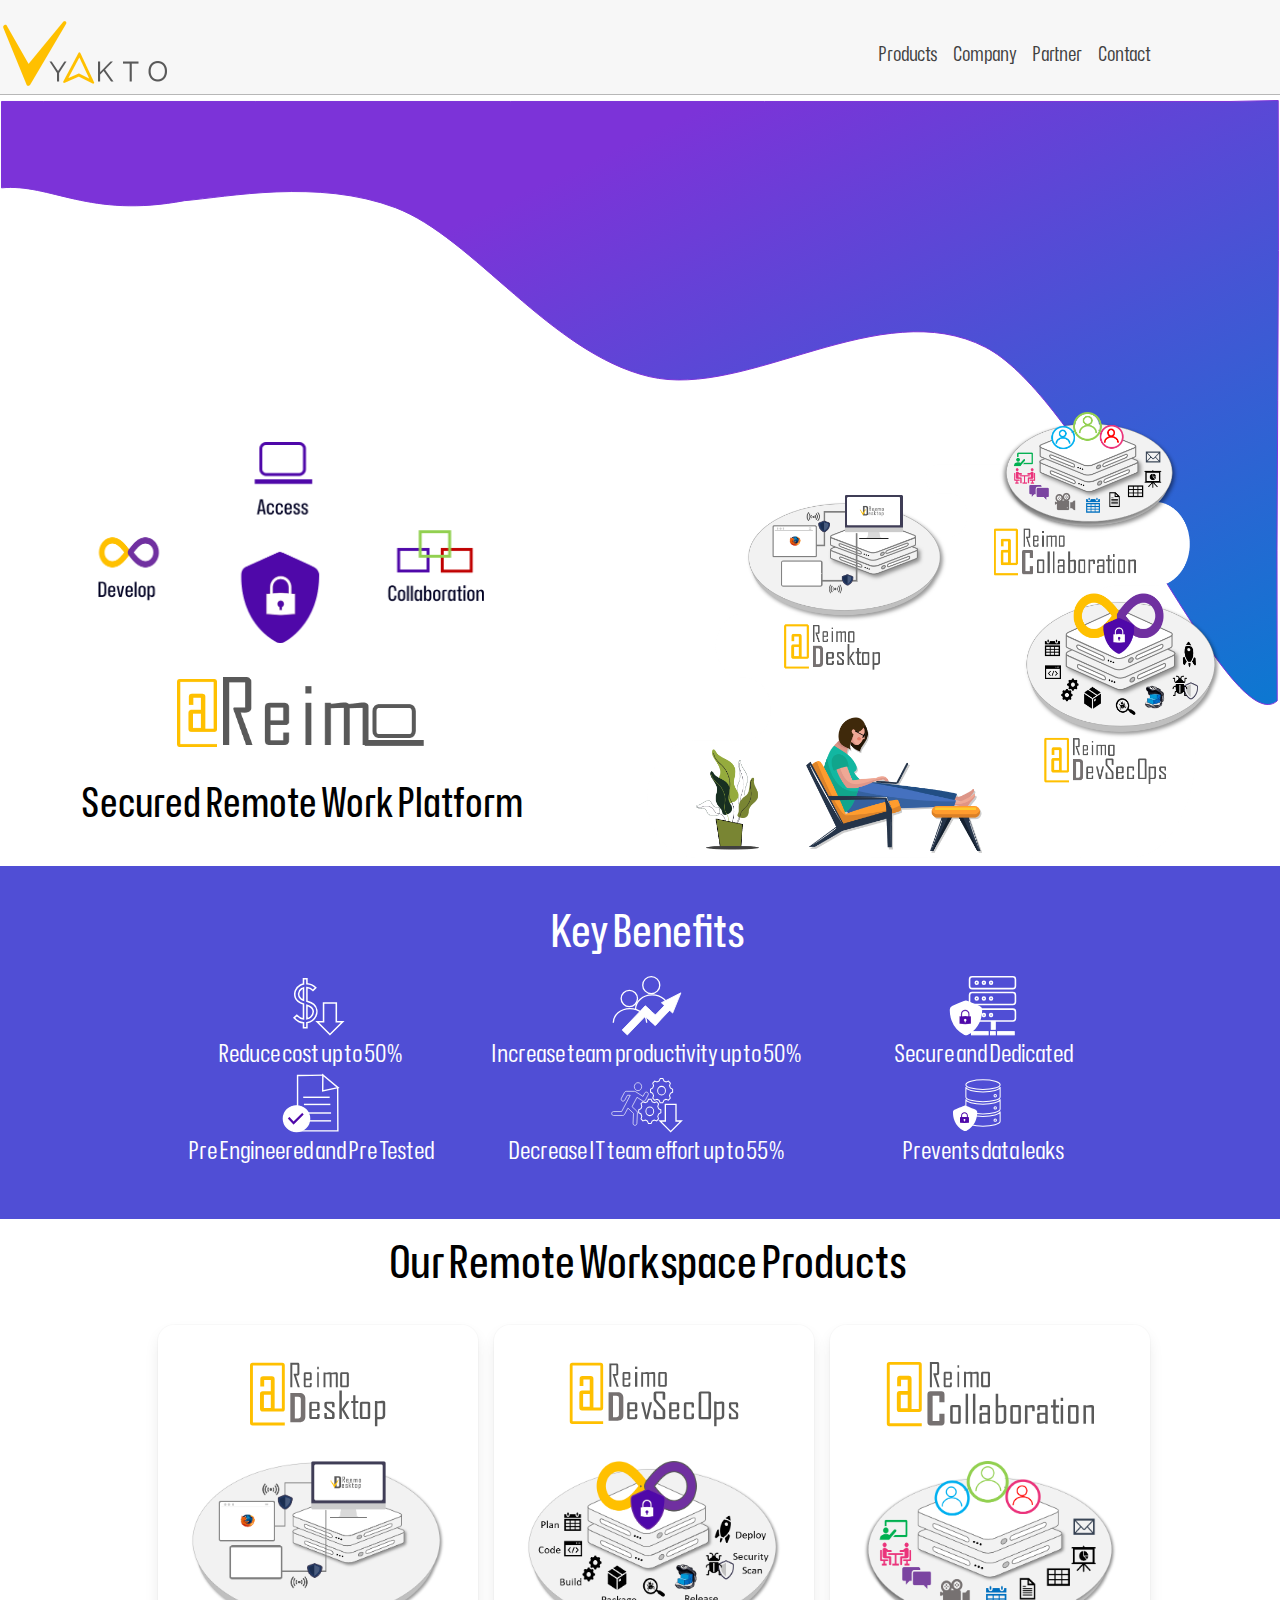
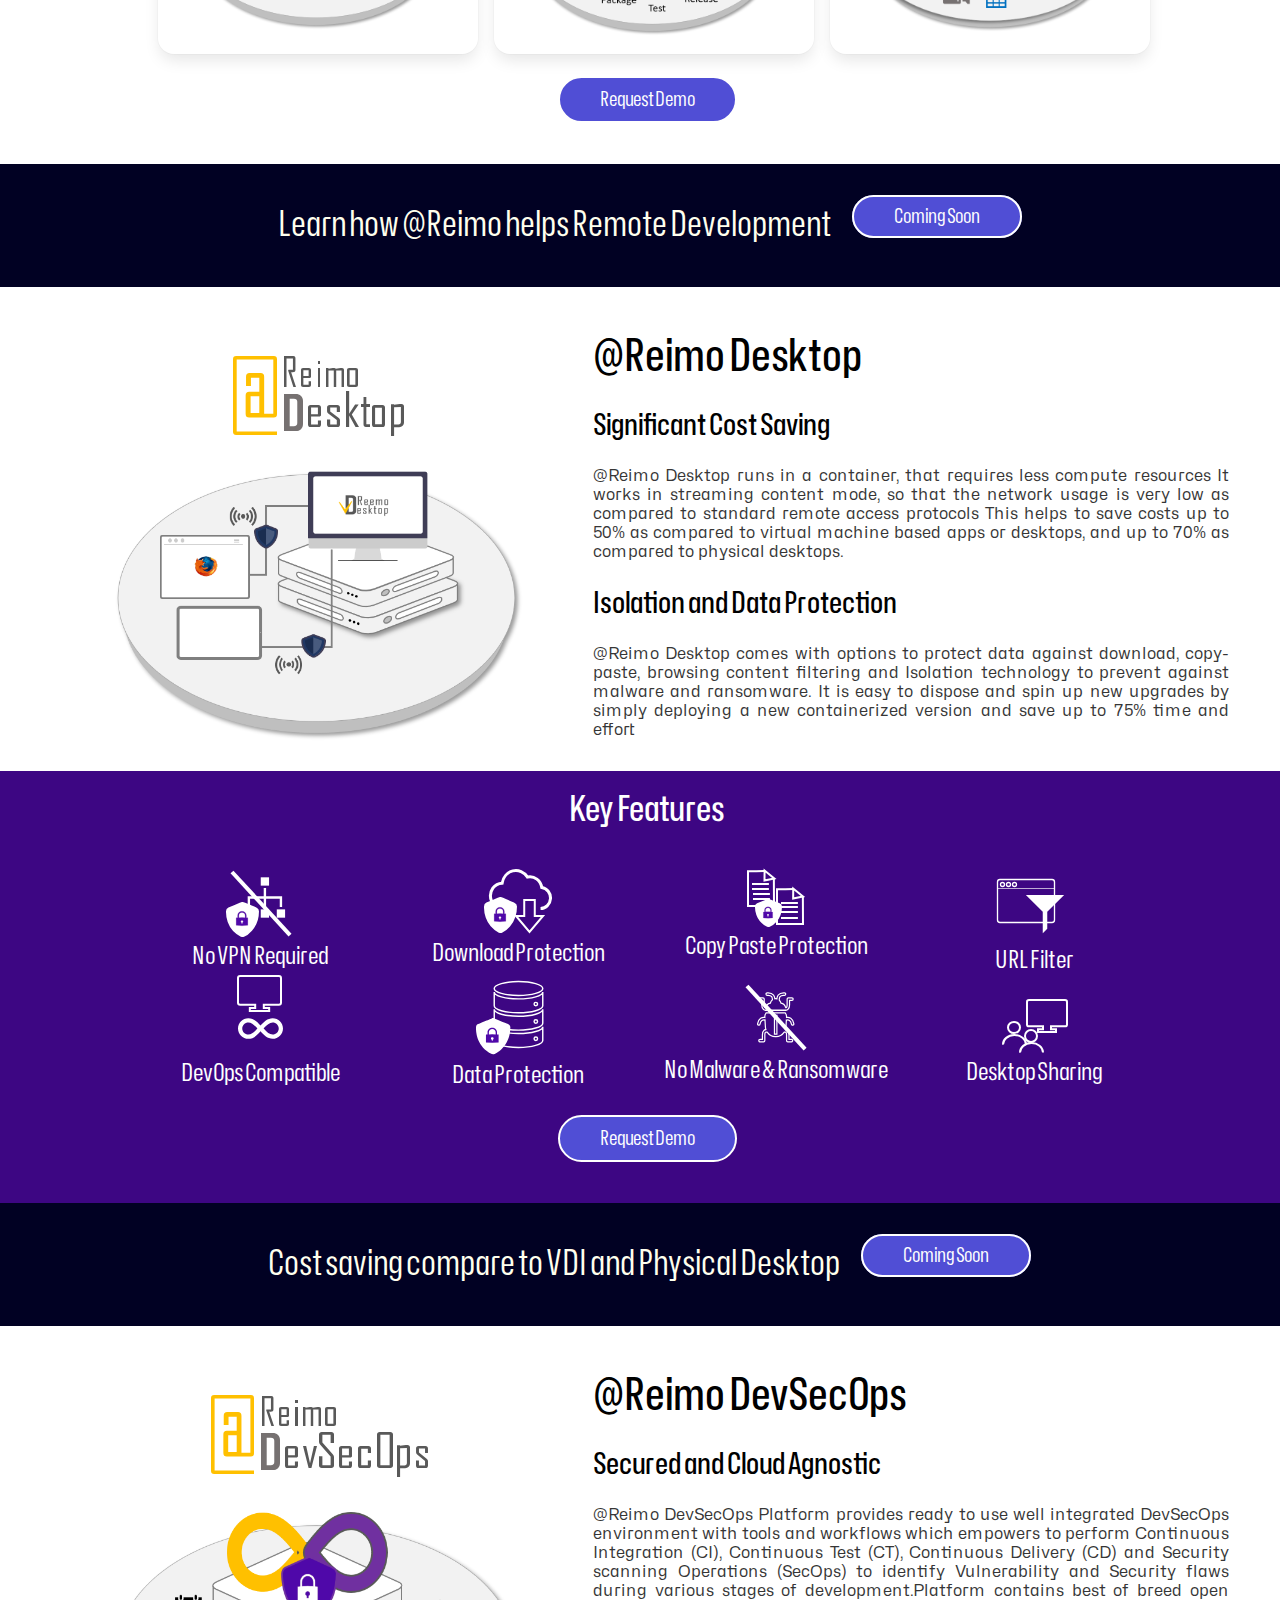
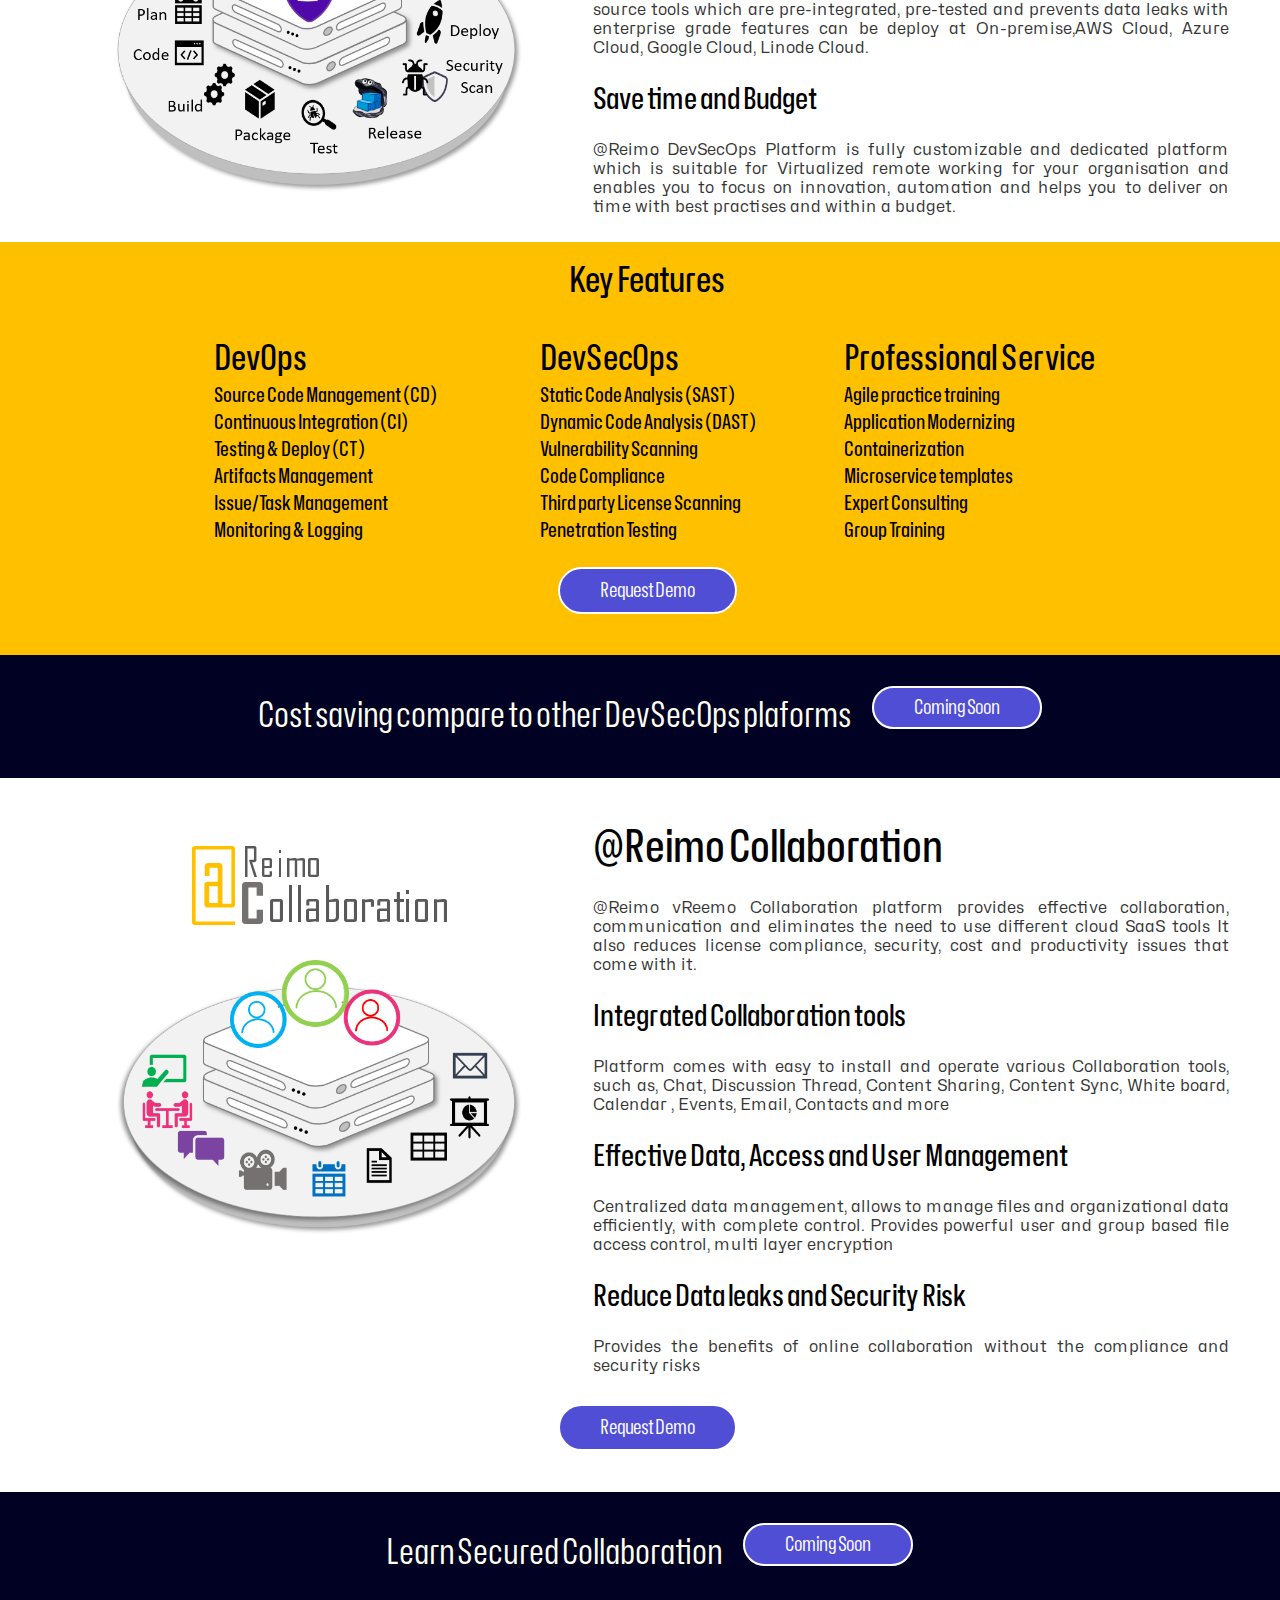
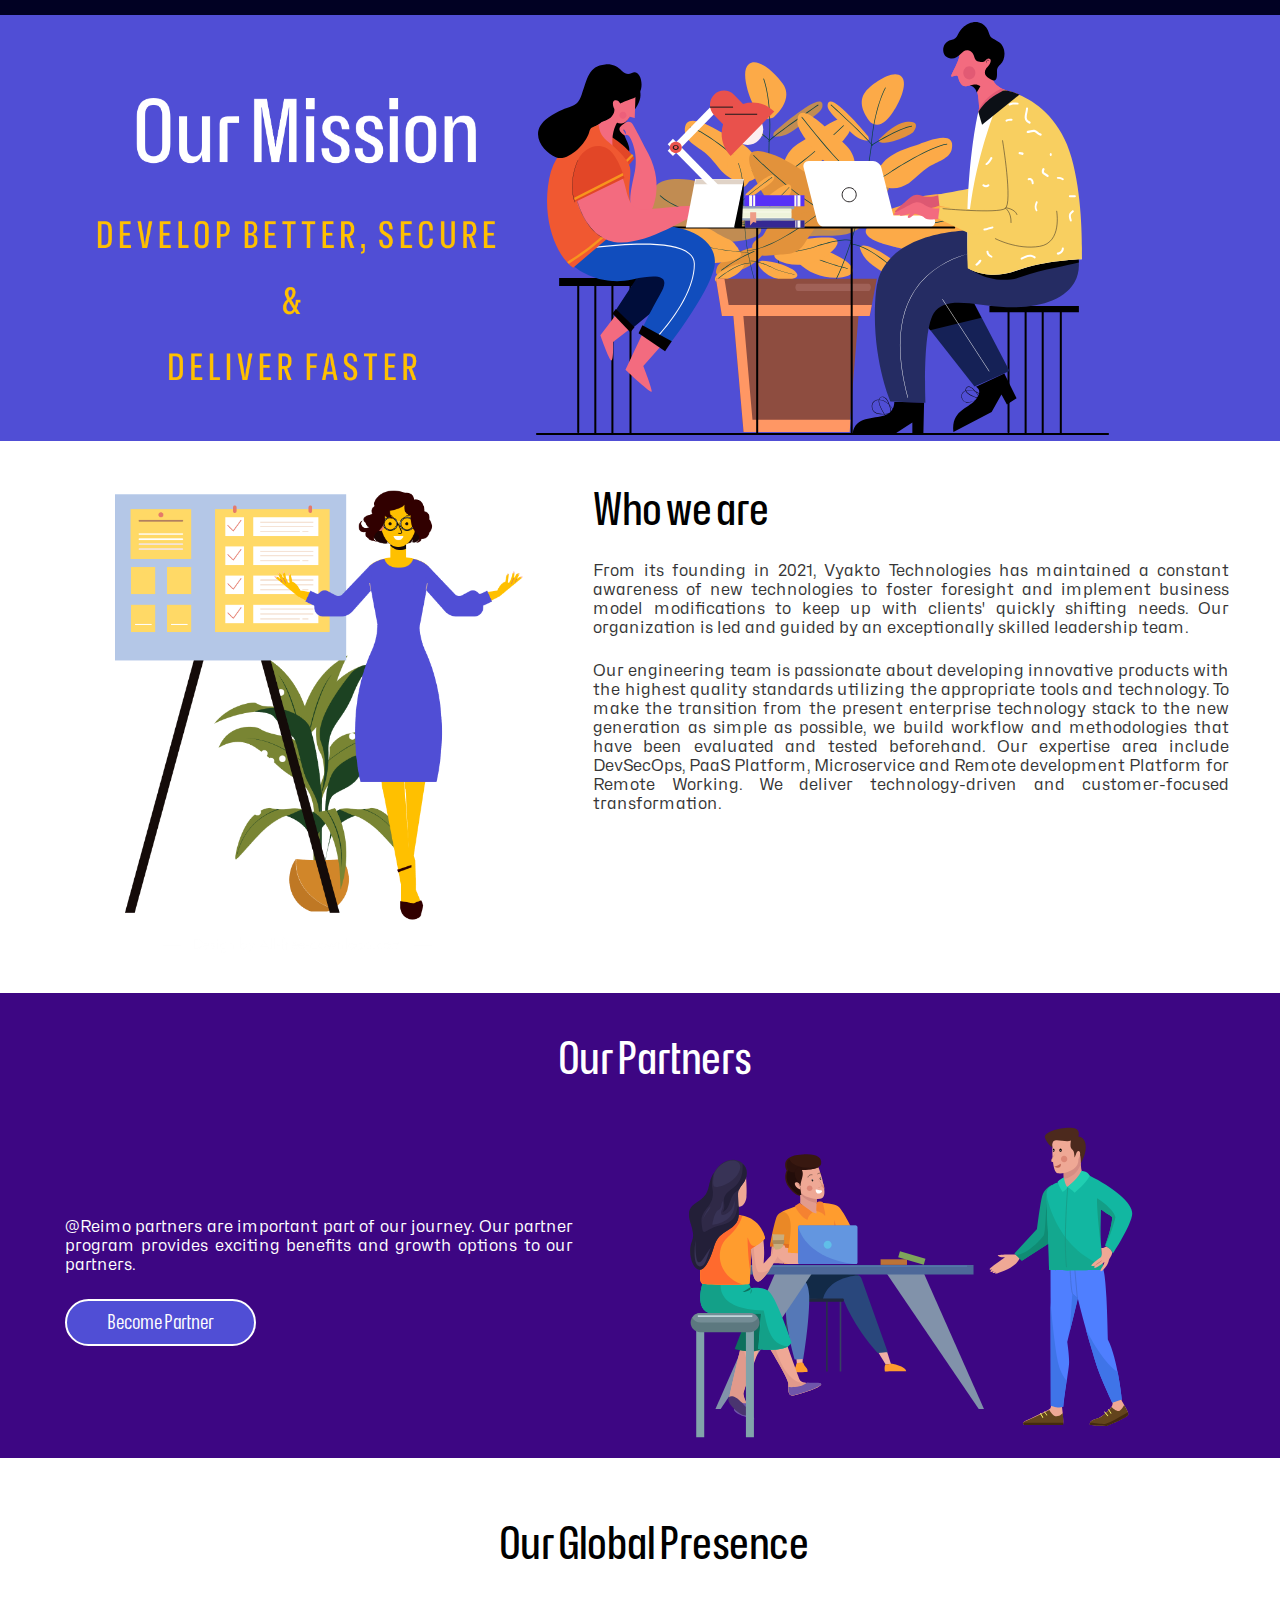
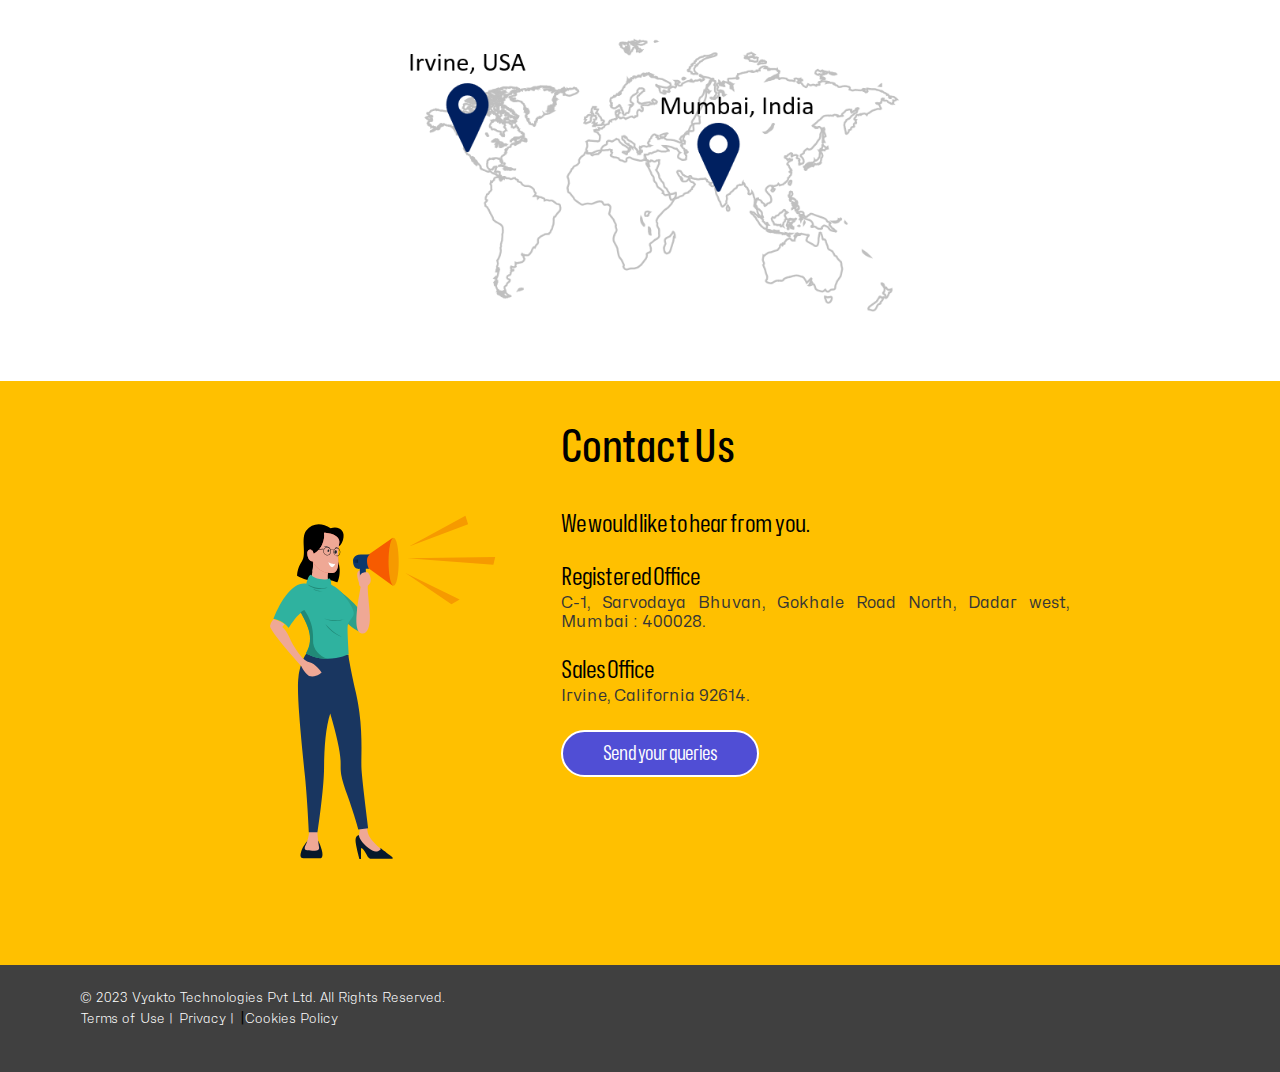
<file: index.html>
<!DOCTYPE html>
<html>
  <head>
    <meta http-equiv="content-type" content="text/html; charset=utf-8" />
    <!-- Standard Meta -->
    <meta http-equiv="X-UA-Compatible" content="IE=edge,chrome=1" />
    <!--<meta name="viewport" content="width=device-width, initial-scale=1.0, maximum-scale=1.0">-->
    <meta
      name="viewport"
      content="viewport-fit=cover, width=device-width, initial-scale=1.0, minimum-scale=1.0, maximum-scale=1.0, user-scalable=no"
    />
    <meta name="format-detection" content="telephone=no" />
    <meta name="msapplication-tap-highlight" content="no" />
    <!-- add to homescreen for ios -->
    <meta name="apple-mobile-web-app-capable" content="yes" />
    <meta name="apple-mobile-web-app-status-bar-style" content="black" />
    <!-- Site Properities -->
    <title>atReimo Remote working platform</title>
    <link rel="stylesheet" href="./svg/new-images/privacy-censent/cookieconsent.css" media="print" onload="this.media='all'">
    <link rel="stylesheet" type="text/css" href="./css/vyakto-final-style.css" />
    <script async src="https://www.googletagmanager.com/gtag/js?id=G-22JM61D8PK"></script>
    <script>
      window.dataLayer = window.dataLayer || [];
      function gtag(){dataLayer.push(arguments);}
      gtag('js', new Date());

      gtag('config', 'G-22JM61D8PK');
    </script>

  </head>

  <body class="bodybg bodymar">
    <!-- privacy consent-->

    <script src="./svg/new-images/privacy-censent/cookieconsent.js"></script>
    <script>
      window.addEventListener('load', function(){

          // obtain plugin
          var cc = initCookieConsent();

          // run plugin with your configuration
          cc.run({
              current_lang: 'en',
              autoclear_cookies: true,                   // default: false
              page_scripts: true,                        // default: false

              // mode: 'opt-in'                          // default: 'opt-in'; value: 'opt-in' or 'opt-out'
              // delay: 0,                               // default: 0
              // auto_language: '',                      // default: null; could also be 'browser' or 'document'
              // autorun: true,                          // default: true
              // force_consent: false,                   // default: false
              // hide_from_bots: false,                  // default: false
              // remove_cookie_tables: false             // default: false
              // cookie_name: 'cc_cookie',               // default: 'cc_cookie'
              // cookie_expiration: 182,                 // default: 182 (days)
              // cookie_necessary_only_expiration: 182   // default: disabled
              // cookie_domain: location.hostname,       // default: current domain
              // cookie_path: '/',                       // default: root
              // cookie_same_site: 'Lax',                // default: 'Lax'
              // use_rfc_cookie: false,                  // default: false
              // revision: 0,                            // default: 0

              onFirstAction: function(user_preferences, cookie){
                  // callback triggered only once on the first accept/reject action
              },

              onAccept: function (cookie) {
                  // callback triggered on the first accept/reject action, and after each page load
              },

              onChange: function (cookie, changed_categories) {
                  // callback triggered when user changes preferences after consent has already been given
              },

              languages: {
                  'en': {
                      consent_modal: {
                          title: 'We use cookies!',
                          description: 'Hi, this website uses essential cookies to ensure its proper operation and tracking cookies to understand how you interact with it. The latter will be set only after consent. <button type="button" data-cc="c-settings" class="cc-link">Let me choose</button>',
                          primary_btn: {
                              text: 'Accept all',
                              role: 'accept_all'              // 'accept_selected' or 'accept_all'
                          },
                          secondary_btn: {
                              text: 'Reject all',
                              role: 'accept_necessary'        // 'settings' or 'accept_necessary'
                          }
                      },
                      settings_modal: {
                          title: 'Cookie preferences',
                          save_settings_btn: 'Save settings',
                          accept_all_btn: 'Accept all',
                          reject_all_btn: 'Reject all',
                          close_btn_label: 'Close',
                          cookie_table_headers: [
                              {col1: 'Name'},
                              {col2: 'Domain'},
                              {col3: 'Expiration'},
                              {col4: 'Description'}
                          ],
                          blocks: [
                              {
                                  title: 'Cookie usage 📢',
                                  description: 'I use cookies to ensure the basic functionalities of the website and to enhance your online experience. You can choose for each category to opt-in/out whenever you want. For more details relative to cookies and other sensitive data, please read the full <a href="#" class="cc-link">privacy policy</a>.'
                              }, {
                                  title: 'Strictly necessary cookies',
                                  description: 'These cookies are essential for the proper functioning of my website. Without these cookies, the website would not work properly',
                                  toggle: {
                                      value: 'necessary',
                                      enabled: true,
                                      readonly: true          // cookie categories with readonly=true are all treated as "necessary cookies"
                                  }
                              }, {
                                  title: 'Performance and Analytics cookies',
                                  description: 'These cookies allow the website to remember the choices you have made in the past',
                                  toggle: {
                                      value: 'analytics',     // your cookie category
                                      enabled: true,
                                      readonly: false
                                  },
                                  cookie_table: [             // list of all expected cookies
                                      {
                                          col1: '^_ga',       // match all cookies starting with "_ga"
                                          col2: 'google.com',
                                          col3: '2 years',
                                          col4: 'description ...',
                                          is_regex: true
                                      },
                                      {
                                          col1: '_gid',
                                          col2: 'google.com',
                                          col3: '1 day',
                                          col4: 'description ...',
                                      }
                                  ]
                              }, {
                                  title: 'Advertisement and Targeting cookies',
                                  description: 'These cookies collect information about how you use the website, which pages you visited and which links you clicked on. All of the data is anonymized and cannot be used to identify you',
                                  toggle: {
                                      value: 'targeting',
                                      enabled: false,
                                      readonly: false
                                  }
                              }, {
                                  title: 'More information',
                                  description: 'For any queries in relation to our policy on cookies and your choices, please <a class="cc-link" href="#yourcontactpage">contact us</a>.',
                              }
                          ]
                      }
                  }
              }
          });
      });
  </script>

    <!-- privacy consent -->
    <!--- Top Menu -->
    <div class="hbox topfix topmenubg  grey">
      <div class="hbox wp90only">
        <div class="hbox tgap10">
          <!-- Logo -->
          <a href="#home"><img src="./svg/new-images/logo/vyakto-logo-only.png" height="65" width="164" /></a>
        </div>

        <div class="hbox rightonly">
          <!-- Nav Menu Desktop-->
          <nav>
            <ul class="hbox hgap15 tgap20">
              <li class="desktop-nav">
                <a class="txtlink">Products</a>
                <ul class="desktop-nav-content">
                  <li><a class="txtlink" href="#atreimodevsecops">@Reimo DevSecOps</a></li>
                  <li><a class="txtlink" href="#atreimodesktop">@Reimo Desktop</a></li>
                  <li><a class="txtlink" href="#atreimocollab">@Reimo Collaboration</a></li>
                </ul>
              </li>
              <li class="desktop-nav">
                <a class="txtlink">Company</a>
                <ul class="desktop-nav-content">
                    <li><a class="txtlink" href="#about">About</a></li>
                    <li><a class="txtlink" href="#about">Customers</a></li>
                </ul>
              </li>
              <li class="desktop-nav">
                <a class="txtlink" href="#becomepartner">Partner</a>
              </li>
              <li class="desktop-nav">
                <a class="txtlink" href="#contactus">Contact</a>
              </li>
              <li class="mobile-nav">
                <a href="#"
                  ><img
                    class="vreemo-icon-w25"
                    src="./svg/new-images/icons/burger-menu-icon.svg"
                /></a>
              </li>
            </ul>
          </nav>
          <nav class="mobile-nav-menu">
            <ul class="vbox vgap10">
              <li>
                <div class="hbox rightonly">
                  <a class="mobile-nav-close" href="#">
                    <img class="vreemo-icon-w25" src="./svg/x-menu-icon.svg" />
                  </a>
                </div>
              </li>
              <li>
                <a class="mobile-dropdown txtlink" >Products</a>
                <ul class="mobile-dropdown-content vbox vgap10">
                  <li><a class="txtlink" href="#atreimodevsecops">@Reimo DevSecOps</a></li>
                  <li><a class="txtlink" href="#atreimodesktop">@Reimo Desktop</a></li>
                  <li><a class="txtlink" href="#atreimocollab">@Reimo Collaboration</a></li>
                </ul>
              </li>

              <li>
                <a class="mobile-dropdown txtlink">Company</a>
                <ul class="mobile-dropdown-content vbox vgap10">
                    <li><a class="txtlink" href="#about">About</a></li>
                    <li><a class="txtlink" href="#about">Customers</a></li>
                </ul>
              </li>
              
              <li>
                <a class="mobile-dropdown txtlink" href="#becomepartner">Partner</a>
              </li>
              <li>
                <a class="mobile-dropdown txtlink" href="#contactus">Contact</a>
              </li>          
            </ul>
          </nav>
        </div>

        <!-- Nav Menu 
        <div class="hbox wp50">
          <nav class="mobile-nav-menu">
            <ul class="vbox vgap10">
              
              <li>
                <div class="hbox right">
                  <img class="vreemo-icon-w25" src="./svg/x-menu-icon.svg" />
                </div>
              </li>
              <li><a class="txtlink" href="#">Platform</a></li>
              <li><a class="txtlink" href="#">Pricing</a></li>
              <li><a class="txtlink" href="#">Resources</a></li>
              <li><a class="txtlink" href="#">Company</a></li>
              <li><a class="txtlink" href="#">Contact</a></li>
              <li><a class="txtlink" href="#">Login</a></li>
            </ul>
          </nav>
        </div> -->
      </div>

      <!--logo and navbar topmenu -->
    </div>

    <div class="vbox wp100" >
      <!--- Main Page Starts -->
      <!--- Hero Section -->
      <div class="hbox hcenter" id="home">
        <div class="hbox wp100">
          <img
            class="vreemo-orange-purple-bg-hero"
            src="./svg/new-images/icons/mainpg-blue-purple-new-bg.svg"
          />
        </div>
        <div class="hbox overlap-450 wp90 hgap15">
          <!-- page margin-->
          <div class="vbox wp100">
            <div class="hbox">
              <div class="hbox wp40">
                <div class="vbox vcenter vgap15">
                  <div class="hbox hcenter">
                    <!--<img class="vremoimg" src="vreemo-title-trans.PNG" />
                    -->
                    <img
                      class="vreemo-banner"
                      src="./svg/new-images/platform-dia/secure-work-platform-banner.png"
                    />
                  </div>
                  <div class="hbox hcenter">
                    <!--<img class="vremoimg" src="vreemo-title-trans.PNG" />
                    -->
                    <img
                      src="./svg/new-images/logo/atreemo-logo.png"
                      height="70"
                      width="250"
                    />
                  </div>
                  <div class="hbox hcenter">
                    <p class="medium-narrow">Secured Remote Work Platform</p>
                  </div>
                </div>
              </div>
              <div class="hbox wp50 right">
                <div class="vbox">
                  <div class="hbox">
                    <img
                      class="vreemo-dia"
                      src="./svg/new-images/platform-dia/atreemo-platform-dia-blue-white1.png"
                    />
                  </div>
                </div>
              </div>
            </div>
          </div>
        </div>
      </div>

      <div class="hbox hcenter vReemo-blue-new-banner">
        <div class="hbox hcenter wp90 hgap15 tgap20">
          <div class="header1 txt-col-white">Key Benefits</div>
        </div>

        <!-- Key benefits -->
        <div class="hbox hcenter wp100 hgap15 vReemo-blue-new-banner vgap10">
          <!-- page margin-->

          <div class="hbox wp25">
            <div class="vbox">
              <div class="hbox hcenter">
                <img
                  src="./svg/feature-icons/white/reduce-cost-white.svg"
                  class="keybenefitsimg85"
                />
              </div>
              <div class="hbox hcenter">
                <span class="header4 txt-col-white">Reduce cost up to 50%</span
                >
              </div>

              <div class="hbox hcenter">
                <img
                  src="./svg/feature-icons/white/pre-tested-white.svg"
                  class="keybenefitsimg85"
                />
              </div>
              <div class="hbox hcenter">
                <span class="header4 txt-col-white"
                  >Pre Engineered and Pre Tested
                </span>
              </div>
            </div>
          </div>

          <div class="hbox wp25 bgap20">
            <div class="vbox">
              <div class="hbox hcenter">
                <img
                  src="./svg/feature-icons/white/team-productivity-white.svg"
                  class="keybenefitsimg85"
                />
              </div>
              <div class="hbox hcenter">
                <span class="header4 txt-col-white"
                  >Increase team productivity up to 50%</span
                >
              </div>

              <div class="hbox hcenter">
                <img
                  src="./svg/feature-icons/white/team-effort-white.svg"
                  class="keybenefitsimg85"
                />
              </div>
              <div class="hbox hcenter">
                <span class="header4 txt-col-white"
                  >Decrease IT team effort up to 55%
                </span>
                
              </div>
            </div>
          </div>

          <div class="hbox wp25">
            <div class="vbox">
              <div class="hbox hcenter">
                <img
                  src="./svg/feature-icons/white/secure-dedicated-white.svg"
                  class="keybenefitsimg85"
                />
              </div>
              <div class="hbox hcenter">
                <span class="header4 txt-col-white">Secure and Dedicated </span>
              </div>

              <div class="hbox hcenter">
                <img
                  src="./svg/feature-icons/white/data-leak-icon-white.svg"
                  class="keybenefitsimg85"
                />
              </div>
              <div class="hbox hcenter">
                <span class="header4 txt-col-white">Prevents data leaks </span>
              </div>
            </div>
          </div>
        </div>
      </div>

      
      <!-- Feature Products -->
      
      <div class="hbox hcenter wp100 hgap15">
        <div class="vbox wp100 vgap15">
          <div class="hbox hcenter">
            <div class="header1">Our Remote Workspace Products</div>
          </div>
          <div class="hbox wp100 hcenter hgap15">
            <div class="hbox wp25 vremodevopscard">
              <!-- Column 1-->
              <div class="vbox vgap15">
                <div class="hbox hcenter tgap20">
                  <img src="./svg/new-images/logo/atReemodesktop-logo.svg" height="65" />
                </div>
                <div class="hbox hcenter">
                  <img
                    class="atReimoDiaImg"
                    src="./svg/new-images/platform-dia/vDesktop-digram.png"
                  />
                </div>
              </div>
            </div>
            <div class="hbox wp25 vremodevopscard">
              <!-- Column 2-->

              <div class="vbox vgap15">
                <div class="hbox hcenter tgap20">
                  <img src="./svg/new-images/logo/atReemodevsecops-logo.svg" height="65"/>
                </div>
                <div class="hbox hcenter">
                  <img
                    class="atReimoDiaImg"
                    src="./svg/new-images/platform-dia/vDevsecops-digram.png"
                  />
                </div>
              </div>
            </div>

            <div class="hbox wp25 vremodevopscard">
              <!-- Column 3-->

              <div class="vbox vgap15">
                <div class="hbox hcenter tgap20">
                  <img src="./svg/new-images/logo/atReemocollaborator-logo.svg" height="65" />
                </div>
                <div class="hbox hcenter">
                  <img
                    class="atReimoDiaImg"
                    src="./svg/new-images/platform-dia/vCollab-digram.png"
                  />
                </div>
              </div>
            </div>
          </div>
        </div>
      </div>

      <!--- Request Demo Buttons -->
      <div class="hbox hcenter vcenter">
        <div class="hbox hcenter wp90 hgap15 bgap20">
          <!--<a class="link-button" href="#">Visit @Reimo</a>-->
          <a class="link-button" href="./vyakto-requestdemo.html">Request Demo</a>
        
        </div>
      </div>

      <!--- Industry News Section -->
      <div class="hbox hcenter dark-black vcenter" id="atreimodesktop">
        <div class="hbox hcenter wp90 hgap20 tgap20 bgap20">
          <div class="news-banner-txt"> Learn how @Reimo helps Remote Development</div>
          <div><a class="link-button">Coming Soon</a></div>
        </div>
      </div>

      <!-- atReemo Desktop -->
      <div class="hbox hcenter wp100 hgap15 vgap10 tgap20" >
        <div class="hbox wp40 vcenter">
          <div class="vbox vgap15">
            <div class="hbox hcenter tgap20">
              <img src="./svg/new-images/logo/atReemodesktop-logo.svg" />
            </div>
            <div class="hbox hcenter">
              <img
                class="atReimoDiaImg"
                src="./svg/new-images/platform-dia/vDesktop-digram.png"
              />
            </div>
          </div>
        </div>
        <div class="hbox wp50">
          <div class="vbox vgap10">
            <div class="hbox left">
              <!-- Row 1-->
              <div class="header1">@Reimo Desktop</div>
            </div>
            <div class="hbox left">
              <div class="header3">Significant Cost Saving</div>
            </div>
            <div class="hbox">
              <div class="reemosmalltext">
                @Reimo Desktop runs in a container, that requires less compute
                resources It works in streaming content mode, so that the
                network usage is very low as compared to standard remote access
                protocols This helps to save costs up to 50% as compared to
                virtual machine based apps or desktops, and up to 70% as
                compared to physical desktops.
              </div>
            </div>
            <div class="hbox left">
              <div class="header3">Isolation and Data Protection</div>
            </div>
            <div class="hbox">
              <div class="reemosmalltext">
                @Reimo Desktop comes with options to protect data against
                download, copy-paste, browsing content filtering and Isolation
                technology to prevent against malware and ransomware. It is easy
                to dispose and spin up new upgrades by simply deploying a new
                containerized version and save up to 75% time and effort
              </div>
            </div>
          </div>
        </div>
      </div>

      <div class="hbox hcenter wp100 hgap15 dark-purple">
        <div class="vbox wp100 vgap15">
          <div class="hbox hcenter">
            <div class="header2 txt-col-white">Key Features</div>
          </div>
          <div class="hbox wp100 hcenter">
            <div class="hbox wp20">
              <!-- Column 1-->
              <div class="vbox">
                <div class="hbox hcenter">
                  <img src="./svg/feature-icons/white/no-vpn-white.svg" />
                </div>
                <div class="hbox hcenter">
                  <span class="header4 txt-col-white">No VPN Required </span>
                </div>

                <div class="hbox hcenter tagp5">
                  <img
                    src="./svg/feature-icons/white/devops-compatible-white.svg"
                  />
                </div>
                <div class="hbox hcenter">
                  <span class="header4 txt-col-white">DevOps Compatible </span>
                </div>
              </div>
            </div>
            <div class="hbox wp20">
              <!-- Column 2-->

              <div class="vbox">
                <div class="hbox hcenter">
                  <img
                    src="./svg/feature-icons/white/download-protection-white.svg"
                  />
                </div>
                <div class="hbox hcenter">
                  <span class="header4 txt-col-white">Download Protection</span>
                </div>

                <div class="hbox hcenter">
                  <img
                    src="./svg/feature-icons/white/data-leak-icon-white.svg"
                    height="85"
                  />
                </div>
                <div class="hbox hcenter">
                  <span class="header4 txt-col-white">Data Protection </span>
                </div>
              </div>
            </div>

            <div class="hbox wp20">
              <!-- Column 3-->

              <div class="vbox">
                <div class="hbox hcenter tagp5">
                  <img
                    src="./svg/feature-icons/white/copy-paste-protection-white.svg"
                  />
                </div>
                <div class="hbox hcenter">
                  <span class="header4 txt-col-white"
                    >Copy Paste Protection</span
                  >
                </div>

                <div class="hbox hcenter tgap10">
                  <img
                    src="./svg/feature-icons/white/malware-protection-white.svg"
                  />
                </div>
                <div class="hbox hcenter">
                  <span class="header4 txt-col-white"
                    >No Malware & Ransomware
                  </span>
                </div>
              </div>
            </div>

            <div class="hbox wp20">
              <!-- Column 4-->

              <div class="vbox">
                <div class="hbox hcenter tgap5">
                  <img
                    src="./svg/feature-icons/white/content-filter-white.svg"
                  />
                </div>
                <div class="hbox hcenter">
                  <span class="header4 txt-col-white">URL Filter</span>
                </div>

                <div class="hbox hcenter tgap10">
                  <img
                    src="./svg/feature-icons/white/desktop-sharing-white.svg"
                  />
                </div>
                <div class="hbox hcenter">
                  <span class="header4 txt-col-white">Desktop Sharing </span>
                </div>
              </div>
            </div>
          </div>
        </div>
      </div>

      <!--- Request atReemo Desktop Demo Buttons -->
      <div class="hbox hcenter vcenter  dark-purple">
        <div class="hbox hcenter wp90 hgap15 bgap20">
          <!--<a class="link-button" href="#">Explore @ReimoDesktop</a>-->
          <a class="link-button" href="./vyakto-requestdemo.html">Request Demo</a>
        
        </div>
      </div>

      <!--- Industry News Section -->
      <div class="hbox hcenter dark-black vcenter " id="atreimodevsecops">
        <div class="hbox hcenter wp90 hgap20 tgap20 bgap20">
          <div class="news-banner-txt"> Cost saving compare to VDI and Physical Desktop</div>
          <div><a class="link-button">Coming Soon</a></div>
        </div>
      </div>

      <!-- atReimo DevSecOps -->
      <div class="hbox hcenter wp100 hgap15 vgap10 tgap20">
        <div class="hbox wp40 vcenter">
          <div class="vbox vgap15">
            <div class="hbox hcenter tgap20">
              <img src="./svg/new-images/logo/atReemodevsecops-logo.svg" />
            </div>
            <div class="hbox hcenter">
              <img
                class="atReimoDiaImg"
                src="./svg/new-images/platform-dia/vDevsecops-digram.png"
              />
            </div>
          </div>
        </div>
        <div class="hbox wp50">
          <div class="vbox vgap10">
            <div class="hbox left">
              <!-- Row 1-->
              <div class="header1">@Reimo DevSecOps</div>
            </div>
            <div class="hbox left">
              <div class="header3">Secured and Cloud Agnostic</div>
            </div>
            <div class="hbox">
              <div class="reemosmalltext">
                @Reimo DevSecOps Platform provides ready to use well integrated DevSecOps environment with tools and workflows which empowers to perform Continuous Integration (CI), Continuous Test (CT), Continuous Delivery (CD) and Security scanning Operations (SecOps) to identify Vulnerability and Security flaws during various stages of development.Platform contains best of breed open source tools which are pre-integrated, pre-tested and prevents data leaks with enterprise
                grade features can be deploy at On-premise,AWS Cloud, Azure Cloud, Google Cloud, Linode Cloud.
              </div>
            </div>
            <div class="hbox left">
              <div class="header3">Save time and Budget</div>
            </div>
            <div class="hbox">
              <div class="reemosmalltext">
                @Reimo DevSecOps Platform is fully customizable and dedicated platform which is suitable for Virtualized remote working for
                your organisation and enables you to focus on innovation, automation and helps you to deliver on time with best practises and
                within a budget.
              </div>
            </div>
          </div>
        </div>
      </div>

      <!-- atReimo DevSecOps Key features -->
      <div class="hbox hcenter wp100 hgap15 orangebg1">
        <div class="vbox wp100 vgap15">
          <div class="hbox hcenter">
            <div class="header2">Key Features</div>
          </div>
          <div class="hbox wp100 hcenter">
             <!-- Column 1-->
            <div class="hbox wp25">
             
              <div class="vbox">
                <div class="hbox left">
                    <span class="header2">DevOps
  
                  </span>
                </div>
                
                <div class="hbox left">
                  <span class="header5">Source Code Management (CD)
                </span>
                </div>
                <div class="hbox left">
                  <span class="header5">Continuous Integration (CI)
                 </span>
                </div>
                <div class="hbox left">
                    <span class="header5">Testing & Deploy
                        (CT)
                   </span>
                </div>
                <div class="hbox left">
                    <span class="header5">Artifacts Management
                    </span>
                </div>
                <div class="hbox left">
                    <span class="header5">Issue/Task Management
                    </span>
                </div>
                <div class="hbox left">
                    <span class="header5">Monitoring & Logging
                    </span>
                </div>
              </div>
            </div>
            <!-- Column 2-->
            <div class="hbox wp25">
              

              <div class="vbox">
                <div class="hbox left">
                    <span class="header2">DevSecOps
  
                  </span>
                </div>
                
                <div class="hbox left">
                  <span class="header5">Static Code Analysis (SAST)

                </span>
                </div>
                <div class="hbox left">
                  <span class="header5">Dynamic Code Analysis (DAST)
                 </span>
                </div>
                <div class="hbox left">
                    <span class="header5">Vulnerability Scanning
                   </span>
                </div>
                <div class="hbox left">
                    <span class="header5">Code Compliance
                    </span>
                </div>
                <div class="hbox left">
                    <span class="header5">Third party License Scanning
                    </span>
                </div>
                <div class="hbox left">
                    <span class="header5">Penetration Testing
                    </span>
                </div>
              </div>
            </div>
            <!-- Column 3-->
            <div class="hbox wp25">
              

                <div class="vbox">
                    <div class="hbox left">
                        <span class="header2">Professional Service
      
                      </span>
                    </div>
                  
                  
                  <div class="hbox left">
                    <span class="header5">Agile practice training
  
                  </span>
                  </div>
                  <div class="hbox left">
                    <span class="header5">Application Modernizing
                   </span>
                  </div>
                  <div class="hbox left">
                      <span class="header5 ">Containerization
                     </span>
                  </div>
                  <div class="hbox left">
                      <span class="header5">Microservice templates
                      </span>
                  </div>
                  <div class="hbox left">
                      <span class="header5">Expert Consulting
                      </span>
                  </div>
                  <div class="hbox left">
                      <span class="header5">Group Training
                      </span>
                  </div>
                </div>
              </div>
            
          </div>
        </div>
      </div>

      <!--- Request atReemo DevSecOps Demo Buttons -->
      <div class="hbox hcenter vcenter orangebg1">
        <div class="hbox hcenter wp90 hgap15 bgap20">
          <!--<a class="link-button" href="#">Explore @ReimoDevSecOps</a>-->
          <a class="link-button" href="./vyakto-requestdemo.html">Request Demo</a>
        
        </div>
      </div>

      <!--- Industry News Section -->
      <div class="hbox hcenter dark-black vcenter" id="atreimocollab"   >
        <div class="hbox hcenter wp90 hgap20 tgap20 bgap20">
          <div class="news-banner-txt"> Cost saving compare to other DevSecOps plaforms</div>
          <div><a class="link-button">Coming Soon</a></div>
        </div>
      </div>


      <!-- atReimo Collaboration -->
      <div class="hbox hcenter wp100 hgap15 vgap10 tgap20" >
        <div class="hbox wp40 vcenter">
          <div class="vbox vgap15">
            <div class="hbox hcenter tgap20">
              <img src="./svg/new-images/logo/atReemocollaborator-logo.svg" />
            </div>
            <div class="hbox hcenter">
              <img
                class="atReimoDiaImg"
                src="./svg/new-images/platform-dia/vCollab-digram.png"
              />
            </div>
          </div>
        </div>
        <div class="hbox wp50">
          <div class="vbox vgap10">
            <div class="hbox left">
              <!-- Row 1-->
              <div class="header1">@Reimo Collaboration</div>
            </div>
            <div class="hbox">
                <div class="reemosmalltext">
                  @Reimo vReemo Collaboration platform provides effective collaboration, communication and eliminates the need to use different cloud SaaS tools It also reduces license compliance, security, cost and productivity issues that come with it. 
                </div>
              </div>
            <div class="hbox left">
              <div class="header3">Integrated Collaboration tools</div>
            </div>
            <div class="hbox">
              <div class="reemosmalltext">
                Platform comes with easy to install and operate various Collaboration tools, such as, Chat, Discussion Thread, Content Sharing, Content Sync, White board, Calendar , Events, Email, Contacts and more
              </div>
            </div>
            <div class="hbox">
                <div class="header3">Effective Data, Access and User Management</div>
              </div>
              <div class="hbox">
                <div class="reemosmalltext">
                    Centralized data management, allows to manage files and organizational data efficiently, with complete control.
                    Provides powerful user and group based file access control, multi layer encryption
                </div>
              </div>
            <div class="hbox">
              <div class="header3">Reduce Data leaks and Security Risk</div>
            </div>
            <div class="hbox">
              <div class="reemosmalltext">
                Provides the benefits of online collaboration without the compliance and security risks
              </div>
            </div>
            
          </div>
        </div>
      </div>

      

      <!--- Request atReemo Collaboration Demo Buttons -->
      <div class="hbox hcenter vcenter">
        <div class="hbox hcenter wp90 hgap15 bgap20">
          <!--<a class="link-button" href="#">Explore @ReimoCollaboration</a>-->
          <a class="link-button" href="./vyakto-requestdemo.html">Request Demo</a>
        </div>
      </div>

      <!--- Industry News Section -->
      <div class="hbox hcenter dark-black vcenter" id="about">
        <div class="hbox hcenter wp90 hgap20 tgap20 bgap20">
          <div class="news-banner-txt"> Learn Secured Collaboration</div>
          <div><a class="link-button">Coming Soon</a></div>
        </div>
      </div>



      <!--- About Section -->
      <div class="hbox hcenter vReemo-blue-new-banner" >
        
        <div class="hbox wp90 hgap15">
          <!-- page margin-->
          <div class="vbox wp100">
            <div class="hbox">
              <div class="hbox wp40">
                <div class="vbox vcenter vgap15">
                  <div class="hbox hcenter">
                    <!--<img class="vremoimg" src="vreemo-title-trans.PNG" />
                    -->
                    <img class="vimg" src="./svg/new-images/platform-dia/our-mission-text.png" />
                    
                  </div>
                </div>
              </div>
              <div class="hbox wp50 hcenter vcenter">
                <img
                class="vreemo-banner"
                src="./svg/new-images/platform-dia/office-work.svg"
              />
              </div>
            </div>
          </div>
        </div>
      </div>

      
      
      <!-- Who we are -->
      
      <div class="hbox hcenter wp100 hgap15 vgap10 tgap20">
        <div class="hbox wp40 vcenter">
          <div class="vbox vgap15">
            <div class="hbox hcenter">
              <img
                class="atReimoDiaImg"
                src="./svg/new-images/platform-dia/who-we-are-dia.png"
              />
            </div>
          </div>
        </div>
        <div class="hbox wp50">
          <div class="vbox vgap10">
            <div class="hbox left">
                <!-- Row 1-->
                <div class="header1">Who we are</div>
              </div>
            <div class="hbox">
              <div class="reemosmalltext">
                From its founding in 2021, Vyakto Technologies has maintained a constant awareness of new technologies to foster foresight and implement business model modifications to keep up with clients' quickly shifting needs. Our organization is led and guided by an exceptionally skilled leadership team.
              </div>
            </div>
            
            <div class="hbox">
              <div class="reemosmalltext">
                Our engineering team is passionate about developing innovative products with the highest quality standards utilizing the appropriate tools and technology. To make the transition from the present enterprise technology stack to the new generation as simple as possible, we build workflow and methodologies that have been evaluated and tested beforehand. Our expertise area include DevSecOps, PaaS Platform, Microservice and Remote development Platform for Remote Working. We deliver technology-driven and customer-focused transformation.
              </div>
              <div id="becomepartner">&nbsp;</div>
            </div>
          </div>
        </div>
      </div>

      <!-- Our Partners -->
      <div class="hbox hcenter wp100 hgap15 vgap10 tgap20 dark-purple" >
        <div class="hbox hcenter wp90 hgap15 tgap20">
            <div class="header1 txt-col-white">Our Partners</div>
        </div>
        <div class="hbox wp40 hcenter">
          <div class="vbox vgap10 ">
            <div class="hbox hcenter">
                <div class="reemosmalltext txt-col-white">
                    @Reimo partners are important part of our journey. Our partner program provides exciting benefits and growth options to our partners. 
                  </div>
            </div>
            
            <div class="hbox left">
              <a class="link-button" href="./vyakto-partner.html">Become Partner</a>
            </div>
          </div>
        </div>
        <div class="hbox wp50 vcenter">
          <div class="vbox vgap15">
            <div class="hbox hcenter">
              <img
                class="atReimoDiaImg"
                src="./svg/new-images/platform-dia/our-partners.svg" width="200"
              />
            </div>
            
          </div>
        </div>
        
      </div>

      

      <!-- Our Global Presence -->
      <div class="hbox hcenter wp100 hgap15 vgap10 tgap20 ">
        <div class="hbox hcenter wp90 hgap15 tgap20">
            <div class="header1">Our Global Presence</div>
        </div>
        
        <div class="hbox wp50">
          <div class="vbox vgap15">
            <div class="hbox hcenter">
              <img
                class="atReimoDiaImg"
                src="./svg/new-images/platform-dia/our-location.png" width="200"
              />
            </div>
            
          </div>
        </div>
        
      </div>

       <!-- Contact Us -->
      <div class="hbox hcenter wp100 hgap15 tgap20 orangebg1 " id="contactus" >
        <div class="hbox hcenter wp90 tgap20">
            <div class="header1">Contact Us</div>
        </div>
        <div class="hbox wp25 vcenter">
            <div class="vbox vgap15">
              <div class="hbox hcenter">
                <img
                  class="contactusImg"
                  src="./svg/new-images/platform-dia/contactus.svg"
                />
              </div>
              
            </div>
          </div>
        <div class="hbox wp40">
          <div class="vbox vgap10 ">
            <div class="hbox left">
              <div class="header4">
                We would like to hear from you.
              </div>
            </div>
            <div class="hbox">
              <div class="hbox header4 left">
                Registered Office
              </div>
              <div class="reemosmalltext">
                C-1, Sarvodaya Bhuvan, Gokhale Road North,
                Dadar west, Mumbai : 400028.
              </div>
            </div>
            <div class="hbox left">
                <div class="hbox wp100 header4">
                  Sales Office
                  <br>
                </div>
                <div class="reemosmalltext">
                  Irvine, California 92614.
                </div>
              </div>
            <div class="hbox left bgap10">
              <a class="link-button" href="./vyakto-contactus.html" >Send your queries</a>
            </div>
          </div>
        </div>
        
        
      </div>
      
      

      <!--- Contact Us Section -->
      <div class="hbox hcenter wp100  greybottombg">
       

        <div class="hbox wp90 hgap15 left">
          <!-- page margin-->
          <div class="vbox vgap5">
            <div class="hbox wp90 hgap15 vgap5">&nbsp;</div>
            <div class="hbox wp100">
              <div class="hbox wp90 text08rem">
                © 2023 Vyakto Technologies Pvt Ltd. All Rights Reserved.
              </div>
              <div class="hbox bgap20">
                <div>
                  <a class="text08rem" href="./vyakto-terms-conditions.html">Terms&nbsp;of&nbsp;Use&nbsp;|</a>
              </div>
              <div>
                  <a class="text08rem" href="./vyakto-privacy-policy.html">&nbsp;Privacy&nbsp;|</a>|
              </div>
              <div>
                  <a class="text08rem" href="./vyakto-privacy-policy.html">&nbsp;Cookies&nbsp;Policy</a>
              </div>    
              </div>
            </div>
          </div>
        </div>
      </div>
    </div>
    <!-- page vbox-->
    <script>
      function openNav(event) {
        event.preventDefault();
        this.openSideMenu();
      }

      function closeNav(event) {
        event.preventDefault();
        this.closeSideMenu();
      }

      function openSideMenu() {
        var sidemenuEl = document.querySelector(".mobile-nav-menu");
        sidemenuEl.style.display = "block";
      }

      function closeSideMenu() {
        var sidemenuEl = document.querySelector(".mobile-nav-menu");
        sidemenuEl.style.display = "none";
      }

      function resizeWin(event) {
        event.preventDefault();
        var docWidth = document.body.clientWidth;
        if (Number(docWidth) > 900) {
          this.closeSideMenu();
        }
      }

      function init() {
        var sidemenuOpenEl = document.querySelector(".mobile-nav");
        sidemenuOpenEl.addEventListener("click", (e) => {
          this.openNav(e);
        });
        var sidemenuOpenEl = document.querySelector(".mobile-nav-close");
        sidemenuOpenEl.addEventListener("click", (e) => {
          this.closeNav(e);
        });
        window.addEventListener("resize", (e) => {
          this.resizeWin(e);
        });

        var dropdown = document.getElementsByClassName("mobile-dropdown");
        var i;

        for (i = 0; i < dropdown.length; i++) {
          dropdown[i].addEventListener("click", function () {
            this.classList.toggle("active");
            var dropdownContent = this.nextElementSibling;
            if (dropdownContent.style.display === "block") {
              dropdownContent.style.display = "none";
            } else {
              dropdownContent.style.display = "block";
            }
          });
        }
      }
      init();
    </script>
  </body>
</html>
</file>
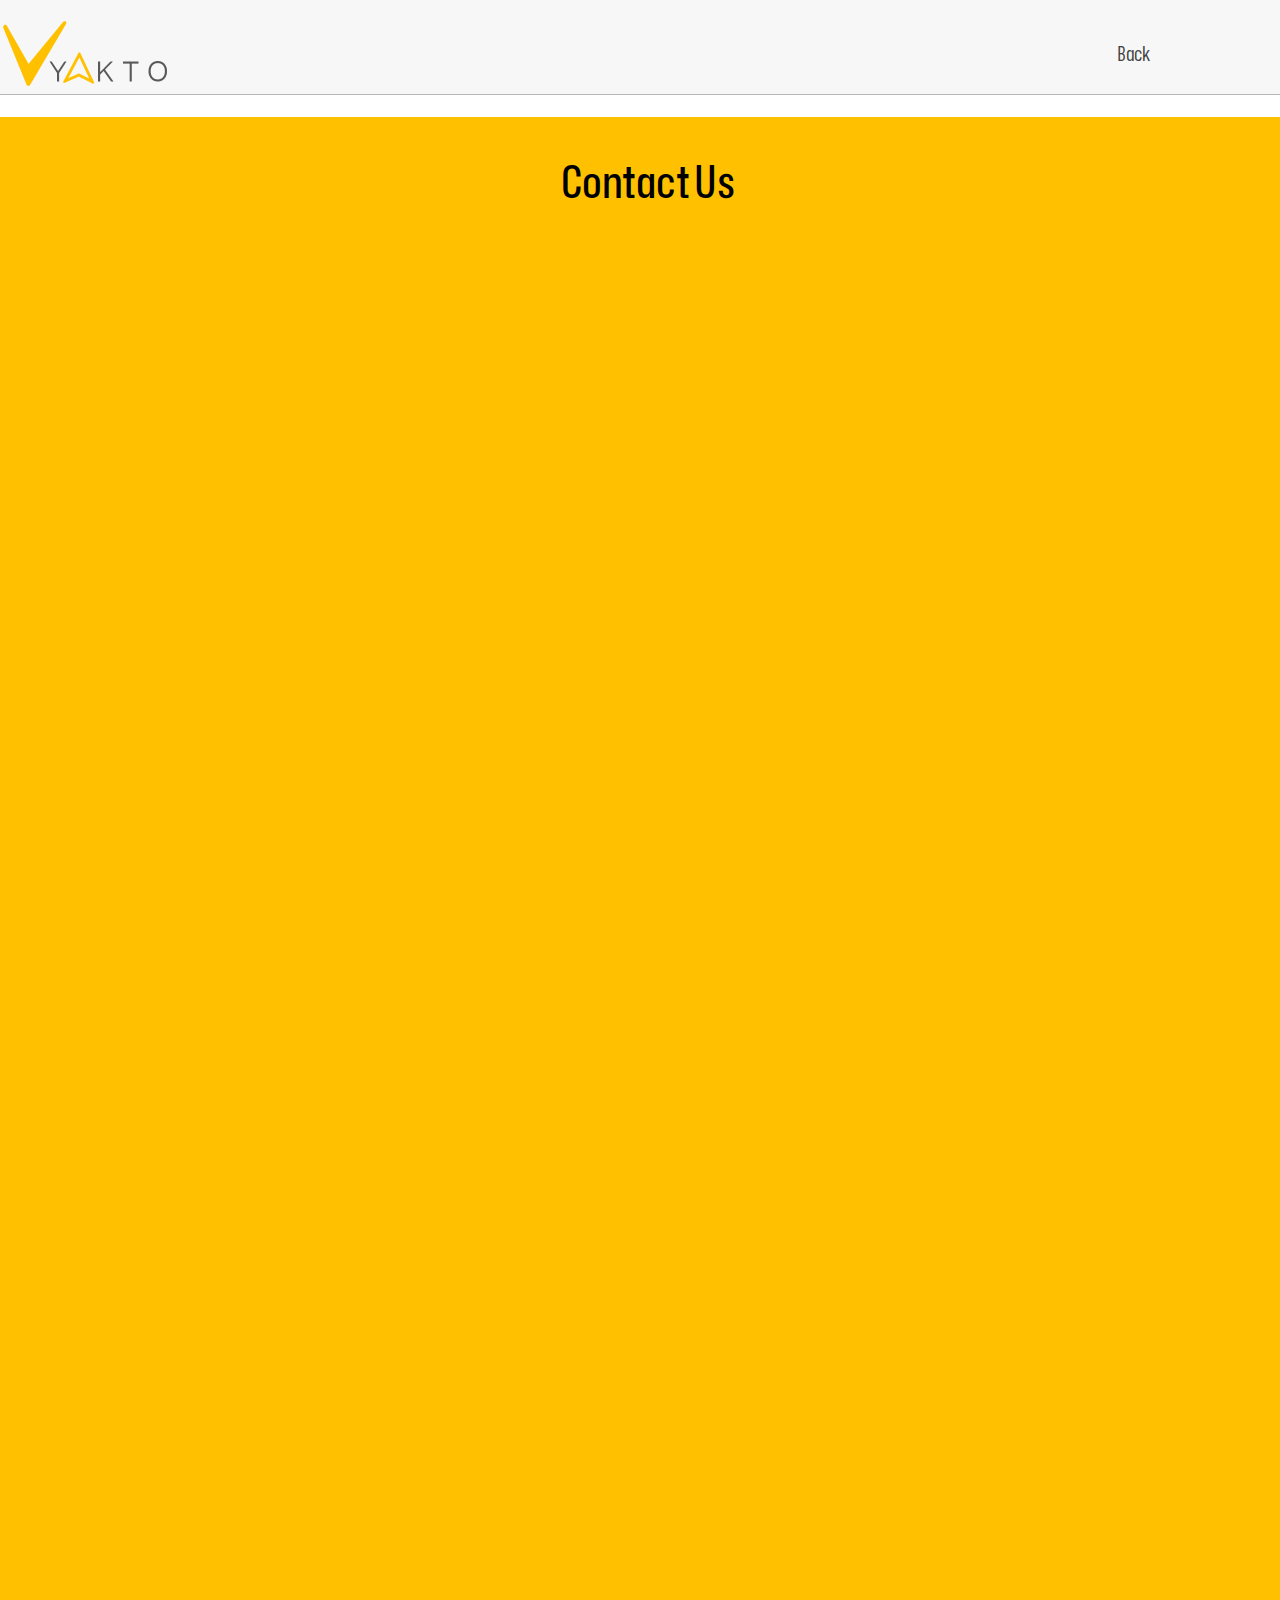
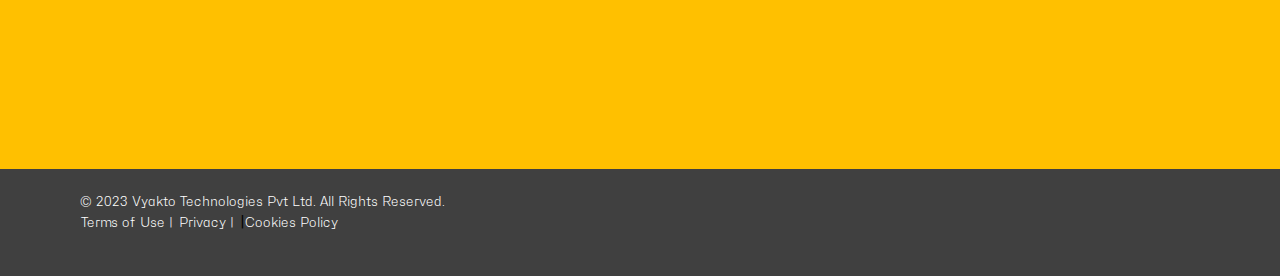
<file: vyakto-contactus.html>
<!DOCTYPE html>
<html>
  <head>
    <meta http-equiv="content-type" content="text/html; charset=utf-8" />
    <!-- Standard Meta -->
    <meta http-equiv="X-UA-Compatible" content="IE=edge,chrome=1" />
    <!--<meta name="viewport" content="width=device-width, initial-scale=1.0, maximum-scale=1.0">-->
    <meta
      name="viewport"
      content="viewport-fit=cover, width=device-width, initial-scale=1.0, minimum-scale=1.0, maximum-scale=1.0, user-scalable=no"
    />
    <meta name="format-detection" content="telephone=no" />
    <meta name="msapplication-tap-highlight" content="no" />
    <!-- add to homescreen for ios -->
    <meta name="apple-mobile-web-app-capable" content="yes" />
    <meta name="apple-mobile-web-app-status-bar-style" content="black" />
    <!-- Site Properities -->
    <title>atReimo Remote working platform</title>
    <link rel="stylesheet" type="text/css" href="./css/vyakto-final-style.css" />
    <!--<link rel="stylesheet" type="text/css" href="./css/vyakto-vhbox.css" />
    <link rel="stylesheet" type="text/css" href="./css/vyakto-web-img.css" />
    <link rel="stylesheet" type="text/css" href="./css/vyakto-web-style.css" />-->
  </head>

  <body class="bodybg bodymar">
    <!--- Top Menu -->
    <div class="hbox topfix topmenubg  grey">
      <div class="hbox wp90only">
        <div class="hbox tgap10">
          <!-- Logo -->
          <a href="./index.html"><img src="./svg/new-images/logo/vyakto-logo-only.png" height="65" width="164" /></a>
        </div>

        <div class="hbox rightonly">
          <!-- Nav Menu Desktop-->
          <nav>
            <ul class="hbox hgap15 tgap20">
              
              <li class="desktop-nav">
                <a class="txtlink" href="./index.html">Back</a>
              </li>
              <li class="mobile-nav">
                <a href="#"
                  ><img
                    class="vreemo-icon-w25"
                    src="./svg/new-images/icons/burger-menu-icon.svg"
                /></a>
              </li>
            </ul>
          </nav>
          <nav class="mobile-nav-menu">
            <ul class="vbox vgap10">
              <li>
                <div class="hbox rightonly">
                  <a class="mobile-nav-close" href="#">
                    <img class="vreemo-icon-w25" src="./svg/x-menu-icon.svg" />
                  </a>
                </div>
              </li>
              
              
              
              <li>
                <a class="mobile-dropdown txtlink" href="./index.html">Back</a>
              </li>          
            </ul>
          </nav>
        </div>

        
      </div>

      <!--logo and navbar topmenu -->
    </div>

    <div class="vbox wp100" >
      <!--- Main Page Starts -->
      <!--- Hero Section -->
      <div class="hbox hcenter" id="home">
       
        <div class="hbox overlap-450 wp90 hgap15">
          <!-- page margin-->
          <div class="vbox wp100">
            
          </div>
        </div>
      </div>

      
      
      
  


     

      

     

     




      
      
    

      
      

     

       <!-- Contact Us -->
      <div class="hbox hcenter wp100 hgap15 tgap20 orangebg1 " id="contactus" >
        <div class="hbox hcenter wp90 tgap20">
            <div class="header1">Contact Us</div>
        </div>
        <div class="hbox wp90 vcenter">
            <div class="vbox vgap15">
                <iframe width="600px" height="1500px" scrolling="no" style="overflow:hidden" src="https://forms.office.com/Pages/ResponsePage.aspx?id=LKL10RUrH0yX-kRGyBgzkSxwwyr-VW5Prujm-0jRN1xUMElLME5CTDdFSVNVTTRKUTgwNlU5T1UxOS4u&embed=true" frameborder="0" marginwidth="0" marginheight="0" style="border: none; max-width:100%; max-height:100vh" allowfullscreen webkitallowfullscreen mozallowfullscreen msallowfullscreen> </iframe>
              
            </div>
          </div>
    
        
        
      </div>
      
      

      <!--- Contact Us Section -->
      <div class="hbox hcenter wp100  greybottombg">
       

        <div class="hbox wp90 hgap15 left">
          <!-- page margin-->
          <div class="vbox vgap5">
            <div class="hbox wp90 hgap15 vgap5">&nbsp;</div>
            <div class="hbox wp100">
              <div class="hbox wp90 text08rem">
                © 2023 Vyakto Technologies Pvt Ltd. All Rights Reserved.
              </div>
              <div class="hbox bgap20">
                <div>
                  <a class="text08rem" href="./vyakto-terms-conditions.html">Terms&nbsp;of&nbsp;Use&nbsp;|</a>
              </div>
              <div>
                  <a class="text08rem" href="./vyakto-privacy-policy.html">&nbsp;Privacy&nbsp;|</a>|
              </div>
              <div>
                  <a class="text08rem" href="./vyakto-privacy-policy.html">&nbsp;Cookies&nbsp;Policy</a>
              </div>     
              </div>
            </div>
          </div>
        </div>
      </div>
    </div>
    <!-- page vbox-->
    <script>
      function openNav(event) {
        event.preventDefault();
        this.openSideMenu();
      }

      function closeNav(event) {
        event.preventDefault();
        this.closeSideMenu();
      }

      function openSideMenu() {
        var sidemenuEl = document.querySelector(".mobile-nav-menu");
        sidemenuEl.style.display = "block";
      }

      function closeSideMenu() {
        var sidemenuEl = document.querySelector(".mobile-nav-menu");
        sidemenuEl.style.display = "none";
      }

      function resizeWin(event) {
        event.preventDefault();
        var docWidth = document.body.clientWidth;
        if (Number(docWidth) > 900) {
          this.closeSideMenu();
        }
      }

      function init() {
        var sidemenuOpenEl = document.querySelector(".mobile-nav");
        sidemenuOpenEl.addEventListener("click", (e) => {
          this.openNav(e);
        });
        var sidemenuOpenEl = document.querySelector(".mobile-nav-close");
        sidemenuOpenEl.addEventListener("click", (e) => {
          this.closeNav(e);
        });
        window.addEventListener("resize", (e) => {
          this.resizeWin(e);
        });

        var dropdown = document.getElementsByClassName("mobile-dropdown");
        var i;

        for (i = 0; i < dropdown.length; i++) {
          dropdown[i].addEventListener("click", function () {
            this.classList.toggle("active");
            var dropdownContent = this.nextElementSibling;
            if (dropdownContent.style.display === "block") {
              dropdownContent.style.display = "none";
            } else {
              dropdownContent.style.display = "block";
            }
          });
        }
      }
      init();
    </script>
  </body>
</html>
</file>
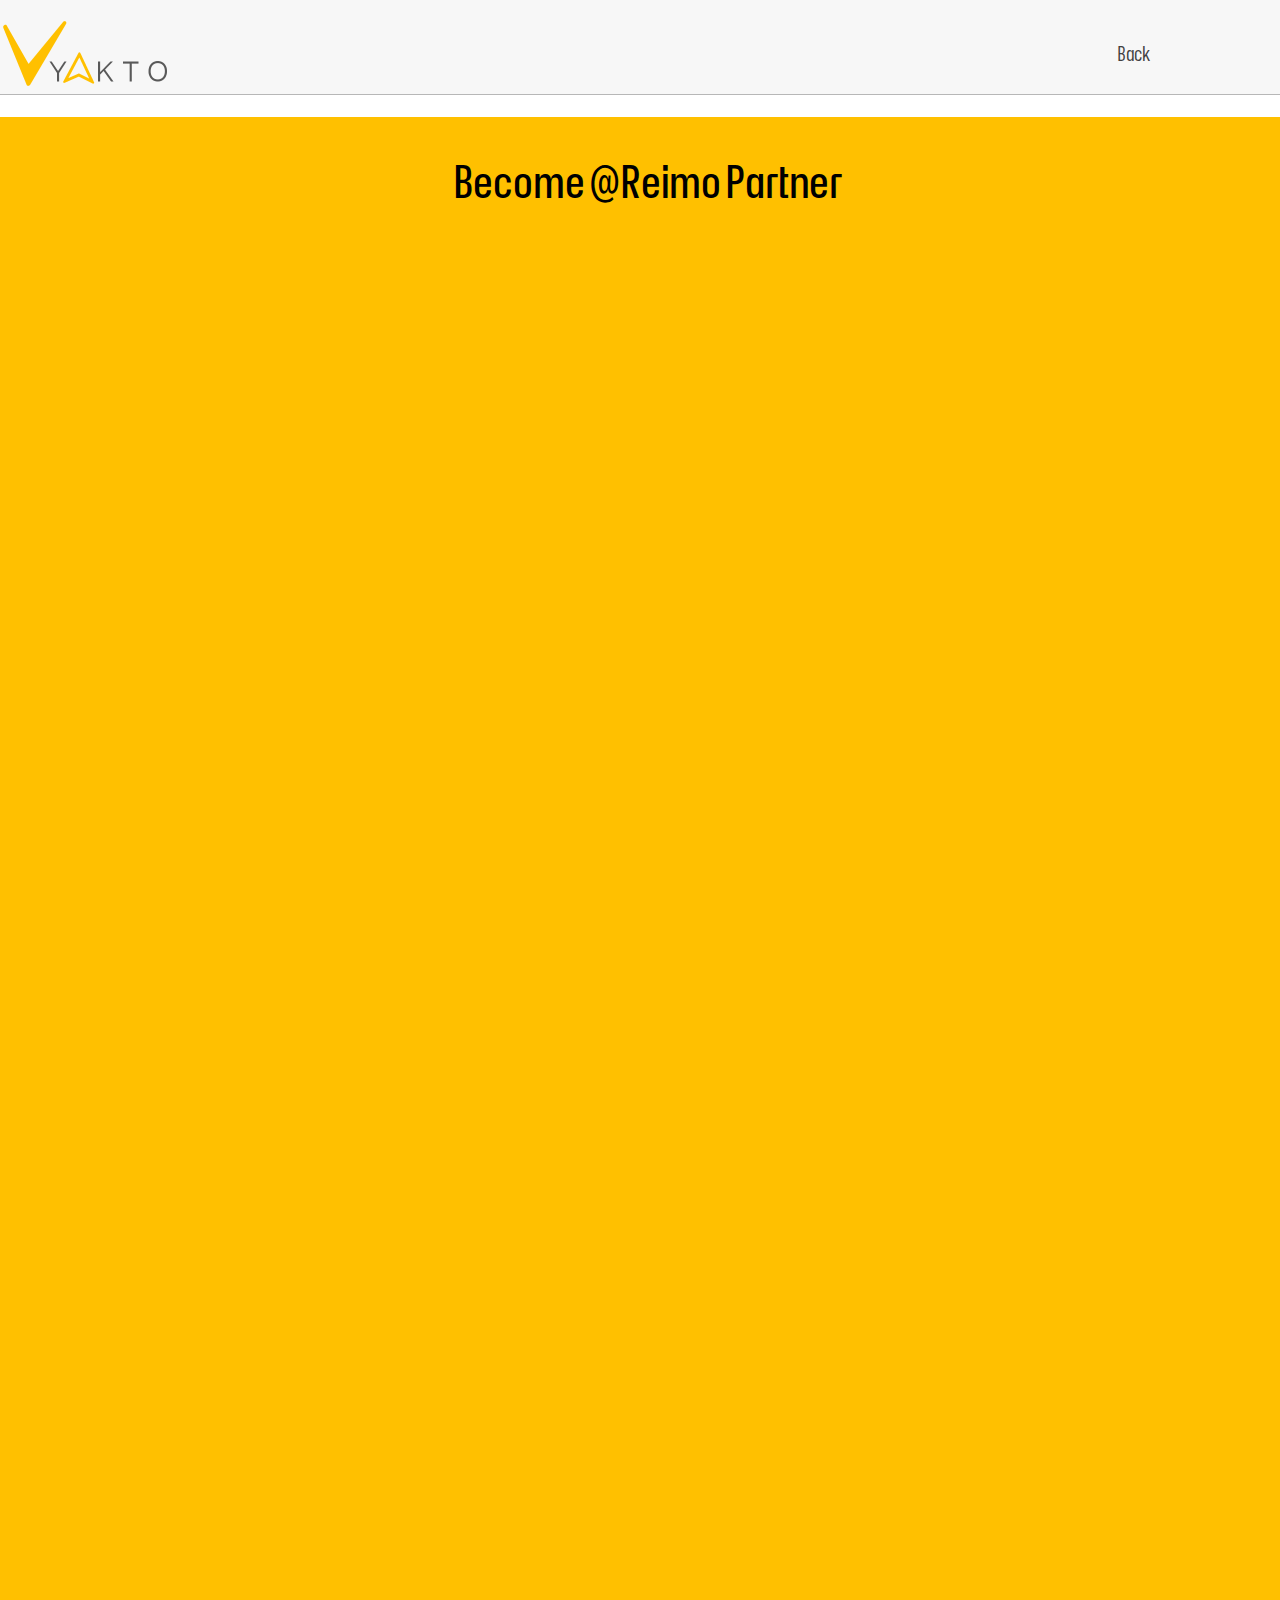
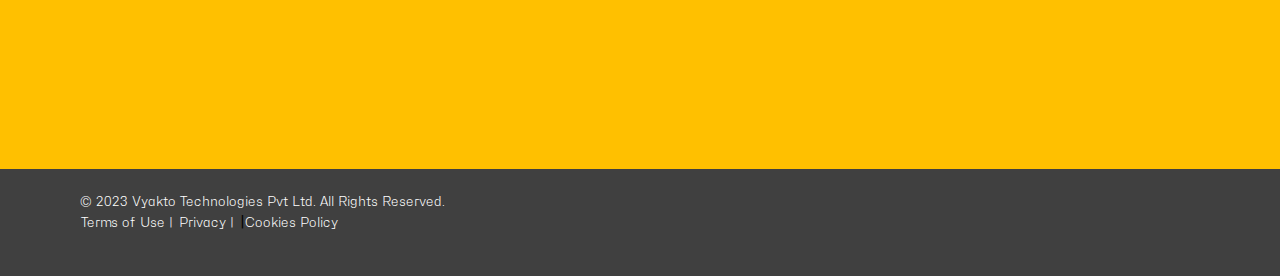
<file: vyakto-partner.html>
<!DOCTYPE html>
<html>
  <head>
    <meta http-equiv="content-type" content="text/html; charset=utf-8" />
    <!-- Standard Meta -->
    <meta http-equiv="X-UA-Compatible" content="IE=edge,chrome=1" />
    <!--<meta name="viewport" content="width=device-width, initial-scale=1.0, maximum-scale=1.0">-->
    <meta
      name="viewport"
      content="viewport-fit=cover, width=device-width, initial-scale=1.0, minimum-scale=1.0, maximum-scale=1.0, user-scalable=no"
    />
    <meta name="format-detection" content="telephone=no" />
    <meta name="msapplication-tap-highlight" content="no" />
    <!-- add to homescreen for ios -->
    <meta name="apple-mobile-web-app-capable" content="yes" />
    <meta name="apple-mobile-web-app-status-bar-style" content="black" />
    <!-- Site Properities -->
    <title>atReimo Remote working platform</title>
    <link rel="stylesheet" type="text/css" href="./css/vyakto-final-style.css" />
    <!--<link rel="stylesheet" type="text/css" href="./css/vyakto-vhbox.css" />
    <link rel="stylesheet" type="text/css" href="./css/vyakto-web-img.css" />
    <link rel="stylesheet" type="text/css" href="./css/vyakto-web-style.css" />-->
  </head>

  <body class="bodybg bodymar">
    <!--- Top Menu -->
    <div class="hbox topfix topmenubg  grey">
      <div class="hbox wp90only">
        <div class="hbox tgap10">
          <!-- Logo -->
          <a href="./index.html"><img src="./svg/new-images/logo/vyakto-logo-only.png" height="65" width="164" /></a>
        </div>

        <div class="hbox rightonly">
          <!-- Nav Menu Desktop-->
          <nav>
            <ul class="hbox hgap15 tgap20">
              
              <li class="desktop-nav">
                <a class="txtlink" href="./index.html">Back</a>
              </li>
              <li class="mobile-nav">
                <a href="#"
                  ><img
                    class="vreemo-icon-w25"
                    src="./svg/new-images/icons/burger-menu-icon.svg"
                /></a>
              </li>
            </ul>
          </nav>
          <nav class="mobile-nav-menu">
            <ul class="vbox vgap10">
              <li>
                <div class="hbox rightonly">
                  <a class="mobile-nav-close" href="#">
                    <img class="vreemo-icon-w25" src="./svg/x-menu-icon.svg" />
                  </a>
                </div>
              </li>
              
              
              
              <li>
                <a class="mobile-dropdown txtlink" href="./index.html">Back</a>
              </li>          
            </ul>
          </nav>
        </div>

        
      </div>

      <!--logo and navbar topmenu -->
    </div>

    <div class="vbox wp100" >
      <!--- Main Page Starts -->
      <!--- Hero Section -->
      <div class="hbox hcenter" id="home">
       
        <div class="hbox overlap-450 wp90 hgap15">
          <!-- page margin-->
          <div class="vbox wp100">
            
          </div>
        </div>
      </div>

      
      
      
  


     

      

     

     




      
      
    

      
      

     

       <!-- Contact Us -->
      <div class="hbox hcenter wp100 hgap15 tgap20 orangebg1 " id="contactus" >
        <div class="hbox hcenter wp90 tgap20">
            <div class="header1">Become @Reimo Partner</div>
        </div>
        <div class="hbox wp90 vcenter">
            <div class="vbox vgap15">
                <iframe width="600px" height="1500px" scrolling="no" style="overflow:hidden" src="https://forms.office.com/Pages/ResponsePage.aspx?id=LKL10RUrH0yX-kRGyBgzkSxwwyr-VW5Prujm-0jRN1xUMjIxVjk2UUdINk9UVVM3RElKT1NSVDJLSi4u&embed=true" frameborder="0" marginwidth="0" marginheight="0" style="border: none; max-width:100%; max-height:100vh" allowfullscreen webkitallowfullscreen mozallowfullscreen msallowfullscreen> </iframe>
              
            </div>
          </div>
    
        
        
      </div>
      
      

      <!--- Contact Us Section -->
      <div class="hbox hcenter wp100  greybottombg">
       

        <div class="hbox wp90 hgap15 left">
          <!-- page margin-->
          <div class="vbox vgap5">
            <div class="hbox wp90 hgap15 vgap5">&nbsp;</div>
            <div class="hbox wp100">
              <div class="hbox wp90 text08rem">
                © 2023 Vyakto Technologies Pvt Ltd. All Rights Reserved.
              </div>
              <div class="hbox bgap20">
                <div>
                  <a class="text08rem" href="./vyakto-terms-conditions.html">Terms&nbsp;of&nbsp;Use&nbsp;|</a>
              </div>
              <div>
                  <a class="text08rem" href="./vyakto-privacy-policy.html">&nbsp;Privacy&nbsp;|</a>|
              </div>
              <div>
                  <a class="text08rem" href="./vyakto-privacy-policy.html">&nbsp;Cookies&nbsp;Policy</a>
              </div> 
              </div>
            </div>
          </div>
        </div>
      </div>
    </div>
    <!-- page vbox-->
    <script>
      function openNav(event) {
        event.preventDefault();
        this.openSideMenu();
      }

      function closeNav(event) {
        event.preventDefault();
        this.closeSideMenu();
      }

      function openSideMenu() {
        var sidemenuEl = document.querySelector(".mobile-nav-menu");
        sidemenuEl.style.display = "block";
      }

      function closeSideMenu() {
        var sidemenuEl = document.querySelector(".mobile-nav-menu");
        sidemenuEl.style.display = "none";
      }

      function resizeWin(event) {
        event.preventDefault();
        var docWidth = document.body.clientWidth;
        if (Number(docWidth) > 900) {
          this.closeSideMenu();
        }
      }

      function init() {
        var sidemenuOpenEl = document.querySelector(".mobile-nav");
        sidemenuOpenEl.addEventListener("click", (e) => {
          this.openNav(e);
        });
        var sidemenuOpenEl = document.querySelector(".mobile-nav-close");
        sidemenuOpenEl.addEventListener("click", (e) => {
          this.closeNav(e);
        });
        window.addEventListener("resize", (e) => {
          this.resizeWin(e);
        });

        var dropdown = document.getElementsByClassName("mobile-dropdown");
        var i;

        for (i = 0; i < dropdown.length; i++) {
          dropdown[i].addEventListener("click", function () {
            this.classList.toggle("active");
            var dropdownContent = this.nextElementSibling;
            if (dropdownContent.style.display === "block") {
              dropdownContent.style.display = "none";
            } else {
              dropdownContent.style.display = "block";
            }
          });
        }
      }
      init();
    </script>
  </body>
</html>
</file>
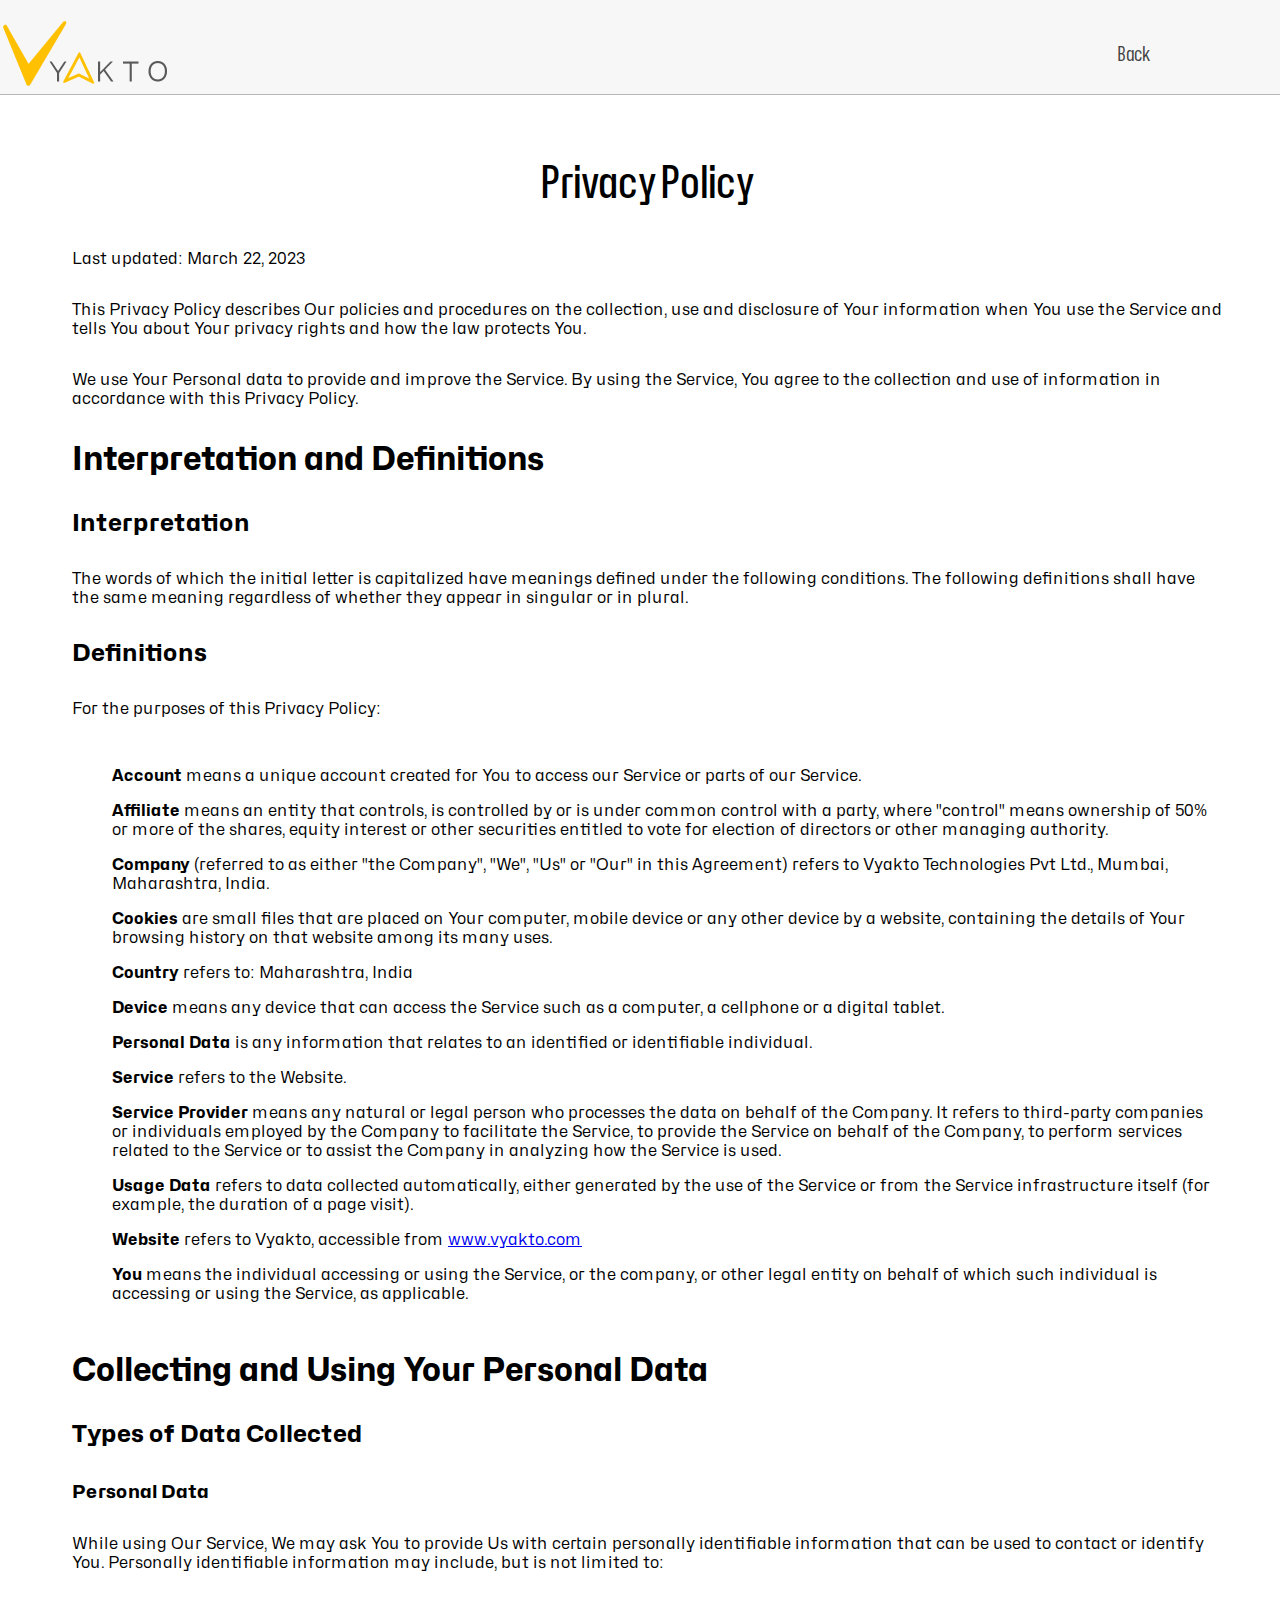
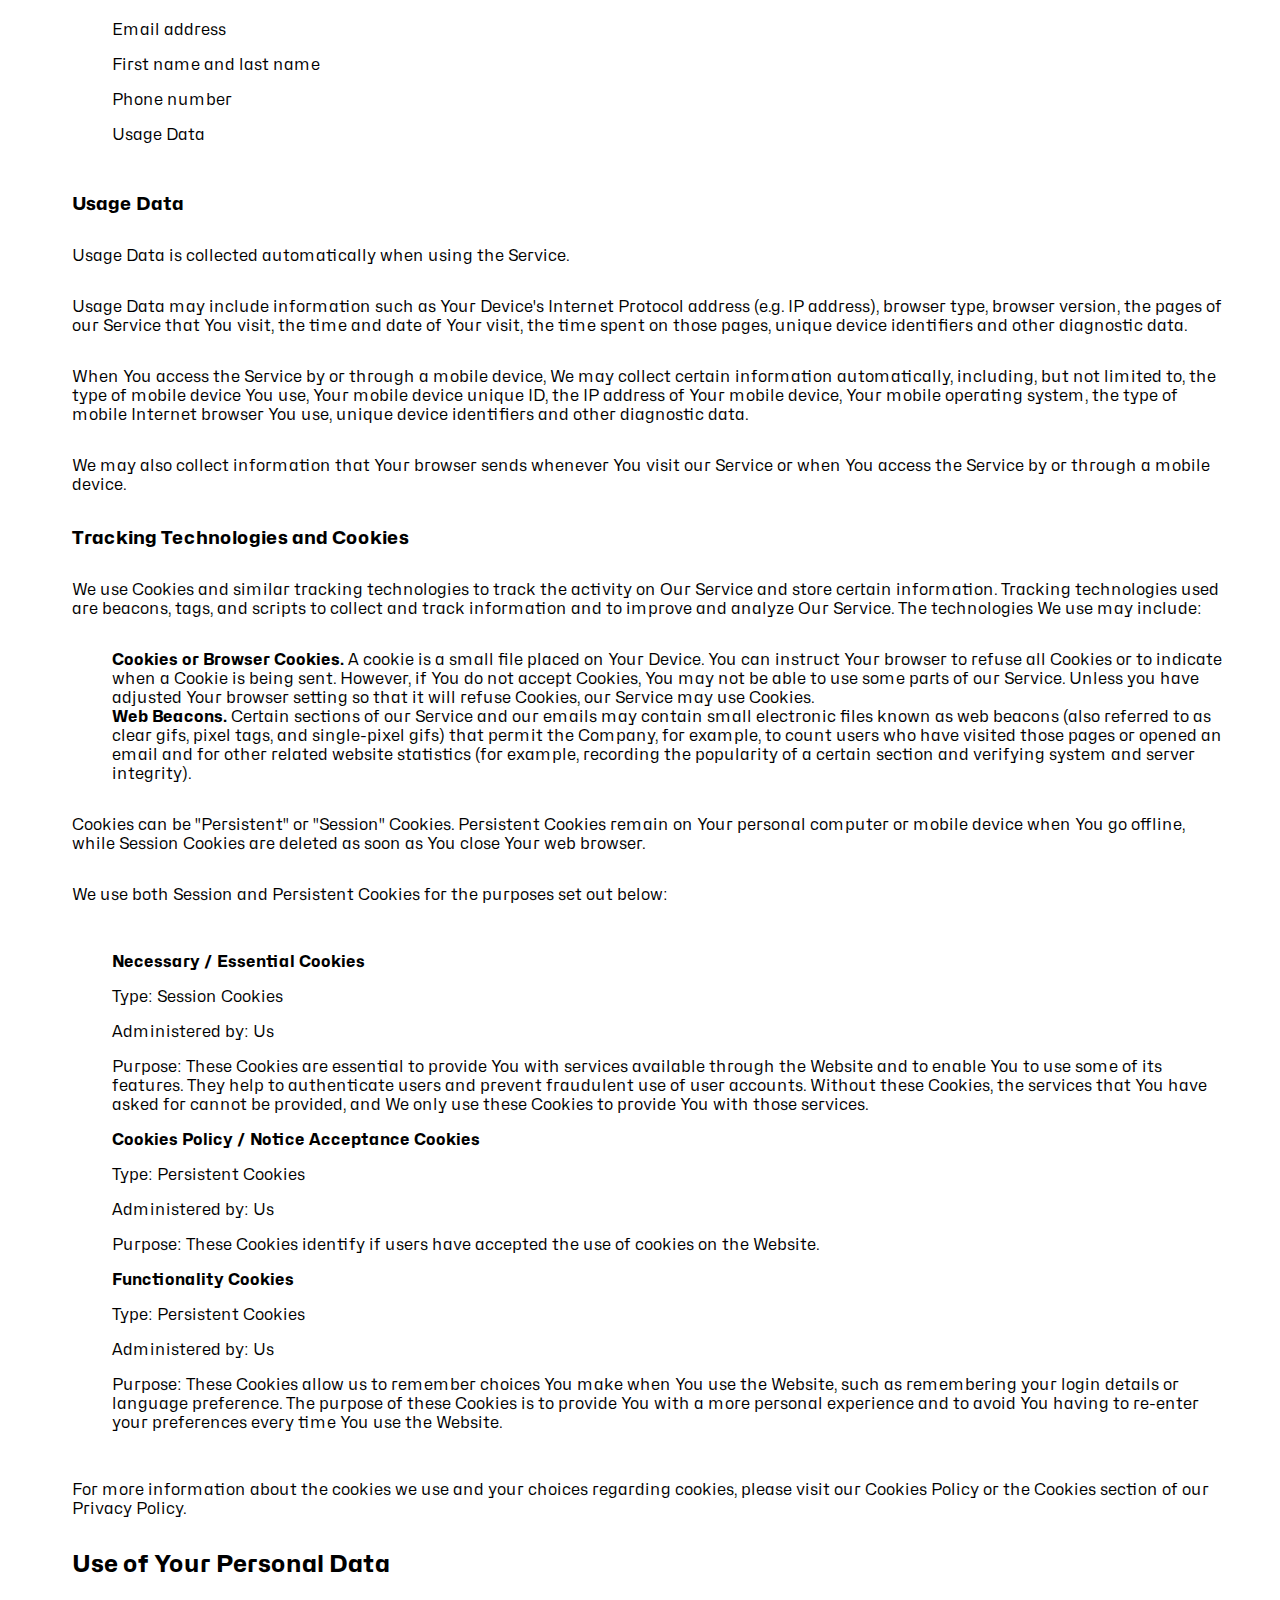
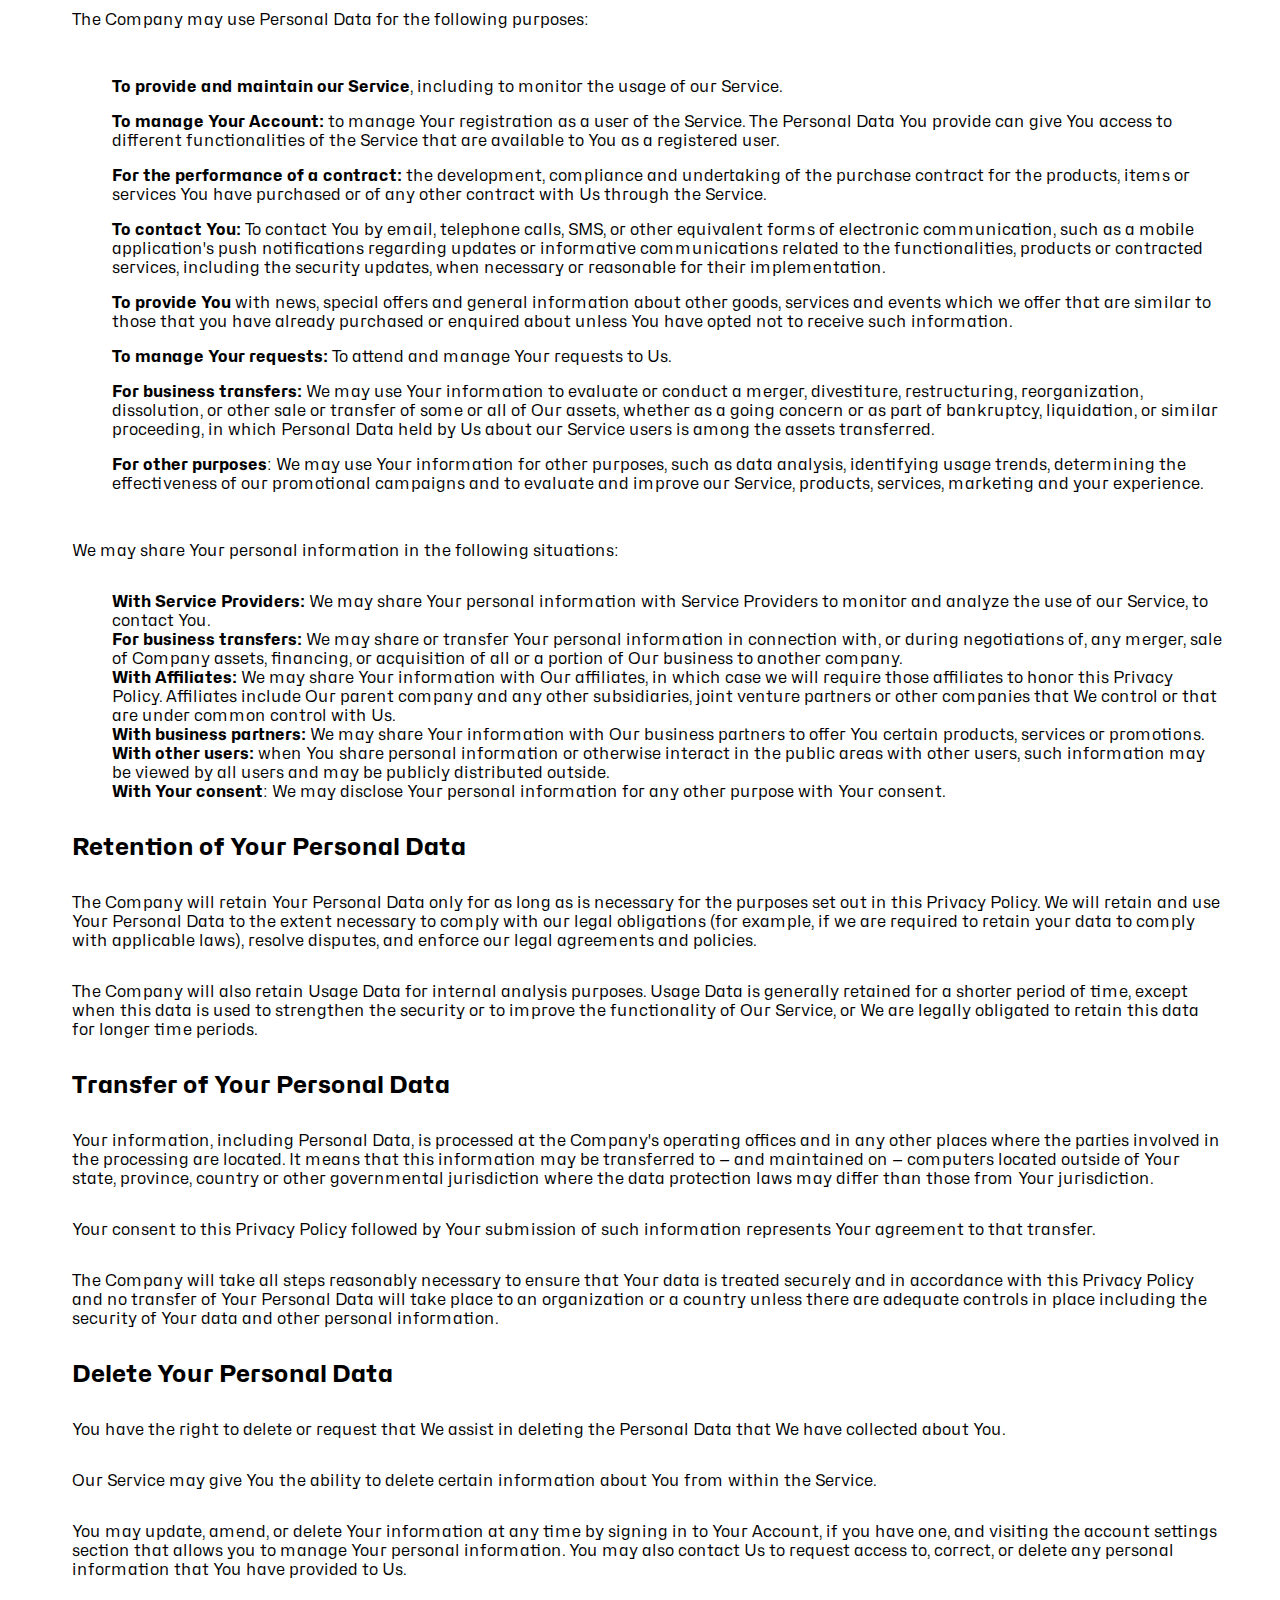
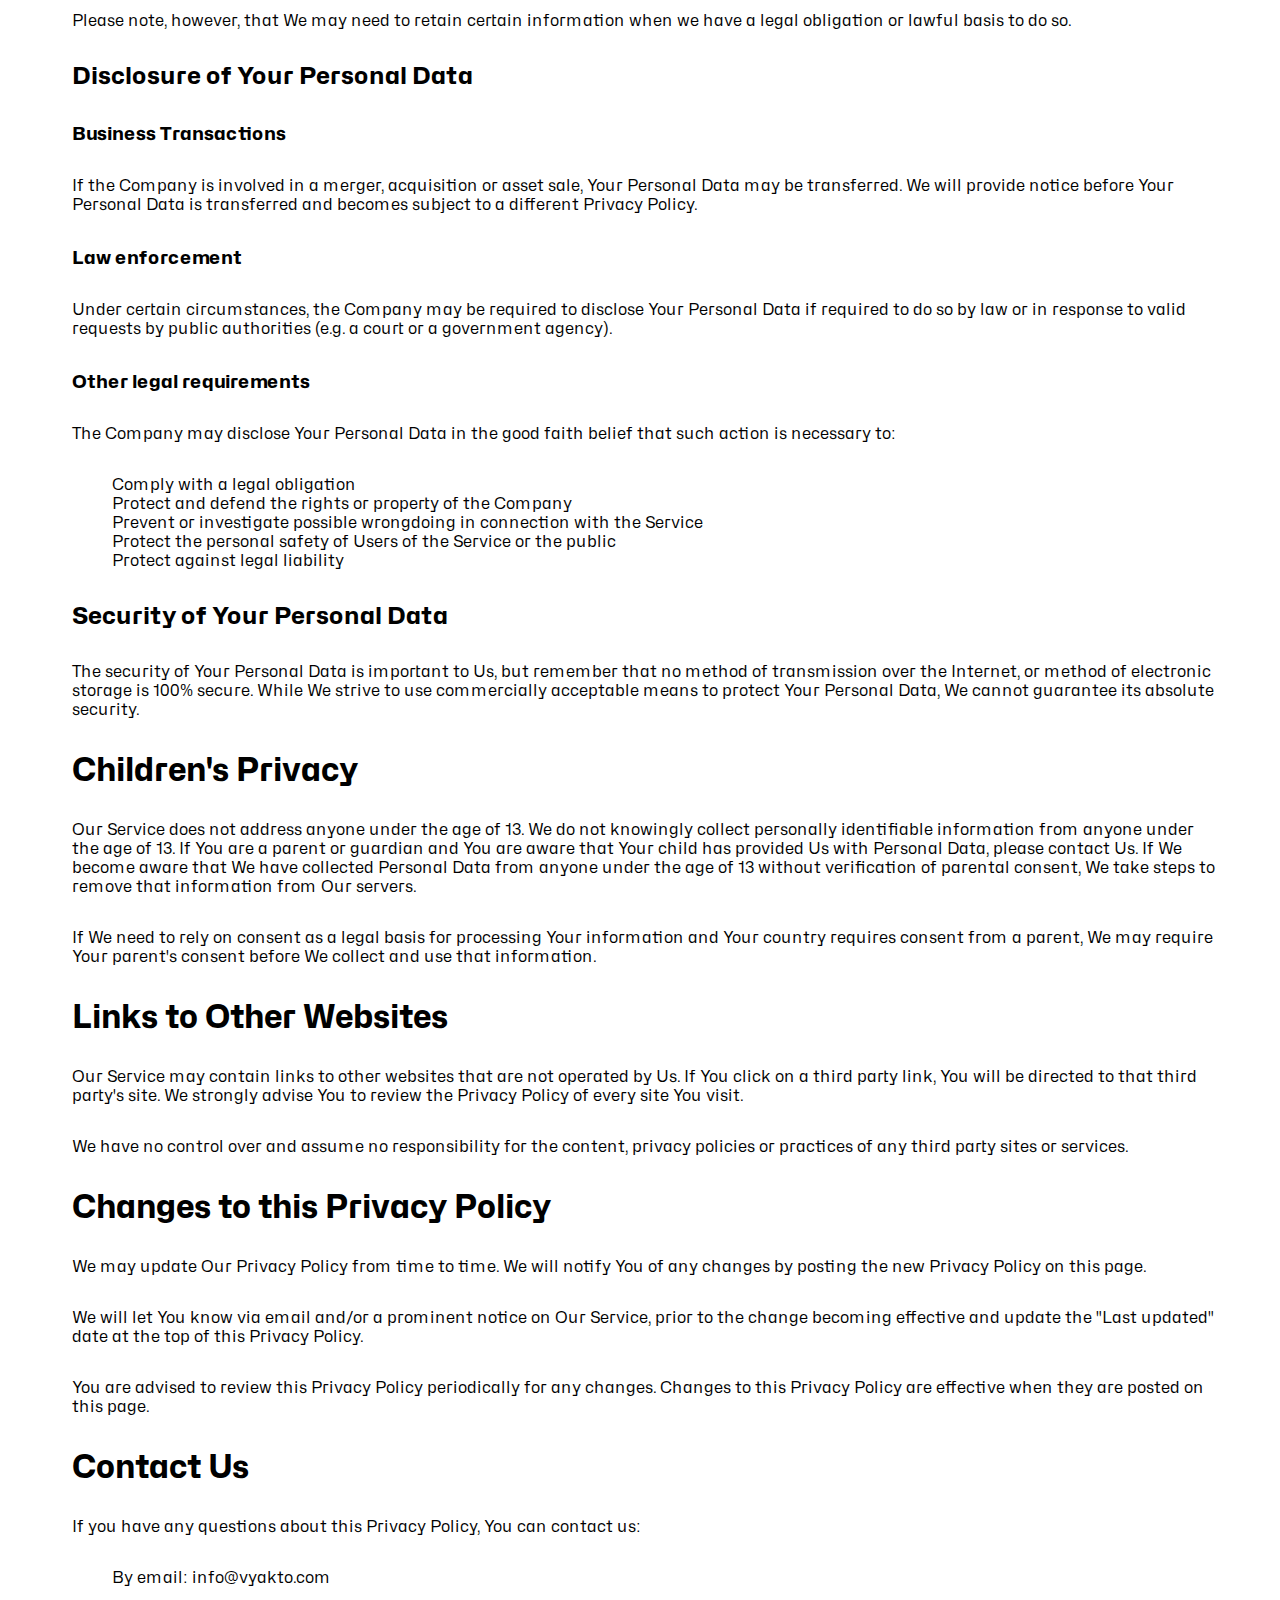
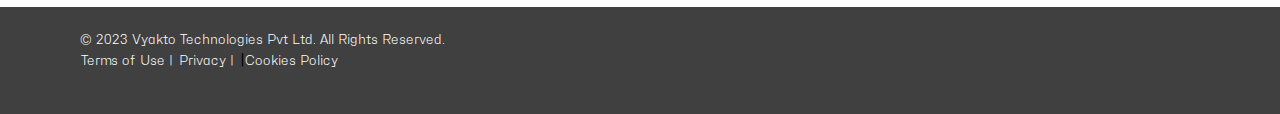
<file: vyakto-privacy-policy.html>
<!DOCTYPE html>
<html>
  <head>
    <meta http-equiv="content-type" content="text/html; charset=utf-8" />
    <!-- Standard Meta -->
    <meta http-equiv="X-UA-Compatible" content="IE=edge,chrome=1" />
    <!--<meta name="viewport" content="width=device-width, initial-scale=1.0, maximum-scale=1.0">-->
    <meta
      name="viewport"
      content="viewport-fit=cover, width=device-width, initial-scale=1.0, minimum-scale=1.0, maximum-scale=1.0, user-scalable=no"
    />
    <meta name="format-detection" content="telephone=no" />
    <meta name="msapplication-tap-highlight" content="no" />
    <!-- add to homescreen for ios -->
    <meta name="apple-mobile-web-app-capable" content="yes" />
    <meta name="apple-mobile-web-app-status-bar-style" content="black" />
    <!-- Site Properities -->
    <title>atReimo Remote working platform</title>
    <link rel="stylesheet" type="text/css" href="./css/vyakto-final-style.css" />
    <!--<link rel="stylesheet" type="text/css" href="./css/vyakto-vhbox.css" />
    <link rel="stylesheet" type="text/css" href="./css/vyakto-web-img.css" />
    <link rel="stylesheet" type="text/css" href="./css/vyakto-web-style.css" />-->
  </head>

  <body class="bodybg bodymar">
    <!--- Top Menu -->
    <div class="hbox topfix topmenubg  grey">
      <div class="hbox wp90only">
        <div class="hbox tgap10">
          <!-- Logo -->
          <a href="./index.html"><img src="./svg/new-images/logo/vyakto-logo-only.png" height="65" width="164" /></a>
        </div>

        <div class="hbox rightonly">
          <!-- Nav Menu Desktop-->
          <nav>
            <ul class="hbox hgap15 tgap20">
              
              <li class="desktop-nav">
                <a class="txtlink" href="./index.html">Back</a>
              </li>
              <li class="mobile-nav">
                <a href="#"
                  ><img
                    class="vreemo-icon-w25"
                    src="./svg/new-images/icons/burger-menu-icon.svg"
                /></a>
              </li>
            </ul>
          </nav>
          <nav class="mobile-nav-menu">
            <ul class="vbox vgap10">
              <li>
                <div class="hbox rightonly">
                  <a class="mobile-nav-close" href="#">
                    <img class="vreemo-icon-w25" src="./svg/x-menu-icon.svg" />
                  </a>
                </div>
              </li>
              
              
              
              <li>
                <a class="mobile-dropdown txtlink" href="./index.html">Back</a>
              </li>          
            </ul>
          </nav>
        </div>

        
      </div>

      <!--logo and navbar topmenu -->
    </div>

    <div class="vbox wp100" >
      <!--- Main Page Starts -->
      <!--- Hero Section -->
      <div class="hbox hcenter" id="home">
       
        <div class="hbox overlap-450 wp90 hgap15">
          <!-- page margin-->
          <div class="vbox wp100">
            
          </div>
        </div>
      </div>

      
      
      
  


     

      

     

     




      
      
    

      
      

     

       <!-- Contact Us -->
      <div class="hbox hcenter wp100 hgap15 tgap20 " id="contactus" >
        <div class="hbox hcenter wp90 tgap20">
            <div class="header1">Privacy Policy</div>
        </div>
        <div class="hbox wp90 vcenter">
            <div class="vbox vgap15">
              <p>Last updated: March 22, 2023</p>
              <p>This Privacy Policy describes Our policies and procedures on the collection, use and disclosure of Your information when You use the Service and tells You about Your privacy rights and how the law protects You.</p>
              <p>We use Your Personal data to provide and improve the Service. By using the Service, You agree to the collection and use of information in accordance with this Privacy Policy.</p>
              <h1>Interpretation and Definitions</h1>
              <h2>Interpretation</h2>
              <p>The words of which the initial letter is capitalized have meanings defined under the following conditions. The following definitions shall have the same meaning regardless of whether they appear in singular or in plural.</p>
              <h2>Definitions</h2>
              <p>For the purposes of this Privacy Policy:</p>
              <ul>
              <li>
              <p><strong>Account</strong> means a unique account created for You to access our Service or parts of our Service.</p>
              </li>
              <li>
              <p><strong>Affiliate</strong> means an entity that controls, is controlled by or is under common control with a party, where &quot;control&quot; means ownership of 50% or more of the shares, equity interest or other securities entitled to vote for election of directors or other managing authority.</p>
              </li>
              <li>
              <p><strong>Company</strong> (referred to as either &quot;the Company&quot;, &quot;We&quot;, &quot;Us&quot; or &quot;Our&quot; in this Agreement) refers to Vyakto Technologies Pvt Ltd., Mumbai, Maharashtra, India.</p>
              </li>
              <li>
              <p><strong>Cookies</strong> are small files that are placed on Your computer, mobile device or any other device by a website, containing the details of Your browsing history on that website among its many uses.</p>
              </li>
              <li>
              <p><strong>Country</strong> refers to: Maharashtra,  India</p>
              </li>
              <li>
              <p><strong>Device</strong> means any device that can access the Service such as a computer, a cellphone or a digital tablet.</p>
              </li>
              <li>
              <p><strong>Personal Data</strong> is any information that relates to an identified or identifiable individual.</p>
              </li>
              <li>
              <p><strong>Service</strong> refers to the Website.</p>
              </li>
              <li>
              <p><strong>Service Provider</strong> means any natural or legal person who processes the data on behalf of the Company. It refers to third-party companies or individuals employed by the Company to facilitate the Service, to provide the Service on behalf of the Company, to perform services related to the Service or to assist the Company in analyzing how the Service is used.</p>
              </li>
              <li>
              <p><strong>Usage Data</strong> refers to data collected automatically, either generated by the use of the Service or from the Service infrastructure itself (for example, the duration of a page visit).</p>
              </li>
              <li>
              <p><strong>Website</strong> refers to Vyakto, accessible from <a href="www.vyakto.com" rel="external nofollow noopener" target="_blank">www.vyakto.com</a></p>
              </li>
              <li>
              <p><strong>You</strong> means the individual accessing or using the Service, or the company, or other legal entity on behalf of which such individual is accessing or using the Service, as applicable.</p>
              </li>
              </ul>
              <h1>Collecting and Using Your Personal Data</h1>
              <h2>Types of Data Collected</h2>
              <h3>Personal Data</h3>
              <p>While using Our Service, We may ask You to provide Us with certain personally identifiable information that can be used to contact or identify You. Personally identifiable information may include, but is not limited to:</p>
              <ul>
              <li>
              <p>Email address</p>
              </li>
              <li>
              <p>First name and last name</p>
              </li>
              <li>
              <p>Phone number</p>
              </li>
              <li>
              <p>Usage Data</p>
              </li>
              </ul>
              <h3>Usage Data</h3>
              <p>Usage Data is collected automatically when using the Service.</p>
              <p>Usage Data may include information such as Your Device's Internet Protocol address (e.g. IP address), browser type, browser version, the pages of our Service that You visit, the time and date of Your visit, the time spent on those pages, unique device identifiers and other diagnostic data.</p>
              <p>When You access the Service by or through a mobile device, We may collect certain information automatically, including, but not limited to, the type of mobile device You use, Your mobile device unique ID, the IP address of Your mobile device, Your mobile operating system, the type of mobile Internet browser You use, unique device identifiers and other diagnostic data.</p>
              <p>We may also collect information that Your browser sends whenever You visit our Service or when You access the Service by or through a mobile device.</p>
              <h3>Tracking Technologies and Cookies</h3>
              <p>We use Cookies and similar tracking technologies to track the activity on Our Service and store certain information. Tracking technologies used are beacons, tags, and scripts to collect and track information and to improve and analyze Our Service. The technologies We use may include:</p>
              <ul>
              <li><strong>Cookies or Browser Cookies.</strong> A cookie is a small file placed on Your Device. You can instruct Your browser to refuse all Cookies or to indicate when a Cookie is being sent. However, if You do not accept Cookies, You may not be able to use some parts of our Service. Unless you have adjusted Your browser setting so that it will refuse Cookies, our Service may use Cookies.</li>
              <li><strong>Web Beacons.</strong> Certain sections of our Service and our emails may contain small electronic files known as web beacons (also referred to as clear gifs, pixel tags, and single-pixel gifs) that permit the Company, for example, to count users who have visited those pages or opened an email and for other related website statistics (for example, recording the popularity of a certain section and verifying system and server integrity).</li>
              </ul>
              <p>Cookies can be &quot;Persistent&quot; or &quot;Session&quot; Cookies. Persistent Cookies remain on Your personal computer or mobile device when You go offline, while Session Cookies are deleted as soon as You close Your web browser. </p>
              <p>We use both Session and Persistent Cookies for the purposes set out below:</p>
              <ul>
              <li>
              <p><strong>Necessary / Essential Cookies</strong></p>
              <p>Type: Session Cookies</p>
              <p>Administered by: Us</p>
              <p>Purpose: These Cookies are essential to provide You with services available through the Website and to enable You to use some of its features. They help to authenticate users and prevent fraudulent use of user accounts. Without these Cookies, the services that You have asked for cannot be provided, and We only use these Cookies to provide You with those services.</p>
              </li>
              <li>
              <p><strong>Cookies Policy / Notice Acceptance Cookies</strong></p>
              <p>Type: Persistent Cookies</p>
              <p>Administered by: Us</p>
              <p>Purpose: These Cookies identify if users have accepted the use of cookies on the Website.</p>
              </li>
              <li>
              <p><strong>Functionality Cookies</strong></p>
              <p>Type: Persistent Cookies</p>
              <p>Administered by: Us</p>
              <p>Purpose: These Cookies allow us to remember choices You make when You use the Website, such as remembering your login details or language preference. The purpose of these Cookies is to provide You with a more personal experience and to avoid You having to re-enter your preferences every time You use the Website.</p>
              </li>
              </ul>
              <p>For more information about the cookies we use and your choices regarding cookies, please visit our Cookies Policy or the Cookies section of our Privacy Policy.</p>
              <h2>Use of Your Personal Data</h2>
              <p>The Company may use Personal Data for the following purposes:</p>
              <ul>
              <li>
              <p><strong>To provide and maintain our Service</strong>, including to monitor the usage of our Service.</p>
              </li>
              <li>
              <p><strong>To manage Your Account:</strong> to manage Your registration as a user of the Service. The Personal Data You provide can give You access to different functionalities of the Service that are available to You as a registered user.</p>
              </li>
              <li>
              <p><strong>For the performance of a contract:</strong> the development, compliance and undertaking of the purchase contract for the products, items or services You have purchased or of any other contract with Us through the Service.</p>
              </li>
              <li>
              <p><strong>To contact You:</strong> To contact You by email, telephone calls, SMS, or other equivalent forms of electronic communication, such as a mobile application's push notifications regarding updates or informative communications related to the functionalities, products or contracted services, including the security updates, when necessary or reasonable for their implementation.</p>
              </li>
              <li>
              <p><strong>To provide You</strong> with news, special offers and general information about other goods, services and events which we offer that are similar to those that you have already purchased or enquired about unless You have opted not to receive such information.</p>
              </li>
              <li>
              <p><strong>To manage Your requests:</strong> To attend and manage Your requests to Us.</p>
              </li>
              <li>
              <p><strong>For business transfers:</strong> We may use Your information to evaluate or conduct a merger, divestiture, restructuring, reorganization, dissolution, or other sale or transfer of some or all of Our assets, whether as a going concern or as part of bankruptcy, liquidation, or similar proceeding, in which Personal Data held by Us about our Service users is among the assets transferred.</p>
              </li>
              <li>
              <p><strong>For other purposes</strong>: We may use Your information for other purposes, such as data analysis, identifying usage trends, determining the effectiveness of our promotional campaigns and to evaluate and improve our Service, products, services, marketing and your experience.</p>
              </li>
              </ul>
              <p>We may share Your personal information in the following situations:</p>
              <ul>
              <li><strong>With Service Providers:</strong> We may share Your personal information with Service Providers to monitor and analyze the use of our Service,  to contact You.</li>
              <li><strong>For business transfers:</strong> We may share or transfer Your personal information in connection with, or during negotiations of, any merger, sale of Company assets, financing, or acquisition of all or a portion of Our business to another company.</li>
              <li><strong>With Affiliates:</strong> We may share Your information with Our affiliates, in which case we will require those affiliates to honor this Privacy Policy. Affiliates include Our parent company and any other subsidiaries, joint venture partners or other companies that We control or that are under common control with Us.</li>
              <li><strong>With business partners:</strong> We may share Your information with Our business partners to offer You certain products, services or promotions.</li>
              <li><strong>With other users:</strong> when You share personal information or otherwise interact in the public areas with other users, such information may be viewed by all users and may be publicly distributed outside.</li>
              <li><strong>With Your consent</strong>: We may disclose Your personal information for any other purpose with Your consent.</li>
              </ul>
              <h2>Retention of Your Personal Data</h2>
              <p>The Company will retain Your Personal Data only for as long as is necessary for the purposes set out in this Privacy Policy. We will retain and use Your Personal Data to the extent necessary to comply with our legal obligations (for example, if we are required to retain your data to comply with applicable laws), resolve disputes, and enforce our legal agreements and policies.</p>
              <p>The Company will also retain Usage Data for internal analysis purposes. Usage Data is generally retained for a shorter period of time, except when this data is used to strengthen the security or to improve the functionality of Our Service, or We are legally obligated to retain this data for longer time periods.</p>
              <h2>Transfer of Your Personal Data</h2>
              <p>Your information, including Personal Data, is processed at the Company's operating offices and in any other places where the parties involved in the processing are located. It means that this information may be transferred to — and maintained on — computers located outside of Your state, province, country or other governmental jurisdiction where the data protection laws may differ than those from Your jurisdiction.</p>
              <p>Your consent to this Privacy Policy followed by Your submission of such information represents Your agreement to that transfer.</p>
              <p>The Company will take all steps reasonably necessary to ensure that Your data is treated securely and in accordance with this Privacy Policy and no transfer of Your Personal Data will take place to an organization or a country unless there are adequate controls in place including the security of Your data and other personal information.</p>
              <h2>Delete Your Personal Data</h2>
              <p>You have the right to delete or request that We assist in deleting the Personal Data that We have collected about You.</p>
              <p>Our Service may give You the ability to delete certain information about You from within the Service.</p>
              <p>You may update, amend, or delete Your information at any time by signing in to Your Account, if you have one, and visiting the account settings section that allows you to manage Your personal information. You may also contact Us to request access to, correct, or delete any personal information that You have provided to Us.</p>
              <p>Please note, however, that We may need to retain certain information when we have a legal obligation or lawful basis to do so.</p>
              <h2>Disclosure of Your Personal Data</h2>
              <h3>Business Transactions</h3>
              <p>If the Company is involved in a merger, acquisition or asset sale, Your Personal Data may be transferred. We will provide notice before Your Personal Data is transferred and becomes subject to a different Privacy Policy.</p>
              <h3>Law enforcement</h3>
              <p>Under certain circumstances, the Company may be required to disclose Your Personal Data if required to do so by law or in response to valid requests by public authorities (e.g. a court or a government agency).</p>
              <h3>Other legal requirements</h3>
              <p>The Company may disclose Your Personal Data in the good faith belief that such action is necessary to:</p>
              <ul>
              <li>Comply with a legal obligation</li>
              <li>Protect and defend the rights or property of the Company</li>
              <li>Prevent or investigate possible wrongdoing in connection with the Service</li>
              <li>Protect the personal safety of Users of the Service or the public</li>
              <li>Protect against legal liability</li>
              </ul>
              <h2>Security of Your Personal Data</h2>
              <p>The security of Your Personal Data is important to Us, but remember that no method of transmission over the Internet, or method of electronic storage is 100% secure. While We strive to use commercially acceptable means to protect Your Personal Data, We cannot guarantee its absolute security.</p>
              <h1>Children's Privacy</h1>
              <p>Our Service does not address anyone under the age of 13. We do not knowingly collect personally identifiable information from anyone under the age of 13. If You are a parent or guardian and You are aware that Your child has provided Us with Personal Data, please contact Us. If We become aware that We have collected Personal Data from anyone under the age of 13 without verification of parental consent, We take steps to remove that information from Our servers.</p>
              <p>If We need to rely on consent as a legal basis for processing Your information and Your country requires consent from a parent, We may require Your parent's consent before We collect and use that information.</p>
              <h1>Links to Other Websites</h1>
              <p>Our Service may contain links to other websites that are not operated by Us. If You click on a third party link, You will be directed to that third party's site. We strongly advise You to review the Privacy Policy of every site You visit.</p>
              <p>We have no control over and assume no responsibility for the content, privacy policies or practices of any third party sites or services.</p>
              <h1>Changes to this Privacy Policy</h1>
              <p>We may update Our Privacy Policy from time to time. We will notify You of any changes by posting the new Privacy Policy on this page.</p>
              <p>We will let You know via email and/or a prominent notice on Our Service, prior to the change becoming effective and update the &quot;Last updated&quot; date at the top of this Privacy Policy.</p>
              <p>You are advised to review this Privacy Policy periodically for any changes. Changes to this Privacy Policy are effective when they are posted on this page.</p>
              <h1>Contact Us</h1>
              <p>If you have any questions about this Privacy Policy, You can contact us:</p>
              <ul>
              <li>By email: info@vyakto.com</li>
              </ul>
              
            </div>
          </div>
    
        
        
      </div>
      
      

      <!--- Contact Us Section -->
      <div class="hbox hcenter wp100  greybottombg">
       

        <div class="hbox wp90 hgap15 left">
          <!-- page margin-->
          <div class="vbox vgap5">
            <div class="hbox wp90 hgap15 vgap5">&nbsp;</div>
            <div class="hbox wp100">
              <div class="hbox wp90 text08rem">
                © 2023 Vyakto Technologies Pvt Ltd. All Rights Reserved.
              </div>
              <div class="hbox bgap20">
                <div>
                    <a class="text08rem" href="#">Terms&nbsp;of&nbsp;Use&nbsp;|</a>
                </div>
                <div>
                    <a class="text08rem" href="#">&nbsp;Privacy&nbsp;|</a>|
                </div>
                <div>
                    <a class="text08rem" href="#">&nbsp;Cookies&nbsp;Policy</a>
                </div>        
              </div>
            </div>
          </div>
        </div>
      </div>
    </div>
    <!-- page vbox-->
    <script>
      function openNav(event) {
        event.preventDefault();
        this.openSideMenu();
      }

      function closeNav(event) {
        event.preventDefault();
        this.closeSideMenu();
      }

      function openSideMenu() {
        var sidemenuEl = document.querySelector(".mobile-nav-menu");
        sidemenuEl.style.display = "block";
      }

      function closeSideMenu() {
        var sidemenuEl = document.querySelector(".mobile-nav-menu");
        sidemenuEl.style.display = "none";
      }

      function resizeWin(event) {
        event.preventDefault();
        var docWidth = document.body.clientWidth;
        if (Number(docWidth) > 900) {
          this.closeSideMenu();
        }
      }

      function init() {
        var sidemenuOpenEl = document.querySelector(".mobile-nav");
        sidemenuOpenEl.addEventListener("click", (e) => {
          this.openNav(e);
        });
        var sidemenuOpenEl = document.querySelector(".mobile-nav-close");
        sidemenuOpenEl.addEventListener("click", (e) => {
          this.closeNav(e);
        });
        window.addEventListener("resize", (e) => {
          this.resizeWin(e);
        });

        var dropdown = document.getElementsByClassName("mobile-dropdown");
        var i;

        for (i = 0; i < dropdown.length; i++) {
          dropdown[i].addEventListener("click", function () {
            this.classList.toggle("active");
            var dropdownContent = this.nextElementSibling;
            if (dropdownContent.style.display === "block") {
              dropdownContent.style.display = "none";
            } else {
              dropdownContent.style.display = "block";
            }
          });
        }
      }
      init();
    </script>
  </body>
</html>
</file>
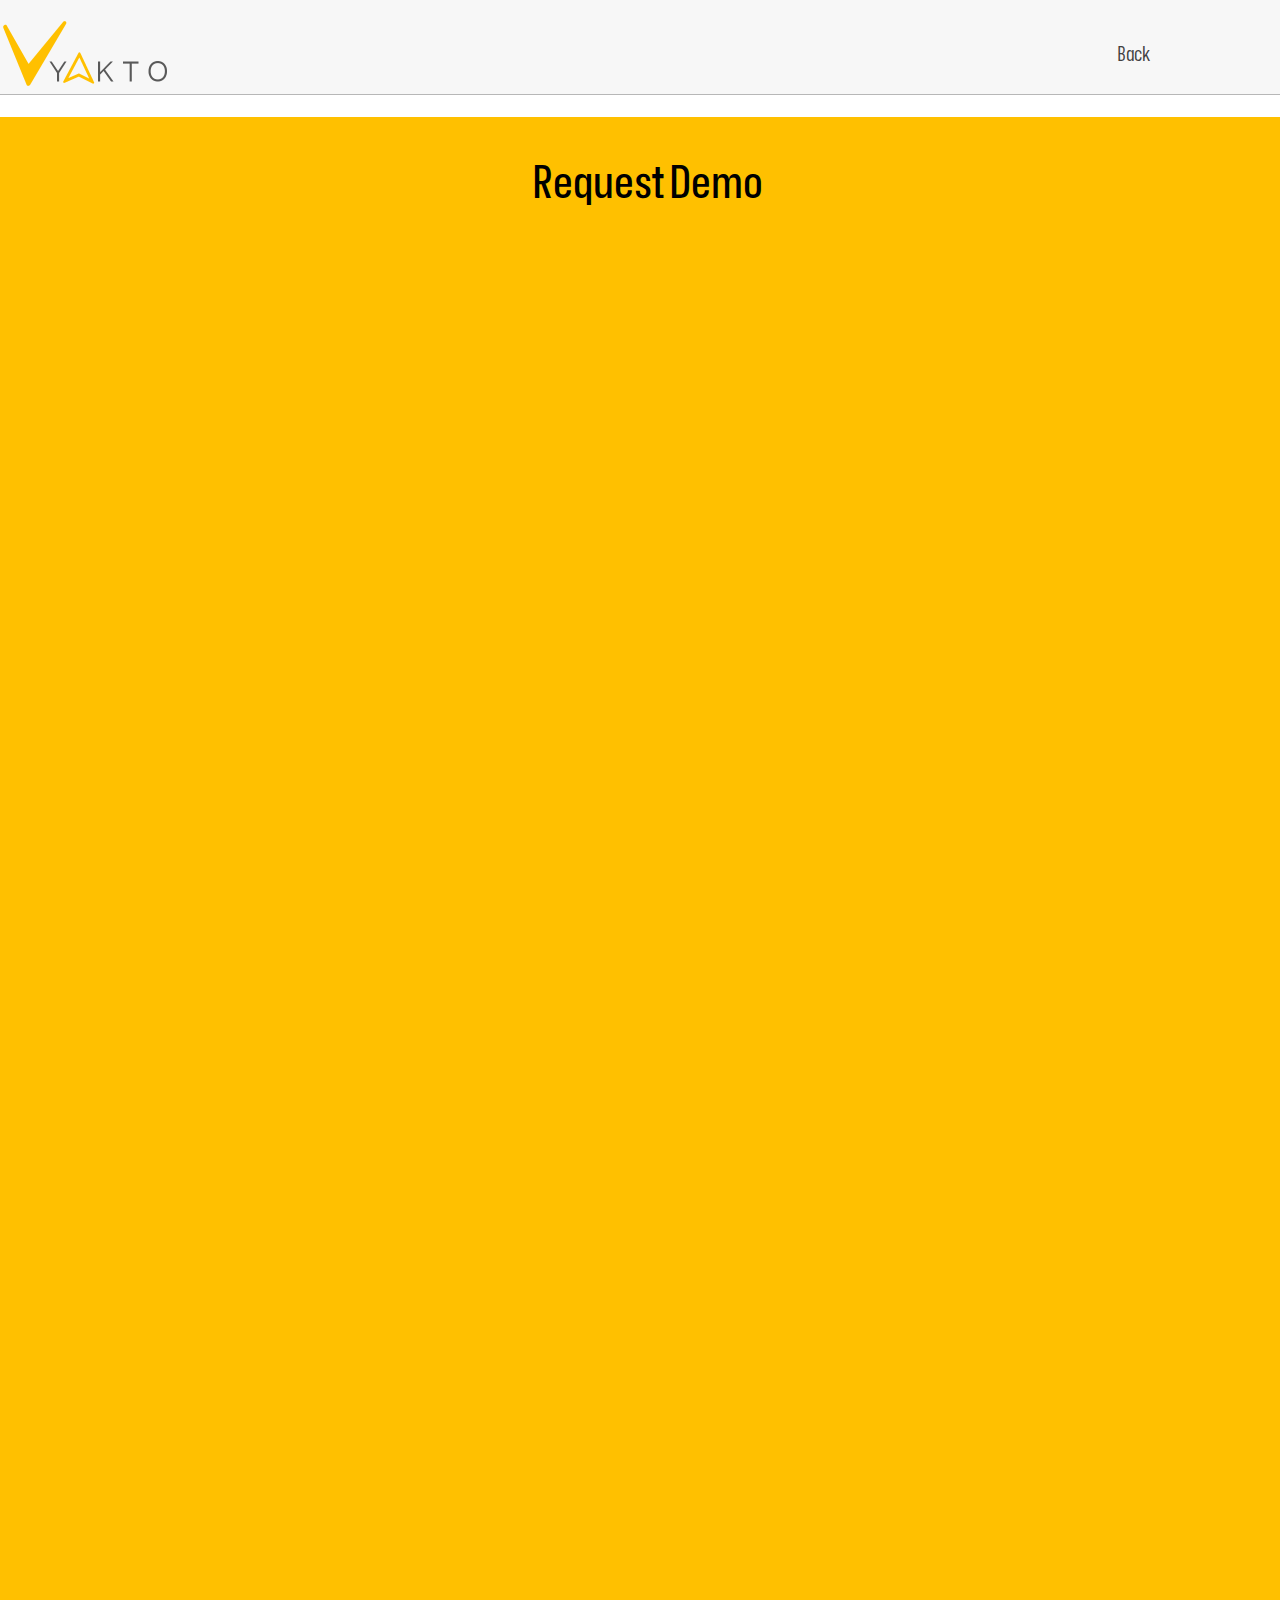
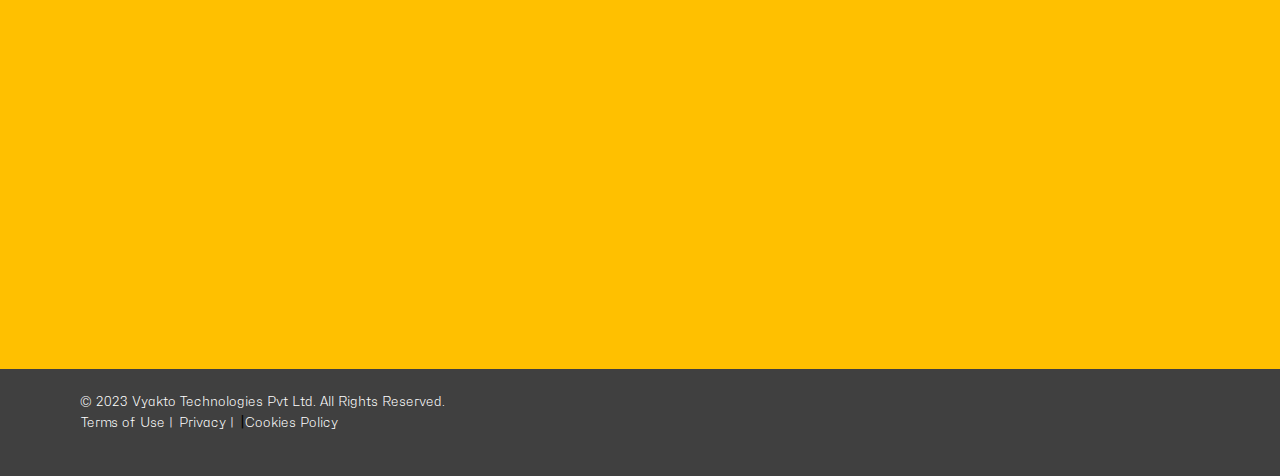
<file: vyakto-requestdemo.html>
<!DOCTYPE html>
<html>
  <head>
    <meta http-equiv="content-type" content="text/html; charset=utf-8" />
    <!-- Standard Meta -->
    <meta http-equiv="X-UA-Compatible" content="IE=edge,chrome=1" />
    <!--<meta name="viewport" content="width=device-width, initial-scale=1.0, maximum-scale=1.0">-->
    <meta
      name="viewport"
      content="viewport-fit=cover, width=device-width, initial-scale=1.0, minimum-scale=1.0, maximum-scale=1.0, user-scalable=no"
    />
    <meta name="format-detection" content="telephone=no" />
    <meta name="msapplication-tap-highlight" content="no" />
    <!-- add to homescreen for ios -->
    <meta name="apple-mobile-web-app-capable" content="yes" />
    <meta name="apple-mobile-web-app-status-bar-style" content="black" />
    <!-- Site Properities -->
    <title>atReimo Remote working platform</title>
    <link rel="stylesheet" type="text/css" href="./css/vyakto-final-style.css" />
    <!--<link rel="stylesheet" type="text/css" href="./css/vyakto-vhbox.css" />
    <link rel="stylesheet" type="text/css" href="./css/vyakto-web-img.css" />
    <link rel="stylesheet" type="text/css" href="./css/vyakto-web-style.css" />-->
  </head>

  <body class="bodybg bodymar">
    <!--- Top Menu -->
    <div class="hbox topfix topmenubg  grey">
      <div class="hbox wp90only">
        <div class="hbox tgap10">
          <!-- Logo -->
          <a href="./index.html"><img src="./svg/new-images/logo/vyakto-logo-only.png" height="65" width="164" /></a>
        </div>

        <div class="hbox rightonly">
          <!-- Nav Menu Desktop-->
          <nav>
            <ul class="hbox hgap15 tgap20">
              
              <li class="desktop-nav">
                <a class="txtlink" href="./index.html">Back</a>
              </li>
              <li class="mobile-nav">
                <a href="#"
                  ><img
                    class="vreemo-icon-w25"
                    src="./svg/new-images/icons/burger-menu-icon.svg"
                /></a>
              </li>
            </ul>
          </nav>
          <nav class="mobile-nav-menu">
            <ul class="vbox vgap10">
              <li>
                <div class="hbox rightonly">
                  <a class="mobile-nav-close" href="#">
                    <img class="vreemo-icon-w25" src="./svg/x-menu-icon.svg" />
                  </a>
                </div>
              </li>
              
              
              
              <li>
                <a class="mobile-dropdown txtlink" href="./index.html">Back</a>
              </li>          
            </ul>
          </nav>
        </div>

        <!-- Nav Menu 
        <div class="hbox wp50">
          <nav class="mobile-nav-menu">
            <ul class="vbox vgap10">
              
              <li>
                <div class="hbox right">
                  <img class="vreemo-icon-w25" src="./svg/x-menu-icon.svg" />
                </div>
              </li>
              <li><a class="txtlink" href="#">Platform</a></li>
              <li><a class="txtlink" href="#">Pricing</a></li>
              <li><a class="txtlink" href="#">Resources</a></li>
              <li><a class="txtlink" href="#">Company</a></li>
              <li><a class="txtlink" href="#">Contact</a></li>
              <li><a class="txtlink" href="#">Login</a></li>
            </ul>
          </nav>
        </div> -->
      </div>

      <!--logo and navbar topmenu -->
    </div>

    <div class="vbox wp100" >
      <!--- Main Page Starts -->
      <!--- Hero Section -->
      <div class="hbox hcenter" id="home">
       
        <div class="hbox overlap-450 wp90 hgap15">
          <!-- page margin-->
          <div class="vbox wp100">
            
          </div>
        </div>
      </div>

      
      
      
  


     

      

     

     




      
      
    

      
      

     

       <!-- Contact Us -->
      <div class="hbox hcenter wp100 hgap15 tgap20 orangebg1 " id="contactus" >
        <div class="hbox hcenter wp90 tgap20">
            <div class="header1">Request Demo</div>
        </div>
        <div class="hbox wp90 vcenter">
            <div class="vbox vgap15">
                <iframe width="600px" height="1700px" scrolling="no" style="overflow:hidden" src="https://forms.office.com/Pages/ResponsePage.aspx?id=LKL10RUrH0yX-kRGyBgzkSxwwyr-VW5Prujm-0jRN1xUQzRWUk01OExFU1BKSVlVMUVGVFJTRFQ3Uy4u&embed=true" frameborder="0" marginwidth="0" marginheight="0" style="border: none; max-width:100%; max-height:100vh" allowfullscreen webkitallowfullscreen mozallowfullscreen msallowfullscreen> </iframe>
              
            </div>
          </div>
    
        
        
      </div>
      
      

      <!--- Contact Us Section -->
      <div class="hbox hcenter wp100  greybottombg">
       

        <div class="hbox wp90 hgap15 left">
          <!-- page margin-->
          <div class="vbox vgap5">
            <div class="hbox wp90 hgap15 vgap5">&nbsp;</div>
            <div class="hbox wp100">
              <div class="hbox wp90 text08rem">
                © 2023 Vyakto Technologies Pvt Ltd. All Rights Reserved.
              </div>
              <div class="hbox bgap20">
                <div>
                  <a class="text08rem" href="./vyakto-terms-conditions.html">Terms&nbsp;of&nbsp;Use&nbsp;|</a>
              </div>
              <div>
                  <a class="text08rem" href="./vyakto-privacy-policy.html">&nbsp;Privacy&nbsp;|</a>|
              </div>
              <div>
                  <a class="text08rem" href="./vyakto-privacy-policy.html">&nbsp;Cookies&nbsp;Policy</a>
              </div>   
              </div>
            </div>
          </div>
        </div>
      </div>
    </div>
    <!-- page vbox-->
    <script>
      function openNav(event) {
        event.preventDefault();
        this.openSideMenu();
      }

      function closeNav(event) {
        event.preventDefault();
        this.closeSideMenu();
      }

      function openSideMenu() {
        var sidemenuEl = document.querySelector(".mobile-nav-menu");
        sidemenuEl.style.display = "block";
      }

      function closeSideMenu() {
        var sidemenuEl = document.querySelector(".mobile-nav-menu");
        sidemenuEl.style.display = "none";
      }

      function resizeWin(event) {
        event.preventDefault();
        var docWidth = document.body.clientWidth;
        if (Number(docWidth) > 900) {
          this.closeSideMenu();
        }
      }

      function init() {
        var sidemenuOpenEl = document.querySelector(".mobile-nav");
        sidemenuOpenEl.addEventListener("click", (e) => {
          this.openNav(e);
        });
        var sidemenuOpenEl = document.querySelector(".mobile-nav-close");
        sidemenuOpenEl.addEventListener("click", (e) => {
          this.closeNav(e);
        });
        window.addEventListener("resize", (e) => {
          this.resizeWin(e);
        });

        var dropdown = document.getElementsByClassName("mobile-dropdown");
        var i;

        for (i = 0; i < dropdown.length; i++) {
          dropdown[i].addEventListener("click", function () {
            this.classList.toggle("active");
            var dropdownContent = this.nextElementSibling;
            if (dropdownContent.style.display === "block") {
              dropdownContent.style.display = "none";
            } else {
              dropdownContent.style.display = "block";
            }
          });
        }
      }
      init();
    </script>
  </body>
</html>
</file>
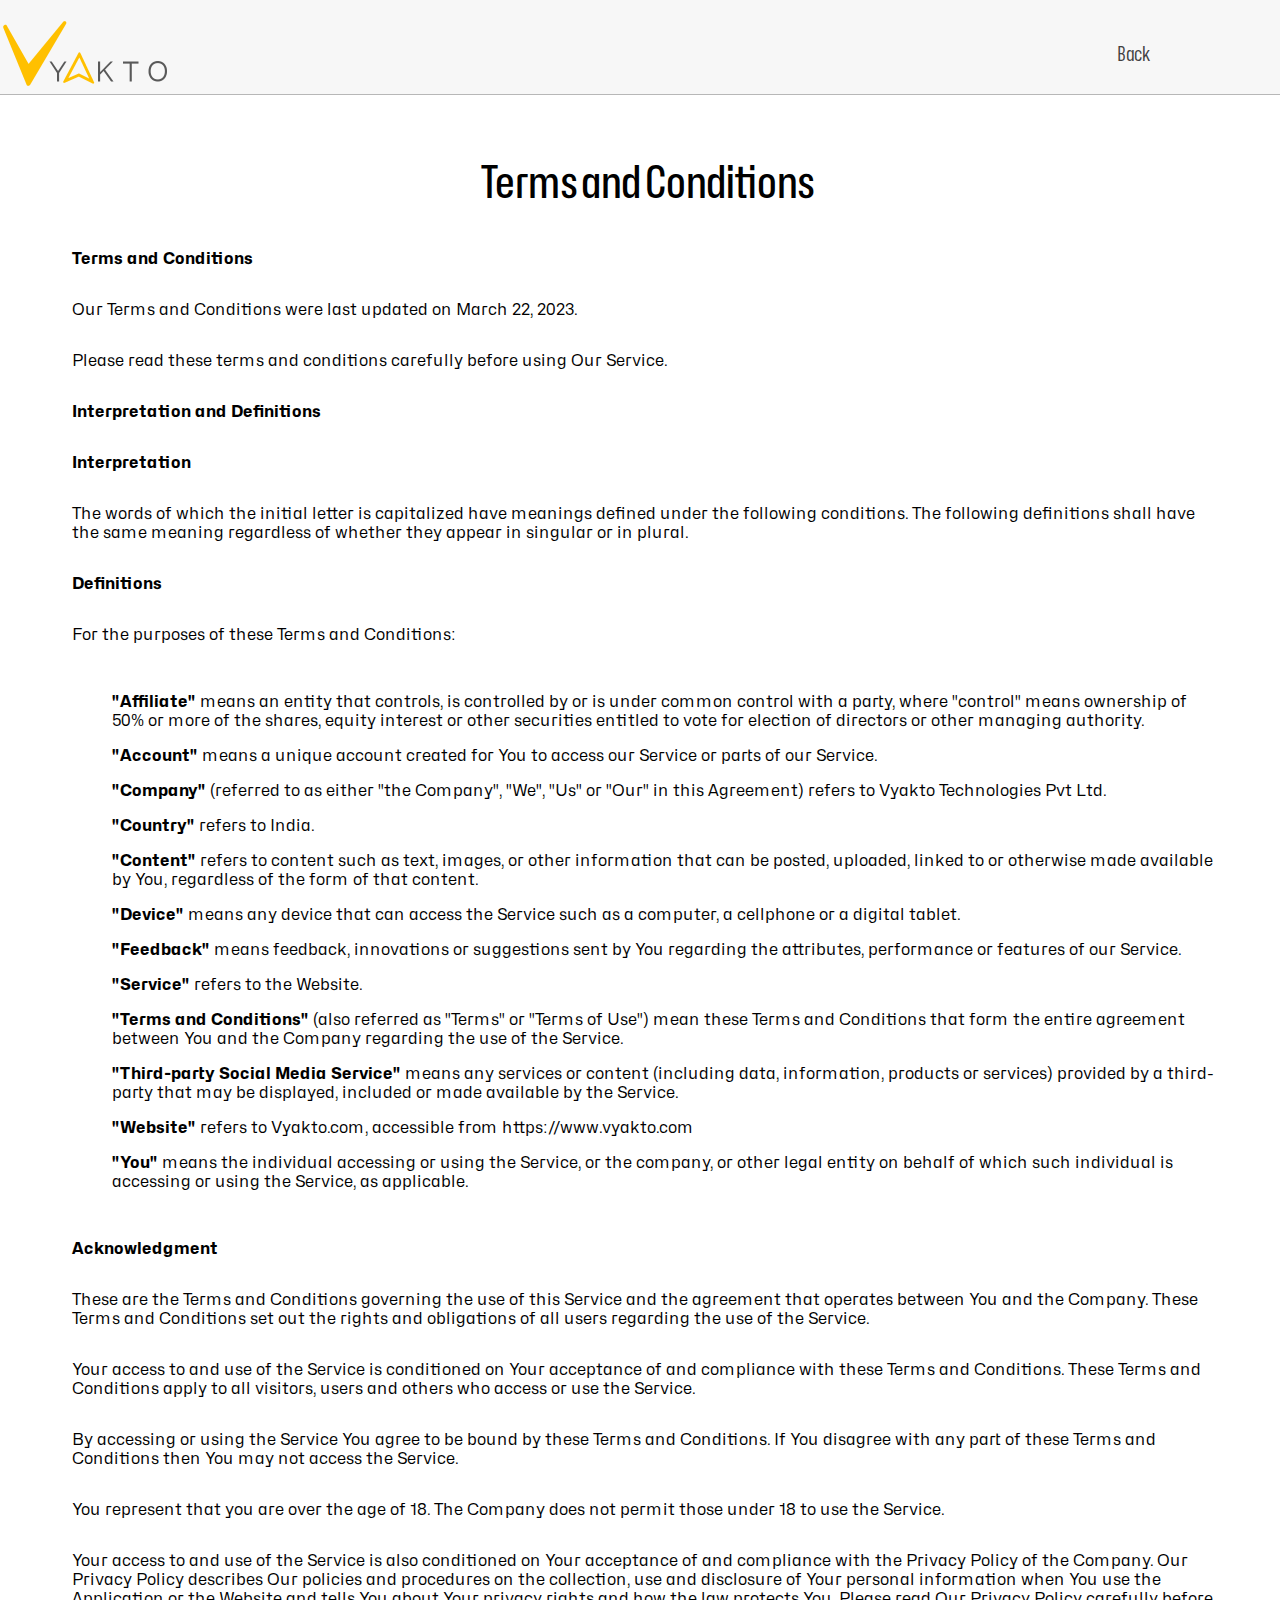
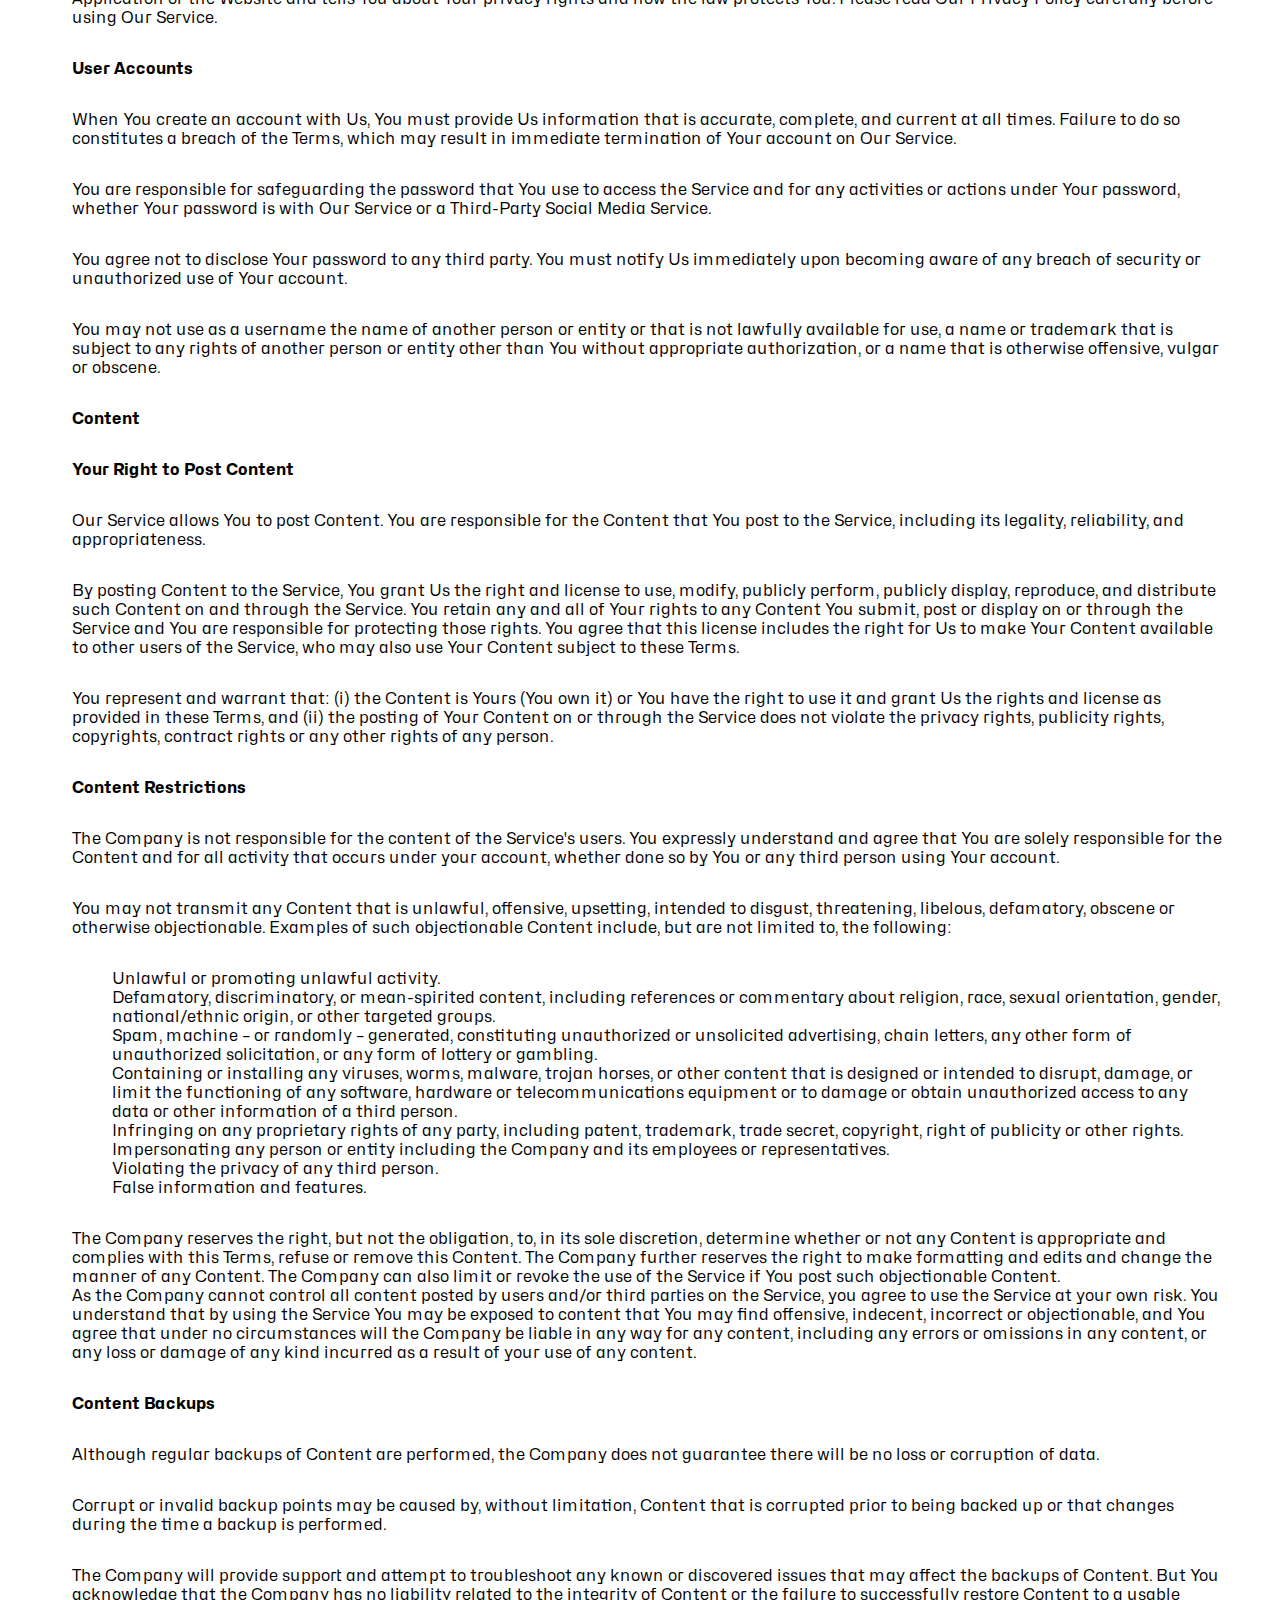
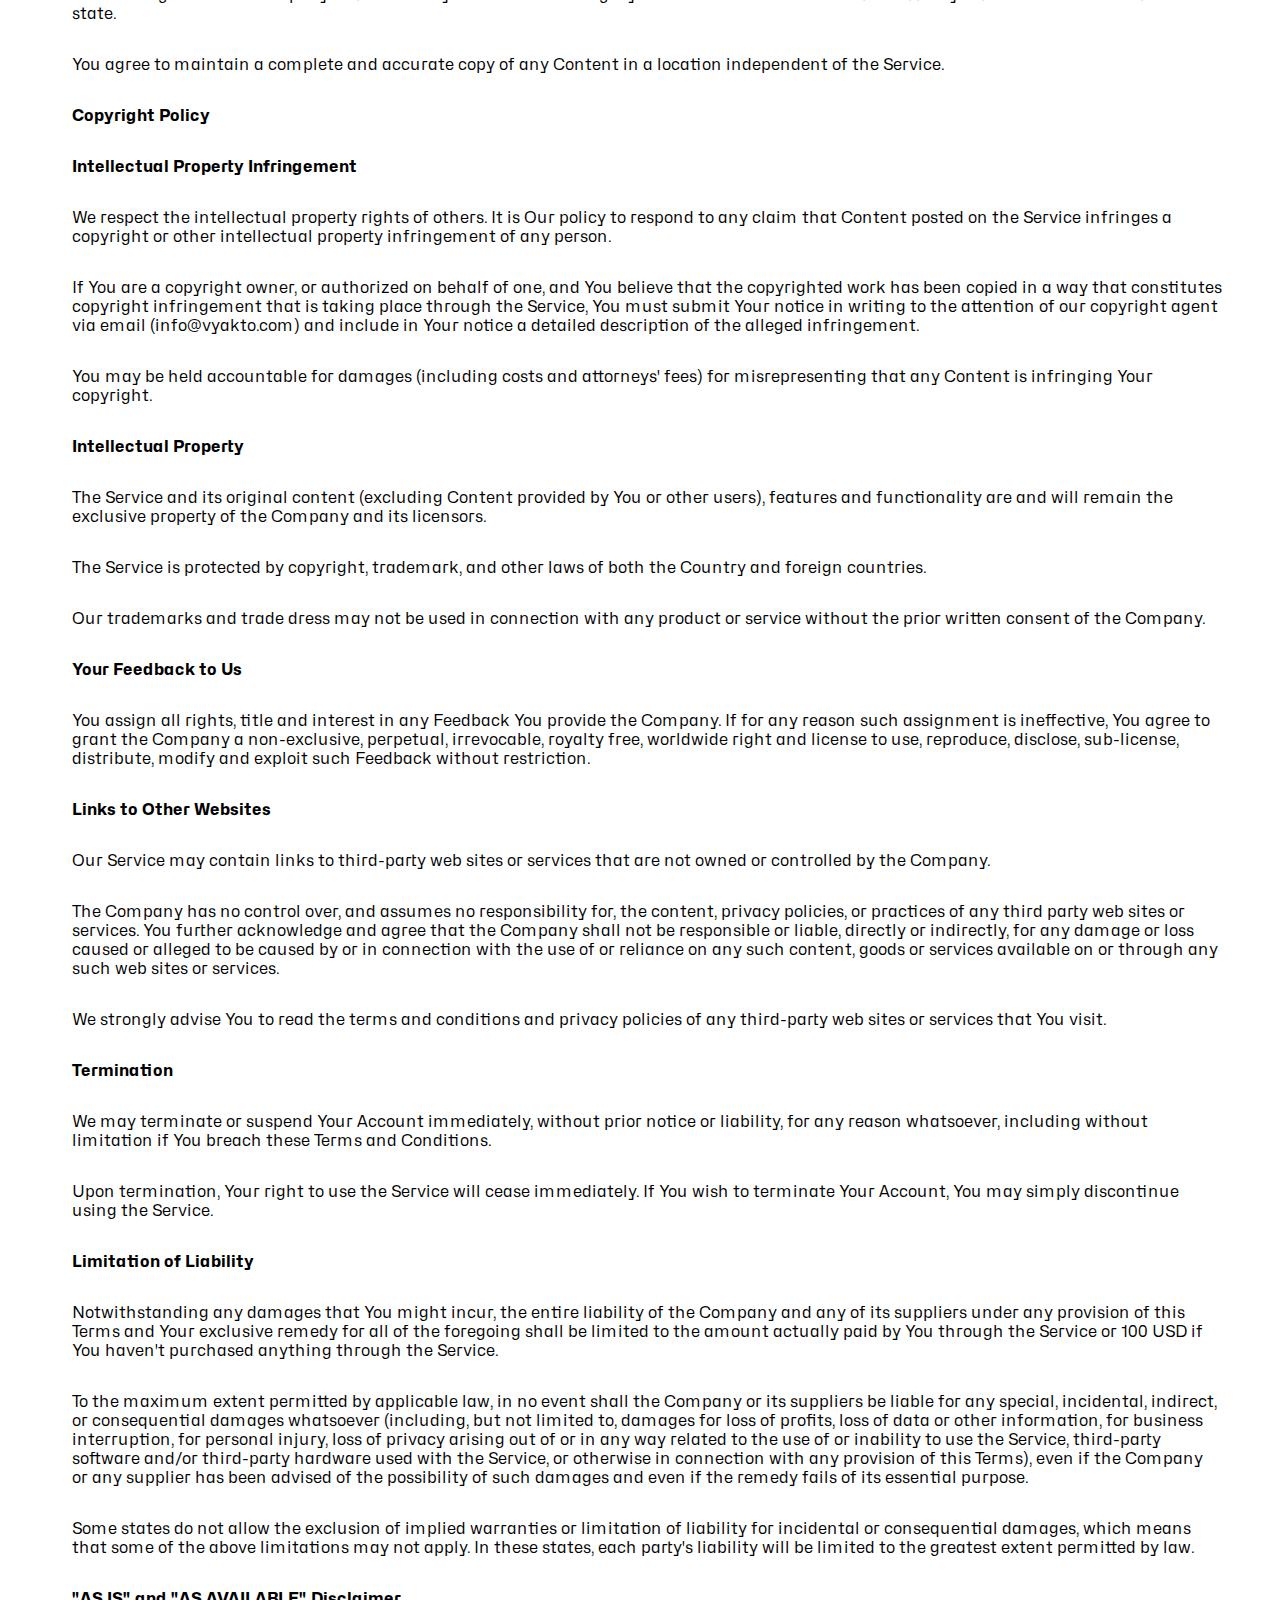
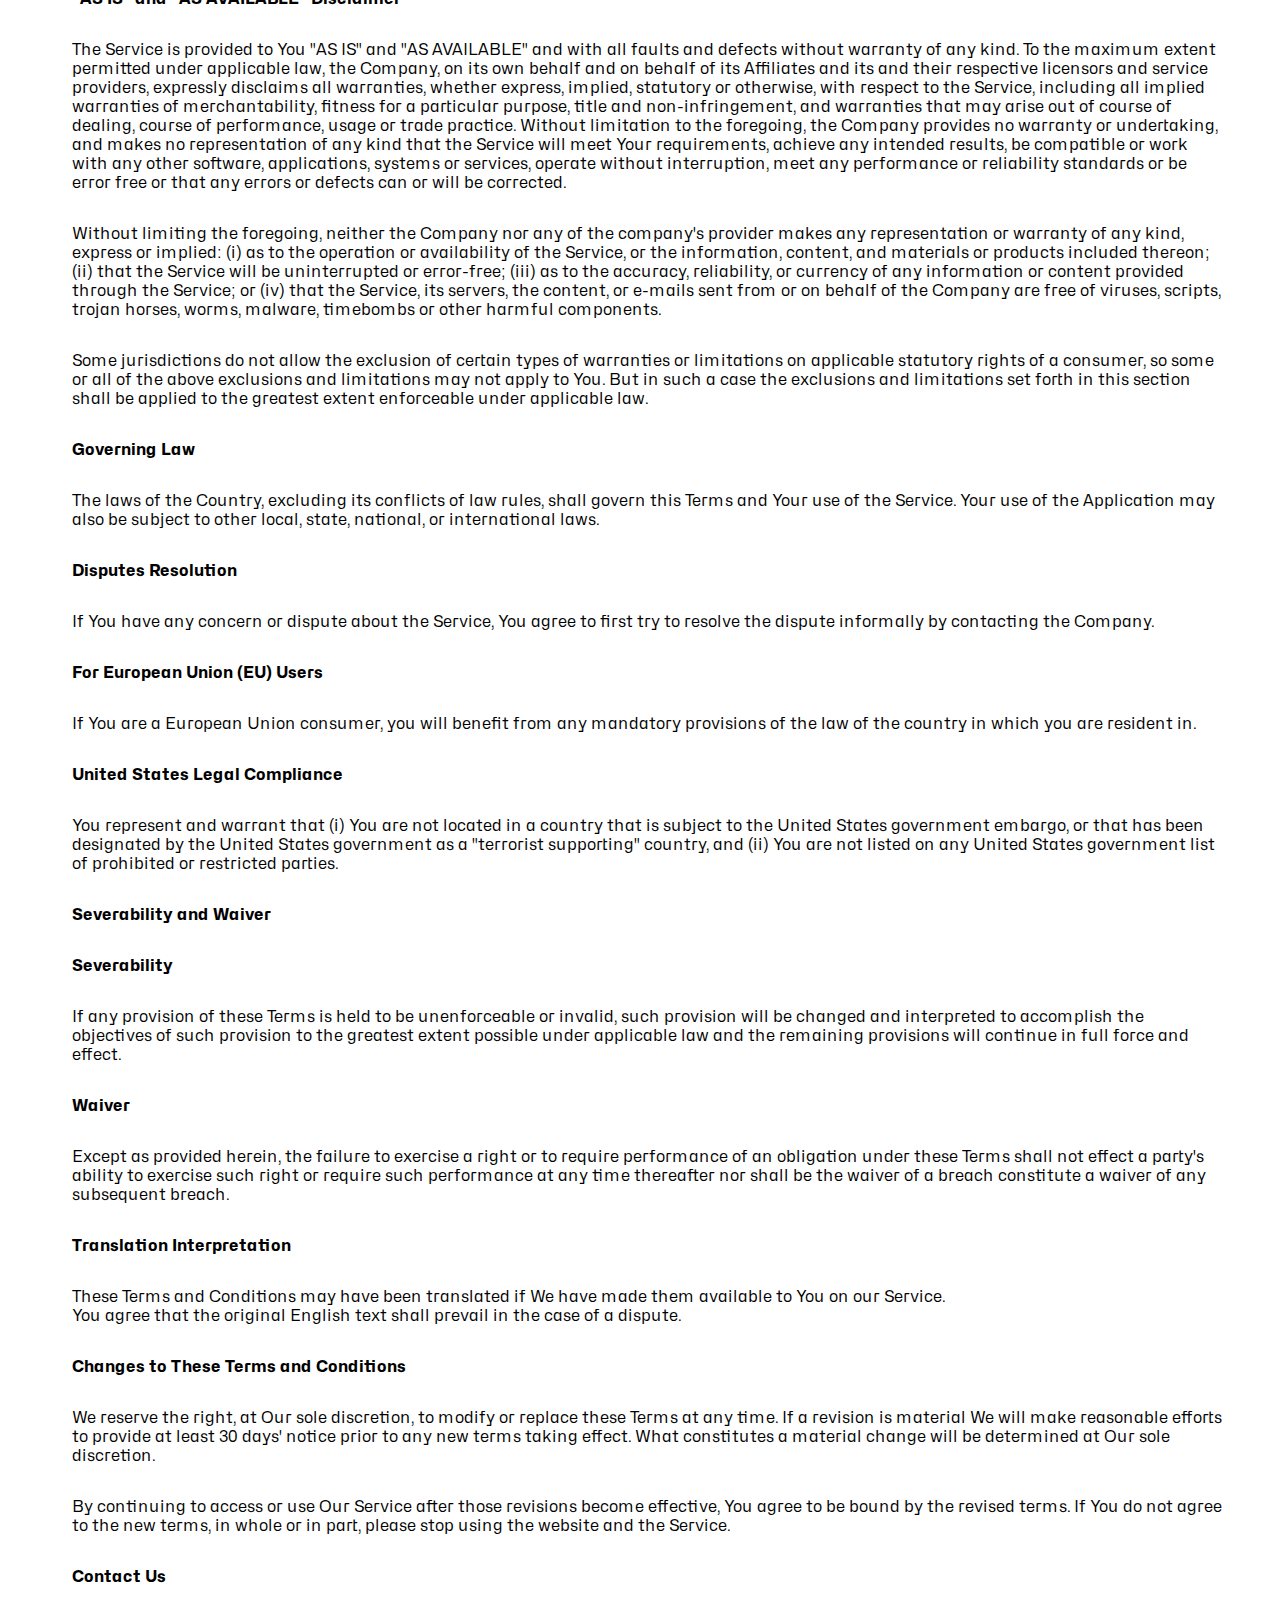
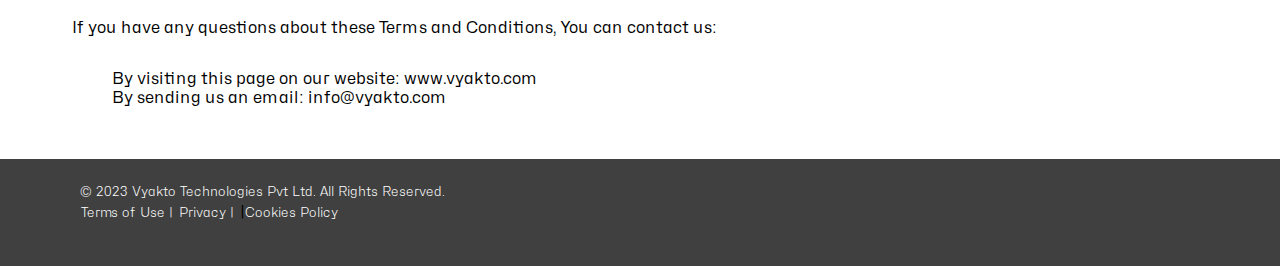
<file: vyakto-terms-conditions.html>
<!DOCTYPE html>
<html>
  <head>
    <meta http-equiv="content-type" content="text/html; charset=utf-8" />
    <!-- Standard Meta -->
    <meta http-equiv="X-UA-Compatible" content="IE=edge,chrome=1" />
    <!--<meta name="viewport" content="width=device-width, initial-scale=1.0, maximum-scale=1.0">-->
    <meta
      name="viewport"
      content="viewport-fit=cover, width=device-width, initial-scale=1.0, minimum-scale=1.0, maximum-scale=1.0, user-scalable=no"
    />
    <meta name="format-detection" content="telephone=no" />
    <meta name="msapplication-tap-highlight" content="no" />
    <!-- add to homescreen for ios -->
    <meta name="apple-mobile-web-app-capable" content="yes" />
    <meta name="apple-mobile-web-app-status-bar-style" content="black" />
    <!-- Site Properities -->
    <title>atReimo Remote working platform</title>
    <link rel="stylesheet" type="text/css" href="./css/vyakto-final-style.css" />
    <!--<link rel="stylesheet" type="text/css" href="./css/vyakto-vhbox.css" />
    <link rel="stylesheet" type="text/css" href="./css/vyakto-web-img.css" />
    <link rel="stylesheet" type="text/css" href="./css/vyakto-web-style.css" />-->
  </head>

  <body class="bodybg bodymar">
    <!--- Top Menu -->
    <div class="hbox topfix topmenubg  grey">
      <div class="hbox wp90only">
        <div class="hbox tgap10">
          <!-- Logo -->
          <a href="./index.html"><img src="./svg/new-images/logo/vyakto-logo-only.png" height="65" width="164" /></a>
        </div>

        <div class="hbox rightonly">
          <!-- Nav Menu Desktop-->
          <nav>
            <ul class="hbox hgap15 tgap20">
              
              <li class="desktop-nav">
                <a class="txtlink" href="./index.html">Back</a>
              </li>
              <li class="mobile-nav">
                <a href="#"
                  ><img
                    class="vreemo-icon-w25"
                    src="./svg/new-images/icons/burger-menu-icon.svg"
                /></a>
              </li>
            </ul>
          </nav>
          <nav class="mobile-nav-menu">
            <ul class="vbox vgap10">
              <li>
                <div class="hbox rightonly">
                  <a class="mobile-nav-close" href="#">
                    <img class="vreemo-icon-w25" src="./svg/x-menu-icon.svg" />
                  </a>
                </div>
              </li>
              
              
              
              <li>
                <a class="mobile-dropdown txtlink" href="./index.html">Back</a>
              </li>          
            </ul>
          </nav>
        </div>

        
      </div>

      <!--logo and navbar topmenu -->
    </div>

    <div class="vbox wp100" >
      <!--- Main Page Starts -->
      <!--- Hero Section -->
      <div class="hbox hcenter" id="home">
       
        <div class="hbox overlap-450 wp90 hgap15">
          <!-- page margin-->
          <div class="vbox wp100">
            
          </div>
        </div>
      </div>

      
      
      
  


     

      

     

     




      
      
    

      
      

     

       <!-- Contact Us -->
      <div class="hbox hcenter wp100 hgap15 tgap20 " id="contactus" >
        <div class="hbox hcenter wp90 tgap20">
            <div class="header1">Terms and Conditions</div>
        </div>
        <div class="hbox wp90 vcenter">
            <div class="vbox vgap15">
              
                <!-- Terms and Conditions Content-->

                <p><strong>Terms and Conditions</strong></p>
<p>Our Terms and Conditions were last updated on March 22, 2023.</p>
<p>Please read these terms and conditions carefully before using Our Service.</p>
<p><strong>Interpretation and Definitions</strong></p>
<p><strong>Interpretation</strong></p>
<p>The words of which the initial letter is capitalized have meanings defined under the following conditions. The following definitions shall have the same meaning regardless of whether they appear in singular or in plural.</p>
<p><strong>Definitions</strong></p>
<p>For the purposes of these Terms and Conditions:</p>
<ul>
<li>
<p><strong>"Affiliate"</strong> means an entity that controls, is controlled by or is under common control with a party, where "control" means ownership of 50% or more of the shares, equity interest or other securities entitled to vote for election of directors or other managing authority.</p>
</li>
<li>
<p><strong>"Account"</strong> means a unique account created for You to access our Service or parts of our Service.</p>
</li>
<li>
<p><strong>"Company"</strong> (referred to as either "the Company", "We", "Us" or "Our" in this Agreement) refers to Vyakto Technologies Pvt Ltd.</p>
</li>
<li>
<p><strong>"Country"</strong> refers to India.</p>
</li>
<li>
<p><strong>"Content"</strong> refers to content such as text, images, or other information that can be posted, uploaded, linked to or otherwise made available by You, regardless of the form of that content.</p>
</li>
<li>
<p><strong>"Device"</strong> means any device that can access the Service such as a computer, a cellphone or a digital tablet.</p>
</li>
<li>
<p><strong>"Feedback"</strong> means feedback, innovations or suggestions sent by You regarding the attributes, performance or features of our Service.</p>
</li>
<li>
<p><strong>"Service"</strong> refers to the Website.</p>
</li>
<li>
<p><strong>"Terms and Conditions"</strong> (also referred as "Terms" or "Terms of Use") mean these Terms and Conditions that form the entire agreement between You and the Company regarding the use of the Service.</p>
</li>
<li>
<p><strong>"Third-party Social Media Service"</strong> means any services or content (including data, information, products or services) provided by a third-party that may be displayed, included or made available by the Service.</p>
</li>
<li>
<p><strong>"Website"</strong> refers to Vyakto.com, accessible from https://www.vyakto.com</p>
</li>
<li>
<p><strong>"You"</strong> means the individual accessing or using the Service, or the company, or other legal entity on behalf of which such individual is accessing or using the Service, as applicable.</p>
</li>
</ul>
<p><strong>Acknowledgment</strong></p>
<p>These are the Terms and Conditions governing the use of this Service and the agreement that operates between You and the Company. These Terms and Conditions set out the rights and obligations of all users regarding the use of the Service.</p>
<p>Your access to and use of the Service is conditioned on Your acceptance of and compliance with these Terms and Conditions. These Terms and Conditions apply to all visitors, users and others who access or use the Service.</p>
<p>By accessing or using the Service You agree to be bound by these Terms and Conditions. If You disagree with any part of these Terms and Conditions then You may not access the Service.</p>
<p>You represent that you are over the age of 18. The Company does not permit those under 18 to use the Service.</p>
<p>Your access to and use of the Service is also conditioned on Your acceptance of and compliance with the Privacy Policy of the Company. Our Privacy Policy describes Our policies and procedures on the collection, use and disclosure of Your personal information when You use the Application or the Website and tells You about Your privacy rights and how the law protects You. Please read Our Privacy Policy carefully before using Our Service.</p>
<p><strong>User Accounts</strong></p>
<p>When You create an account with Us, You must provide Us information that is accurate, complete, and current at all times. Failure to do so constitutes a breach of the Terms, which may result in immediate termination of Your account on Our Service.</p>
<p>You are responsible for safeguarding the password that You use to access the Service and for any activities or actions under Your password, whether Your password is with Our Service or a Third-Party Social Media Service.</p>
<p>You agree not to disclose Your password to any third party. You must notify Us immediately upon becoming aware of any breach of security or unauthorized use of Your account.</p>
<p>You may not use as a username the name of another person or entity or that is not lawfully available for use, a name or trademark that is subject to any rights of another person or entity other than You without appropriate authorization, or a name that is otherwise offensive, vulgar or obscene.</p>
<p><strong>Content</strong></p>
<p><strong>Your Right to Post Content</strong></p>
<p>Our Service allows You to post Content. You are responsible for the Content that You post to the Service, including its legality, reliability, and appropriateness.</p>
<p>By posting Content to the Service, You grant Us the right and license to use, modify, publicly perform, publicly display, reproduce, and distribute such Content on and through the Service. You retain any and all of Your rights to any Content You submit, post or display on or through the Service and You are responsible for protecting those rights. You agree that this license includes the right for Us to make Your Content available to other users of the Service, who may also use Your Content subject to these Terms.</p>
<p>You represent and warrant that: (i) the Content is Yours (You own it) or You have the right to use it and grant Us the rights and license as provided in these Terms, and (ii) the posting of Your Content on or through the Service does not violate the privacy rights, publicity rights, copyrights, contract rights or any other rights of any person.</p>
<p><strong>Content Restrictions</strong></p>
<p>The Company is not responsible for the content of the Service's users. You expressly understand and agree that You are solely responsible for the Content and for all activity that occurs under your account, whether done so by You or any third person using Your account.</p>
<p>You may not transmit any Content that is unlawful, offensive, upsetting, intended to disgust, threatening, libelous, defamatory, obscene or otherwise objectionable. Examples of such objectionable Content include, but are not limited to, the following:</p>
<ul>
<li>Unlawful or promoting unlawful activity.</li>
<li>Defamatory, discriminatory, or mean-spirited content, including references or commentary about religion, race, sexual orientation, gender, national/ethnic origin, or other targeted groups.</li>
<li>Spam, machine – or randomly – generated, constituting unauthorized or unsolicited advertising, chain letters, any other form of unauthorized solicitation, or any form of lottery or gambling.</li>
<li>Containing or installing any viruses, worms, malware, trojan horses, or other content that is designed or intended to disrupt, damage, or limit the functioning of any software, hardware or telecommunications equipment or to damage or obtain unauthorized access to any data or other information of a third person.</li>
<li>Infringing on any proprietary rights of any party, including patent, trademark, trade secret, copyright, right of publicity or other rights.</li>
<li>Impersonating any person or entity including the Company and its employees or representatives.</li>
<li>Violating the privacy of any third person.</li>
<li>False information and features.</li>
</ul>
<p>The Company reserves the right, but not the obligation, to, in its sole discretion, determine whether or not any Content is appropriate and complies with this Terms, refuse or remove this Content. The Company further reserves the right to make formatting and edits and change the manner of any Content. The Company can also limit or revoke the use of the Service if You post such objectionable Content.<br/>
As the Company cannot control all content posted by users and/or third parties on the Service, you agree to use the Service at your own risk. You understand that by using the Service You may be exposed to content that You may find offensive, indecent, incorrect or objectionable, and You agree that under no circumstances will the Company be liable in any way for any content, including any errors or omissions in any content, or any loss or damage of any kind incurred as a result of your use of any content.</p>
<p><strong>Content Backups</strong></p>
<p>Although regular backups of Content are performed, the Company does not guarantee there will be no loss or corruption of data.</p>
<p>Corrupt or invalid backup points may be caused by, without limitation, Content that is corrupted prior to being backed up or that changes during the time a backup is performed.</p>
<p>The Company will provide support and attempt to troubleshoot any known or discovered issues that may affect the backups of Content. But You acknowledge that the Company has no liability related to the integrity of Content or the failure to successfully restore Content to a usable state.</p>
<p>You agree to maintain a complete and accurate copy of any Content in a location independent of the Service.</p>
<p><strong>Copyright Policy</strong></p>
<p><strong>Intellectual Property Infringement</strong></p>
<p>We respect the intellectual property rights of others. It is Our policy to respond to any claim that Content posted on the Service infringes a copyright or other intellectual property infringement of any person.</p>
<p>If You are a copyright owner, or authorized on behalf of one, and You believe that the copyrighted work has been copied in a way that constitutes copyright infringement that is taking place through the Service, You must submit Your notice in writing to the attention of our copyright agent via email (info@vyakto.com) and include in Your notice a detailed description of the alleged infringement.</p>
<p>You may be held accountable for damages (including costs and attorneys' fees) for misrepresenting that any Content is infringing Your copyright.</p>

<p><strong>Intellectual Property</strong></p>
<p>The Service and its original content (excluding Content provided by You or other users), features and functionality are and will remain the exclusive property of the Company and its licensors.</p>
<p>The Service is protected by copyright, trademark, and other laws of both the Country and foreign countries.</p>
<p>Our trademarks and trade dress may not be used in connection with any product or service without the prior written consent of the Company.</p>
<p><strong>Your Feedback to Us</strong></p>
<p>You assign all rights, title and interest in any Feedback You provide the Company. If for any reason such assignment is ineffective, You agree to grant the Company a non-exclusive, perpetual, irrevocable, royalty free, worldwide right and license to use, reproduce, disclose, sub-license, distribute, modify and exploit such Feedback without restriction.</p>
<p><strong>Links to Other Websites</strong></p>
<p>Our Service may contain links to third-party web sites or services that are not owned or controlled by the Company.</p>
<p>The Company has no control over, and assumes no responsibility for, the content, privacy policies, or practices of any third party web sites or services. You further acknowledge and agree that the Company shall not be responsible or liable, directly or indirectly, for any damage or loss caused or alleged to be caused by or in connection with the use of or reliance on any such content, goods or services available on or through any such web sites or services.</p>
<p>We strongly advise You to read the terms and conditions and privacy policies of any third-party web sites or services that You visit.</p>
<p><strong>Termination</strong></p>
<p>We may terminate or suspend Your Account immediately, without prior notice or liability, for any reason whatsoever, including without limitation if You breach these Terms and Conditions.</p>
<p>Upon termination, Your right to use the Service will cease immediately. If You wish to terminate Your Account, You may simply discontinue using the Service.</p>
<p><strong>Limitation of Liability</strong></p>
<p>Notwithstanding any damages that You might incur, the entire liability of the Company and any of its suppliers under any provision of this Terms and Your exclusive remedy for all of the foregoing shall be limited to the amount actually paid by You through the Service or 100 USD if You haven't purchased anything through the Service.</p>
<p>To the maximum extent permitted by applicable law, in no event shall the Company or its suppliers be liable for any special, incidental, indirect, or consequential damages whatsoever (including, but not limited to, damages for loss of profits, loss of data or other information, for business interruption, for personal injury, loss of privacy arising out of or in any way related to the use of or inability to use the Service, third-party software and/or third-party hardware used with the Service, or otherwise in connection with any provision of this Terms), even if the Company or any supplier has been advised of the possibility of such damages and even if the remedy fails of its essential purpose.</p>
<p>Some states do not allow the exclusion of implied warranties or limitation of liability for incidental or consequential damages, which means that some of the above limitations may not apply. In these states, each party's liability will be limited to the greatest extent permitted by law.</p>
<p><strong>"AS IS" and "AS AVAILABLE" Disclaimer</strong></p>
<p>The Service is provided to You "AS IS" and "AS AVAILABLE" and with all faults and defects without warranty of any kind. To the maximum extent permitted under applicable law, the Company, on its own behalf and on behalf of its Affiliates and its and their respective licensors and service providers, expressly disclaims all warranties, whether express, implied, statutory or otherwise, with respect to the Service, including all implied warranties of merchantability, fitness for a particular purpose, title and non-infringement, and warranties that may arise out of course of dealing, course of performance, usage or trade practice. Without limitation to the foregoing, the Company provides no warranty or undertaking, and makes no representation of any kind that the Service will meet Your requirements, achieve any intended results, be compatible or work with any other software, applications, systems or services, operate without interruption, meet any performance or reliability standards or be error free or that any errors or defects can or will be corrected.</p>
<p>Without limiting the foregoing, neither the Company nor any of the company's provider makes any representation or warranty of any kind, express or implied: (i) as to the operation or availability of the Service, or the information, content, and materials or products included thereon; (ii) that the Service will be uninterrupted or error-free; (iii) as to the accuracy, reliability, or currency of any information or content provided through the Service; or (iv) that the Service, its servers, the content, or e-mails sent from or on behalf of the Company are free of viruses, scripts, trojan horses, worms, malware, timebombs or other harmful components.</p>
<p>Some jurisdictions do not allow the exclusion of certain types of warranties or limitations on applicable statutory rights of a consumer, so some or all of the above exclusions and limitations may not apply to You. But in such a case the exclusions and limitations set forth in this section shall be applied to the greatest extent enforceable under applicable law.</p>
<p><strong>Governing Law</strong></p>
<p>The laws of the Country, excluding its conflicts of law rules, shall govern this Terms and Your use of the Service. Your use of the Application may also be subject to other local, state, national, or international laws.</p>
<p><strong>Disputes Resolution</strong></p>
<p>If You have any concern or dispute about the Service, You agree to first try to resolve the dispute informally by contacting the Company.</p>
<p><strong>For European Union (EU) Users</strong></p>
<p>If You are a European Union consumer, you will benefit from any mandatory provisions of the law of the country in which you are resident in.</p>
<p><strong>United States Legal Compliance</strong></p>
<p>You represent and warrant that (i) You are not located in a country that is subject to the United States government embargo, or that has been designated by the United States government as a "terrorist supporting" country, and (ii) You are not listed on any United States government list of prohibited or restricted parties.</p>
<p><strong>Severability and Waiver</strong></p>
<p><strong>Severability</strong></p>
<p>If any provision of these Terms is held to be unenforceable or invalid, such provision will be changed and interpreted to accomplish the objectives of such provision to the greatest extent possible under applicable law and the remaining provisions will continue in full force and effect.</p>
<p><strong>Waiver</strong></p>
<p>Except as provided herein, the failure to exercise a right or to require performance of an obligation under these Terms shall not effect a party's ability to exercise such right or require such performance at any time thereafter nor shall be the waiver of a breach constitute a waiver of any subsequent breach.</p>
<p><strong>Translation Interpretation</strong></p>
<p>These Terms and Conditions may have been translated if We have made them available to You on our Service.<br/>
You agree that the original English text shall prevail in the case of a dispute.</p>
<p><strong>Changes to These Terms and Conditions</strong></p>
<p>We reserve the right, at Our sole discretion, to modify or replace these Terms at any time. If a revision is material We will make reasonable efforts to provide at least 30 days' notice prior to any new terms taking effect. What constitutes a material change will be determined at Our sole discretion.</p>
<p>By continuing to access or use Our Service after those revisions become effective, You agree to be bound by the revised terms. If You do not agree to the new terms, in whole or in part, please stop using the website and the Service.</p>
<p><strong>Contact Us</strong></p>
<p>If you have any questions about these Terms and Conditions, You can contact us:</p>
<ul>
<li>By visiting this page on our website: www.vyakto.com</li>
<li>By sending us an email: info@vyakto.com</li>
</ul>
<p></p>

                <!-- Terms and Conditions Content-->

            </div>
          </div>
    
        
        
      </div>
      
      

      <!--- Contact Us Section -->
      <div class="hbox hcenter wp100  greybottombg">
       

        <div class="hbox wp90 hgap15 left">
          <!-- page margin-->
          <div class="vbox vgap5">
            <div class="hbox wp90 hgap15 vgap5">&nbsp;</div>
            <div class="hbox wp100">
              <div class="hbox wp90 text08rem">
                © 2023 Vyakto Technologies Pvt Ltd. All Rights Reserved.
              </div>
              <div class="hbox bgap20">
                <div>
                    <a class="text08rem" href="./vyakto-terms-conditions.html">Terms&nbsp;of&nbsp;Use&nbsp;|</a>
                </div>
                <div>
                    <a class="text08rem" href="./vyakto-privacy-policy.html">&nbsp;Privacy&nbsp;|</a>|
                </div>
                <div>
                    <a class="text08rem" href="./vyakto-privacy-policy.html">&nbsp;Cookies&nbsp;Policy</a>
                </div>        
              </div>
            </div>
          </div>
        </div>
      </div>
    </div>
    <!-- page vbox-->
    <script>
      function openNav(event) {
        event.preventDefault();
        this.openSideMenu();
      }

      function closeNav(event) {
        event.preventDefault();
        this.closeSideMenu();
      }

      function openSideMenu() {
        var sidemenuEl = document.querySelector(".mobile-nav-menu");
        sidemenuEl.style.display = "block";
      }

      function closeSideMenu() {
        var sidemenuEl = document.querySelector(".mobile-nav-menu");
        sidemenuEl.style.display = "none";
      }

      function resizeWin(event) {
        event.preventDefault();
        var docWidth = document.body.clientWidth;
        if (Number(docWidth) > 900) {
          this.closeSideMenu();
        }
      }

      function init() {
        var sidemenuOpenEl = document.querySelector(".mobile-nav");
        sidemenuOpenEl.addEventListener("click", (e) => {
          this.openNav(e);
        });
        var sidemenuOpenEl = document.querySelector(".mobile-nav-close");
        sidemenuOpenEl.addEventListener("click", (e) => {
          this.closeNav(e);
        });
        window.addEventListener("resize", (e) => {
          this.resizeWin(e);
        });

        var dropdown = document.getElementsByClassName("mobile-dropdown");
        var i;

        for (i = 0; i < dropdown.length; i++) {
          dropdown[i].addEventListener("click", function () {
            this.classList.toggle("active");
            var dropdownContent = this.nextElementSibling;
            if (dropdownContent.style.display === "block") {
              dropdownContent.style.display = "none";
            } else {
              dropdownContent.style.display = "block";
            }
          });
        }
      }
      init();
    </script>
  </body>
</html>
</file>
<file: svg/new-images/privacy-censent/cookieconsent.css>
:root{--cc-bg:#fff;--cc-text:#2d4156;--cc-border-radius:.35em;--cc-btn-primary-bg:#2d4156;--cc-btn-primary-text:var(--cc-bg);--cc-btn-primary-hover-bg:#1d2e38;--cc-btn-secondary-bg:#eaeff2;--cc-btn-secondary-text:var(--cc-text);--cc-btn-secondary-hover-bg:#d8e0e6;--cc-btn-border-radius:4px;--cc-toggle-bg-off:#919ea6;--cc-toggle-bg-on:var(--cc-btn-primary-bg);--cc-toggle-bg-readonly:#d5dee2;--cc-toggle-knob-bg:#fff;--cc-toggle-knob-icon-color:#ecf2fa;--cc-block-text:var(--cc-text);--cc-cookie-category-block-bg:#f0f4f7;--cc-cookie-category-block-bg-hover:#e9eff4;--cc-section-border:#f1f3f5;--cc-cookie-table-border:#e9edf2;--cc-overlay-bg:rgba(4,6,8,.85);--cc-webkit-scrollbar-bg:#cfd5db;--cc-webkit-scrollbar-bg-hover:#9199a0}.c_darkmode{--cc-bg:#181b1d;--cc-text:#d8e5ea;--cc-btn-primary-bg:#a6c4dd;--cc-btn-primary-text:#000;--cc-btn-primary-hover-bg:#c2dff7;--cc-btn-secondary-bg:#33383c;--cc-btn-secondary-text:var(--cc-text);--cc-btn-secondary-hover-bg:#3e454a;--cc-toggle-bg-off:#667481;--cc-toggle-bg-on:var(--cc-btn-primary-bg);--cc-toggle-bg-readonly:#454c54;--cc-toggle-knob-bg:var(--cc-cookie-category-block-bg);--cc-toggle-knob-icon-color:var(--cc-bg);--cc-block-text:#b3bfc5;--cc-cookie-category-block-bg:#23272a;--cc-cookie-category-block-bg-hover:#2b3035;--cc-section-border:#292d31;--cc-cookie-table-border:#2b3035;--cc-webkit-scrollbar-bg:#667481;--cc-webkit-scrollbar-bg-hover:#9199a0}.cc_div *,.cc_div :after,.cc_div :before,.cc_div :hover{animation:none;background:none;border:none;border-radius:unset;box-shadow:none;-webkit-box-sizing:border-box;box-sizing:border-box;color:inherit;float:none;font-family:inherit;font-size:1em;font-style:inherit;font-variant:normal;font-weight:inherit;height:auto;letter-spacing:unset;line-height:1.2;margin:0;padding:0;text-align:left;text-decoration:none;text-transform:none;transition:none;vertical-align:baseline;visibility:unset}.cc_div{-webkit-font-smoothing:antialiased;-moz-osx-font-smoothing:grayscale;color:#2d4156;color:var(--cc-text);font-family:-apple-system,BlinkMacSystemFont,Segoe UI,Roboto,Helvetica,Arial,sans-serif,Apple Color Emoji,Segoe UI Emoji,Segoe UI Symbol;font-size:16px;font-weight:400;text-rendering:optimizeLegibility}#c-ttl,#s-bl td:before,#s-ttl,.cc_div .b-tl,.cc_div .c-bn{font-weight:600}#cm,#s-bl .act .b-acc,#s-inr,.cc_div .b-tl,.cc_div .c-bl{border-radius:.35em;border-radius:var(--cc-border-radius)}#s-bl .act .b-acc{border-top-left-radius:0;border-top-right-radius:0}.cc_div a,.cc_div button,.cc_div input{-webkit-appearance:none;-moz-appearance:none;appearance:none;overflow:hidden}.cc_div a{border-bottom:1px solid}.cc_div a:hover{border-color:transparent;text-decoration:none}#cm-ov,#cs-ov,.c--anim #cm,.c--anim #s-cnt,.c--anim #s-inr{transition:visibility .25s linear,opacity .25s ease,transform .25s ease!important}.c--anim .c-bn{transition:background-color .25s ease!important}.c--anim #cm.bar.slide,.c--anim #cm.bar.slide+#cm-ov,.c--anim .bar.slide #s-inr,.c--anim .bar.slide+#cs-ov{transition:visibility .4s ease,opacity .4s ease,transform .4s ease!important}#cm.bar.slide,.cc_div .bar.slide #s-inr{opacity:1;transform:translateX(100%)}#cm.bar.top.slide,.cc_div .bar.left.slide #s-inr{opacity:1;transform:translateX(-100%)}#cm.slide,.cc_div .slide #s-inr{transform:translateY(1.6em)}#cm.top.slide{transform:translateY(-1.6em)}#cm.bar.slide{transform:translateY(100%)}#cm.bar.top.slide{transform:translateY(-100%)}.show--consent .c--anim #cm,.show--consent .c--anim #cm.bar,.show--settings .c--anim #s-inr,.show--settings .c--anim .bar.slide #s-inr{opacity:1;transform:scale(1);visibility:visible!important}.show--consent .c--anim #cm.box.middle,.show--consent .c--anim #cm.cloud.middle{transform:scale(1) translateY(-50%)}.show--settings .c--anim #s-cnt{visibility:visible!important}.force--consent.show--consent .c--anim #cm-ov,.show--settings .c--anim #cs-ov{opacity:1!important;visibility:visible!important}#cm{background:#fff;background:var(--cc-bg);bottom:1.25em;box-shadow:0 .625em 1.875em #000;box-shadow:0 .625em 1.875em rgba(2,2,3,.28);font-family:inherit;line-height:normal;max-width:24.2em;opacity:0;padding:1.1em 1.5em 1.4em;position:fixed;right:1.25em;transform:scale(.95);visibility:hidden;width:100%;z-index:1}#cc_div #cm{display:block!important}#c-ttl{font-size:1.05em;margin-bottom:.7em}.cloud #c-ttl{margin-top:-.15em}#c-txt{font-size:.9em;line-height:1.5em}.cc_div #c-bns{display:flex;justify-content:space-between;margin-top:1.4em}.cc_div .c-bn{background:#eaeff2;background:var(--cc-btn-secondary-bg);border-radius:4px;border-radius:var(--cc-btn-border-radius);color:#2d4156;color:var(--cc-btn-secondary-text);cursor:pointer;display:inline-block;flex:1;font-size:.82em;padding:1em 1.7em;text-align:center;-moz-user-select:none;-khtml-user-select:none;-webkit-user-select:none;-o-user-select:none;user-select:none}#c-bns button+button,#s-c-bn,#s-cnt button+button{float:right;margin-left:1em}#s-cnt #s-rall-bn{float:none}#cm .c_link:active,#cm .c_link:hover,#s-c-bn:active,#s-c-bn:hover,#s-cnt button+button:active,#s-cnt button+button:hover{background:#d8e0e6;background:var(--cc-btn-secondary-hover-bg)}#s-cnt{display:table;height:100%;left:0;position:fixed;top:0;visibility:hidden;width:100%;z-index:101}#s-bl{outline:none}#s-bl .title{margin-top:1.4em}#s-bl .b-bn,#s-bl .title:first-child{margin-top:0}#s-bl .b-acc .p{margin-top:0;padding:1em}#s-cnt .b-bn .b-tl{background:none;display:block;font-family:inherit;font-size:.95em;padding:1.3em 6.4em 1.3em 2.7em;position:relative;transition:background-color .25s ease;width:100%}#s-cnt .b-bn .b-tl.exp{cursor:pointer}#s-cnt .act .b-bn .b-tl{border-bottom-left-radius:0;border-bottom-right-radius:0}#s-cnt .b-bn .b-tl:active,#s-cnt .b-bn .b-tl:hover{background:#e9eff4;background:var(--cc-cookie-category-block-bg-hover)}#s-bl .b-bn{position:relative}#s-bl .c-bl{border:1px solid #f1f3f5;border:1px solid var(--cc-section-border);margin-bottom:.5em;padding:1em;transition:background-color .25s ease}#s-bl .c-bl:hover{background:#f0f4f7;background:var(--cc-cookie-category-block-bg)}#s-bl .c-bl:last-child{margin-bottom:.5em}#s-bl .c-bl:first-child{border:none;margin-bottom:2em;margin-top:0;padding:0;transition:none}#s-bl .c-bl:not(.b-ex):first-child:hover{background:transparent;background:unset}#s-bl .c-bl.b-ex{background:#f0f4f7;background:var(--cc-cookie-category-block-bg);border:none;padding:0;transition:none}#s-bl .c-bl.b-ex+.c-bl{margin-top:2em}#s-bl .c-bl.b-ex+.c-bl.b-ex{margin-top:0}#s-bl .c-bl.b-ex:first-child{margin-bottom:1em;margin-bottom:.5em}#s-bl .b-acc{display:none;margin-bottom:0;max-height:0;overflow:hidden;padding-top:0}#s-bl .act .b-acc{display:block;max-height:100%;overflow:hidden}#s-cnt .p{color:#2d4156;color:var(--cc-block-text);font-size:.9em;line-height:1.5em;margin-top:.85em}.cc_div .b-tg .c-tgl:disabled{cursor:not-allowed}#c-vln{display:table-cell;position:relative;vertical-align:middle}#cs{bottom:0;left:0;padding:0 1.7em;position:fixed;right:0;top:0;width:100%}#cs,#s-inr{height:100%}#s-inr{box-shadow:0 13px 27px -5px rgba(3,6,9,.26);margin:0 auto;max-width:45em;opacity:0;overflow:hidden;padding-bottom:4.75em;padding-top:4.75em;position:relative;transform:scale(.96);visibility:hidden}#s-bns,#s-hdr,#s-inr{background:#fff;background:var(--cc-bg)}#s-bl{display:block;height:100%;overflow-x:hidden;overflow-y:auto;overflow-y:overlay;padding:1.3em 1.8em;width:100%}#s-bns{border-top:1px solid #f1f3f5;border-top:1px solid var(--cc-section-border);bottom:0;height:4.75em;left:0;padding:1em 1.8em;position:absolute;right:0}.cc_div .cc-link{border-bottom:1px solid #2d4156;border-bottom:1px solid var(--cc-btn-primary-bg);color:#2d4156;color:var(--cc-btn-primary-bg);cursor:pointer;display:inline;font-weight:600;padding-bottom:0;text-decoration:none}.cc_div .cc-link:active,.cc_div .cc-link:hover{border-color:transparent}#c-bns button:first-child,#s-bns button:first-child{background:#2d4156;background:var(--cc-btn-primary-bg);color:#fff;color:var(--cc-btn-primary-text)}#c-bns.swap button:first-child{background:#eaeff2;background:var(--cc-btn-secondary-bg);color:#2d4156;color:var(--cc-btn-secondary-text)}#c-bns.swap button:last-child{background:#2d4156;background:var(--cc-btn-primary-bg);color:#fff;color:var(--cc-btn-primary-text)}.cc_div .b-tg .c-tgl:checked~.c-tg{background:#2d4156;background:var(--cc-toggle-bg-on)}#c-bns button:first-child:active,#c-bns button:first-child:hover,#c-bns.swap button:last-child:active,#c-bns.swap button:last-child:hover,#s-bns button:first-child:active,#s-bns button:first-child:hover{background:#1d2e38;background:var(--cc-btn-primary-hover-bg)}#c-bns.swap button:first-child:active,#c-bns.swap button:first-child:hover{background:#d8e0e6;background:var(--cc-btn-secondary-hover-bg)}#s-hdr{border-bottom:1px solid #f1f3f5;border-bottom:1px solid var(--cc-section-border);display:table;height:4.75em;padding:0 1.8em;position:absolute;top:0;width:100%;z-index:2}#s-hdr,#s-ttl{vertical-align:middle}#s-ttl{display:table-cell;font-size:1em}#s-c-bn{font-size:1.45em;font-weight:400;height:1.7em;margin:0;overflow:hidden;padding:0;position:relative;width:1.7em}#s-c-bnc{display:table-cell;vertical-align:middle}.cc_div span.t-lb{opacity:0;overflow:hidden;pointer-events:none;position:absolute;top:0;z-index:-1}#c_policy__text{height:31.25em;margin-top:1.25em;overflow-y:auto}#c-s-in{height:100%;height:calc(100% - 2.5em);max-height:37.5em;position:relative;top:50%;transform:translateY(-50%)}@media screen and (min-width:688px){#s-bl::-webkit-scrollbar{background:transparent;border-radius:0 .25em .25em 0;height:100%;width:.9em}#s-bl::-webkit-scrollbar-thumb{background:#cfd5db;background:var(--cc-webkit-scrollbar-bg);border:.25em solid #fff;border:.25em solid var(--cc-bg);border-radius:100em}#s-bl::-webkit-scrollbar-thumb:hover{background:#9199a0;background:var(--cc-webkit-scrollbar-bg-hover)}#s-bl::-webkit-scrollbar-button{height:5px;width:10px}}.cc_div .b-tg{bottom:0;display:inline-block;margin:auto;right:0;right:1.2em;-webkit-user-select:none;-moz-user-select:none;-ms-user-select:none;user-select:none;vertical-align:middle}.cc_div .b-tg,.cc_div .b-tg .c-tgl{cursor:pointer;position:absolute;top:0}.cc_div .b-tg .c-tgl{border:0;display:block;left:0;margin:0}.cc_div .b-tg .c-tg{background:#919ea6;background:var(--cc-toggle-bg-off);pointer-events:none;position:absolute;transition:background-color .25s ease,box-shadow .25s ease}.cc_div .b-tg,.cc_div .b-tg .c-tg,.cc_div .b-tg .c-tgl,.cc_div span.t-lb{border-radius:4em;height:1.5em;width:3.4em}.cc_div .b-tg .c-tg.c-ro{cursor:not-allowed}.cc_div .b-tg .c-tgl~.c-tg.c-ro{background:#d5dee2;background:var(--cc-toggle-bg-readonly)}.cc_div .b-tg .c-tgl~.c-tg.c-ro:after{box-shadow:none}.cc_div .b-tg .c-tg:after{background:#fff;background:var(--cc-toggle-knob-bg);border:none;border-radius:100%;box-shadow:0 1px 2px rgba(24,32,35,.36);box-sizing:content-box;content:"";display:block;height:1.25em;left:.125em;position:relative;top:.125em;transition:transform .25s ease;width:1.25em}.cc_div .b-tg .c-tgl:checked~.c-tg:after{transform:translateX(1.9em)}#s-bl table,#s-bl td,#s-bl th{border:none}#s-bl tbody tr{transition:background-color .25s ease}#s-bl tbody tr:hover{background:#e9eff4;background:var(--cc-cookie-category-block-bg-hover)}#s-bl table{border-collapse:collapse;margin:0;overflow:hidden;padding:0;text-align:left;width:100%}#s-bl td,#s-bl th{font-size:.8em;padding:.8em .625em .8em 1.2em;text-align:left;vertical-align:top}#s-bl th{font-family:inherit;padding:1.2em}#s-bl thead tr:first-child{border-bottom:1px solid #e9edf2;border-bottom:1px solid var(--cc-cookie-table-border)}.force--consent #cs,.force--consent #s-cnt{width:100vw}#cm-ov,#cs-ov{background:#070707;background:rgba(4,6,8,.85);background:var(--cc-overlay-bg);bottom:0;display:none;left:0;opacity:0;position:fixed;right:0;top:0;transition:none;visibility:hidden}.c--anim #cs-ov,.force--consent .c--anim #cm-ov,.force--consent.show--consent #cm-ov,.show--settings #cs-ov{display:block}#cs-ov{z-index:2}.force--consent .cc_div{bottom:0;left:0;position:fixed;top:0;transition:visibility .25s linear;visibility:hidden;width:100%;width:100vw}.force--consent.show--consent .c--anim .cc_div,.force--consent.show--settings .c--anim .cc_div{visibility:visible}.force--consent #cm{position:absolute}.force--consent #cm.bar{max-width:100vw;width:100vw}html.force--consent.show--consent{overflow-y:hidden!important}html.force--consent.show--consent,html.force--consent.show--consent body{height:auto!important;overflow-x:hidden!important}.cc_div .act .b-bn .exp:before,.cc_div .b-bn .exp:before{border:solid #2d4156;border:solid var(--cc-btn-secondary-text);border-width:0 2px 2px 0;content:"";display:inline-block;left:1.2em;margin-right:15px;padding:.2em;position:absolute;top:50%;transform:translateY(-50%) rotate(45deg)}.cc_div .act .b-bn .b-tl:before{transform:translateY(-20%) rotate(225deg)}.cc_div .on-i:before{border:solid #ecf2fa;border:solid var(--cc-toggle-knob-icon-color);border-width:0 2px 2px 0;display:inline-block;left:.75em;padding:.1em .1em .45em;top:.37em}#s-c-bn:after,#s-c-bn:before,.cc_div .on-i:before{content:"";margin:0 auto;position:absolute;transform:rotate(45deg)}#s-c-bn:after,#s-c-bn:before{background:#2d4156;background:var(--cc-btn-secondary-text);border-radius:1em;height:.6em;left:.82em;top:.58em;width:1.5px}#s-c-bn:after{transform:rotate(-45deg)}.cc_div .off-i,.cc_div .on-i{display:block;height:100%;position:absolute;right:0;text-align:center;transition:opacity .15s ease;width:50%}.cc_div .on-i{left:0;opacity:0}.cc_div .off-i:after,.cc_div .off-i:before{background:#ecf2fa;background:var(--cc-toggle-knob-icon-color);content:" ";display:block;height:.7em;margin:0 auto;position:absolute;right:.8em;top:.42em;transform-origin:center;width:.09375em}.cc_div .off-i:before{transform:rotate(45deg)}.cc_div .off-i:after{transform:rotate(-45deg)}.cc_div .b-tg .c-tgl:checked~.c-tg .on-i{opacity:1}.cc_div .b-tg .c-tgl:checked~.c-tg .off-i{opacity:0}#cm.box.middle,#cm.cloud.middle{bottom:auto;top:50%;transform:translateY(-37%)}#cm.box.middle.zoom,#cm.cloud.middle.zoom{transform:scale(.95) translateY(-50%)}#cm.box.center,#cm.cloud{left:1em;margin:0 auto;right:1em}#cm.cloud{max-width:50em;overflow:hidden;padding:1.3em 2em;text-align:center;width:unset}.cc_div .cloud #c-inr{display:table;width:100%}.cc_div .cloud #c-inr-i{display:table-cell;padding-right:2.4em;vertical-align:top;width:70%}.cc_div .cloud #c-txt{font-size:.85em}.cc_div .cloud #c-bns{display:table-cell;min-width:170px;vertical-align:middle}#cm.cloud .c-bn{margin:.625em 0 0;width:100%}#cm.cloud .c-bn:first-child{margin:0}#cm.cloud.left{margin-right:1.25em}#cm.cloud.right{margin-left:1.25em}#cm.bar{border-radius:0;bottom:0;left:0;max-width:100%;padding:2em;position:fixed;right:0;width:100%}#cm.bar #c-inr{margin:0 auto;max-width:32em}#cm.bar #c-bns{max-width:33.75em}#cm.bar #cs{padding:0}.cc_div .bar #c-s-in{height:100%;max-height:100%;top:0;transform:none}.cc_div .bar #s-bl,.cc_div .bar #s-bns,.cc_div .bar #s-hdr{padding-left:1.6em;padding-right:1.6em}.cc_div .bar #cs{padding:0}.cc_div .bar #s-inr{border-radius:0;margin:0 0 0 auto;max-width:32em}.cc_div .bar.left #s-inr{margin-left:0;margin-right:auto}.cc_div .bar #s-bl table,.cc_div .bar #s-bl tbody,.cc_div .bar #s-bl td,.cc_div .bar #s-bl th,.cc_div .bar #s-bl thead,.cc_div .bar #s-bl tr,.cc_div .bar #s-cnt{display:block}.cc_div .bar #s-bl thead tr{left:-9999px;position:absolute;top:-9999px}.cc_div .bar #s-bl tr{border-top:1px solid #e9edf2;border-top:1px solid var(--cc-cookie-table-border)}.cc_div .bar #s-bl td{border:none;padding-left:35%;position:relative}.cc_div .bar #s-bl td:before{color:#2d4156;color:var(--cc-text);content:attr(data-column);left:1em;overflow:hidden;padding-right:.625em;position:absolute;text-overflow:ellipsis;white-space:nowrap}#cm.top{bottom:auto;top:1.25em}#cm.left{left:1.25em;right:auto}#cm.right{left:auto;right:1.25em}#cm.bar.left,#cm.bar.right{left:0;right:0}#cm.bar.top{top:0}@media screen and (max-width:688px){#cm,#cm.cloud,#cm.left,#cm.right{bottom:1em;display:block;left:1em;margin:0;max-width:100%;padding:1.4em!important;right:1em;width:auto}.force--consent #cm,.force--consent #cm.cloud{max-width:100vw;width:auto}#cm.top{bottom:auto;top:1em}#cm.bottom{bottom:1em;top:auto}#cm.bar.bottom{bottom:0}#cm.cloud .c-bn{font-size:.85em}#s-bns,.cc_div .bar #s-bns{padding:1em 1.3em}.cc_div .bar #s-inr{max-width:100%;width:100%}.cc_div .cloud #c-inr-i{padding-right:0}#cs{border-radius:0;padding:0}#c-s-in{height:100%;max-height:100%;top:0;transform:none}.cc_div .b-tg{right:1.1em;transform:scale(1.1)}#s-inr{border-radius:0;margin:0;padding-bottom:7.9em}#s-bns{height:7.9em}#s-bl,.cc_div .bar #s-bl{padding:1.3em}#s-hdr,.cc_div .bar #s-hdr{padding:0 1.3em}#s-bl table{width:100%}#s-inr.bns-t{padding-bottom:10.5em}.bns-t #s-bns{height:10.5em}.cc_div .bns-t .c-bn{font-size:.83em;padding:.9em 1.6em}#s-cnt .b-bn .b-tl{padding-bottom:1.2em;padding-top:1.2em}#s-bl table,#s-bl tbody,#s-bl td,#s-bl th,#s-bl thead,#s-bl tr,#s-cnt{display:block}#s-bl thead tr{left:-9999px;position:absolute;top:-9999px}#s-bl tr{border-top:1px solid #e9edf2;border-top:1px solid var(--cc-cookie-table-border)}#s-bl td{border:none;padding-left:35%;position:relative}#s-bl td:before{color:#2d4156;color:var(--cc-text);content:attr(data-column);left:1em;overflow:hidden;padding-right:.625em;position:absolute;text-overflow:ellipsis;white-space:nowrap}#cm .c-bn,.cc_div .c-bn{margin-right:0;width:100%}#s-cnt #s-rall-bn{margin-left:0}.cc_div #c-bns{flex-direction:column}#c-bns button+button,#s-cnt button+button{float:unset;margin-left:0;margin-top:.625em}#cm.box,#cm.cloud{left:1em;right:1em;width:auto}#cm.cloud.left,#cm.cloud.right{margin:0}.cc_div .cloud #c-bns,.cc_div .cloud #c-inr,.cc_div .cloud #c-inr-i{display:block;min-width:unset;width:auto}.cc_div .cloud #c-txt{font-size:.9em}.cc_div .cloud #c-bns{margin-top:1.625em}}.cc_div.ie #c-vln{height:100%;padding-top:5.62em}.cc_div.ie .bar #c-vln{padding-top:0}.cc_div.ie #cs{margin-top:-5.625em;max-height:37.5em;position:relative;top:0}.cc_div.ie .bar #cs{margin-top:0;max-height:100%}.cc_div.ie #cm{border:1px solid #dee6e9}.cc_div.ie #c-s-in{top:0}.cc_div.ie .b-tg{margin-bottom:.7em;padding-left:1em}.cc_div.ie .b-tg .c-tgl:checked~.c-tg:after{left:1.95em}.cc_div.ie #s-bl table{overflow:auto}.cc_div.ie .b-tg .c-tg{display:none}.cc_div.ie .b-tg .c-tgl{display:inline-block;height:auto;margin-bottom:.2em;position:relative;vertical-align:middle}.cc_div.ie #s-cnt .b-bn .b-tl{padding:1.3em 6.4em 1.3em 1.4em}.cc_div.ie .bar #s-bl td:before{display:none}.cc_div.ie .bar #s-bl td{padding:.8em .625em .8em 1.2em}.cc_div.ie .bar #s-bl thead tr{position:relative}.cc_div.ie .b-tg .t-lb{filter:alpha(opacity=0)}.cc_div.ie #cm-ov,.cc_div.ie #cs-ov{filter:alpha(opacity=80)}
</file>
<file: css/vyakto-final-style.css>
/* Base Hbox and VBox */
@font-face {
    font-family: 'Hubot Sans';
    src:
      url('./Hubot-Sans.woff2') format('woff2 supports variations'),
      url('./Hubot-Sans.woff2') format('woff2-variations');
    font-weight: 200 900;
    font-stretch: 75% 125%;
}

html {
    font-family: 'Hubot Sans';
    font-weight: 200 900;
    font-stretch: 75% 125%;
}

body {
    font-family: 'Hubot Sans';
    margin-top: 0px;
    margin-left: 0px;
    margin-right: 0px;
    margin-bottom: 0px;

}


/*-------------------
  
    Text Link
  
  --------------------*/
  
/*.txtlink{
    flex-grow: 1;
    flex-basis: 0;
    margin-top: 20px;
    padding-left: 0px;
    color: #404040;
    text-decoration: bold;
    text-align: left;
}*/


.bodytext {
    font-size: min(15vw, 20px);
    font-weight: 400;
    font-stretch: 100%;
    font-variation-settings: "ital" 0, "wdth" 75;
    outline: 0px;
    margin-top: 15px;
    padding-left: 0px;
    text-decoration: none;
    color: #585353;
    flex-grow: 1;
    flex-basis: 0;
    text-align: justify;
}



.txtlink {
    font-size: min(15vw, 20px);
    font-weight: 400;
    font-stretch: 75%;
    font-variation-settings: "ital" 0, "wdth" 75;
    outline: 0px;
    margin-top: 15px;
    padding-left: 0px;
    text-decoration: none;
    color: #404040;
    flex-grow: 1;
    flex-basis: 0;
    text-align: left;
}



.txtlink:hover {
    color: #F07F09;
}

.medium-narrow {
    font-size: min(15vw, 40px);
    font-weight: 500;
    font-stretch: 75%;
    font-variation-settings: "ital" 0, "wdth" 75;
    outline: 0px;
}

.news-banner-txt {
    font-size: min(15vw, 35px);
    font-weight: 400;
    font-stretch: 75%;
    font-variation-settings: "ital" 0, "wdth" 75;
    outline: 0px;
    color: #ffe;
    margin-top: 10px;
    margin-bottom: 10px;
}

.header5 {
    font-size: min(15vw, 20px);
    font-weight: 500;
    font-stretch: 75%;
    font-variation-settings: "ital" 0, "wdth" 75;
    outline: 0px;
    margin-top: 10px;
    margin-bottom: 10px;
}

.header4 {
    font-size: min(15vw, 25px);
    
    font-stretch: 75%;
    font-variation-settings: "ital" 0, "wdth" 75;
    outline: 0px;
    margin-top: 10px;
    margin-bottom: 10px;
}

.header3 {
    font-size: min(15vw, 30px);
    font-weight: 500;
    font-stretch: 75%;
    font-variation-settings: "ital" 0, "wdth" 75;
    outline: 0px;
    margin-top: 10px;
    margin-bottom: 10px;
}

.header2 {
    font-size: min(15vw, 35px);
    font-weight: 500;
    font-stretch: 75%;
    font-variation-settings: "ital" 0, "wdth" 75;
    outline: 0px;
    margin-top: 10px;
    margin-bottom: 10px;
}

.header1-notop {
    font-size: min(15vw, 45px);
    font-weight: 500;
    font-stretch: 75%;
    font-variation-settings: "ital" 0, "wdth" 75;
    outline: 0px;
    margin-bottom: 10px;
}

.header1 {
    font-size: min(15vw, 45px);
    font-weight: 500;
    font-stretch: 75%;
    font-variation-settings: "ital" 0, "wdth" 75;
    outline: 0px;
    margin-top: 10px;
    margin-bottom: 10px;
}

.grey-text {
    color:#4a4a4a;
}

/* Colors */
.base-color {
    color :#5b5675;
} 

.light-color {
    color :#FDFCFC;
} 

.primary-color {
    color :#4F08A9;
}

.secondary-color {
    color :#0C78D1;
}

.yellow-color {
    color :#ffc000;
}

.light-border-color {
    color :#DDC4FC;
}

.text-heading-color {
    color :#010123;
}

.dark-border-color {
    color :#4F08A9;
}


 


.overlap-nav-menu {
    z-index: 500;
}

.desktop-nav{
    display: block;
}


.mobile-nav-menu{
    display: none;
}

.mobile-nav{
    display: none;
}

.link-button{

    font-size: min(15vw, 20px);
    font-weight: 400;
    font-stretch: 75%;
    font-variation-settings: "ital" 0, "wdth" 75;
    padding: 10px 40px;
    text-align: center;
    border-radius: 100px;
    border: 2px solid #504ED5;
    position: relative;
    background-color: #504ED5;
    box-sizing: border-box;
    text-decoration:none;
    color:#FFFFFF;
    transition: all 0.2s;
    border-color:#fffffe;
}
.link-button:hover{
    color: #F07F09;
    background-color: #fffffe;
    border-color: #F07F09

}
    


.wrapper .nav-links{
    position: fixed;
    height: 100vh;
    width: 100%;
    max-width: 350px;
    top: 0;
    left: -100%;
    background: #242526;
    display: block;
    padding: 50px 10px;
    line-height: 50px;
    overflow-y: auto;
    box-shadow: 0px 15px 15px rgba(0,0,0,0.18);
    transition: all 0.3s ease;
  }


.statscard {

    box-shadow: 0 0.5em 1em -0.125em rgb(10 10 10 / 10%), 0 0 0 1px rgb(10 10 10 / 2%);
    color: #4a4a4a;
    max-width: 80%;
    border-radius: 1rem;
    border: solid;
    border-width: 1px;
    border-color: #4a4a4a;
    padding: 20px;
    position: relative;
}

.vremodevopscard {
    background-color: #ffffff;
    border-radius: 1rem;
    box-shadow: 0 0.5em 1em -0.125em rgb(10 10 10 / 10%), 0 0 0 1px rgb(10 10 10 / 2%);
    color: #fff9f9;
    max-width: 100%;
}

.vremocard {
    background-color: #d59fee;
    border-radius: .25rem;
    box-shadow: 0 0.5em 1em -0.125em rgb(10 10 10 / 10%), 0 0 0 1px rgb(10 10 10 / 2%);
    color: #fff9f9;
    max-width: 100%;
    position: relative;
}

.reemotitle {
    font-family: 'Lato', 'Helvetica Neue', Arial, Helvetica, sans-serif;
    color: #363636;
    font-size: 4rem;
    font-weight: 700;
    margin-bottom: 5px;
    text-align: center;
}

.reemosmalltitle {
    font-family: 'Lato', 'Helvetica Neue', Arial, Helvetica, sans-serif;
    color: #363636;
    font-size: 1.5rem;
    font-weight: 700;
    margin-bottom: 5px;
    text-align: center;
}

.reemotinytitle {
    font-family: 'Lato', 'Helvetica Neue', Arial, Helvetica, sans-serif;
    color: #363636;
    font-size: 1.2rem;
    font-weight: 700;
    margin-bottom: 5px;
    text-align: left;
}

.whitetext{
    color:#ffffff;
}

.reemotinytitlewhite {
    font-family: 'Lato', 'Helvetica Neue', Arial, Helvetica, sans-serif;
    color: #ffffff;
    font-size: 1.2rem;
    font-weight: 700;
    margin-bottom: 5px;
    text-align: left;
}

.reemotinytext {
    color: #363636;
    font-size: 1.0rem;
    font-weight: 300;  
    margin-top: 11px;
    margin-bottom: 25px;
    padding-left: 0%;
    padding-right: 10%;
    text-align: justify;
}

.reemotinytextwhite {
    color: #ffffff;
    font-size: 0.9rem;
    font-weight: 300;  
    margin-top: 11px;
    margin-bottom: 25px;
    padding-left: 0px;
    padding-right: 10%;
    text-align: justify;
    text-decoration: none;
}

.text08rem {
    color: #ffffff;
    font-size: 0.8rem;
    font-weight: 300;  
    margin-top: 11px;
    margin-bottom: 25px;
    padding-left: 0px;
    padding-right: 10%;
    text-align: justify;
    text-decoration: none;
}

.reemotext {
    color: #363636;
    font-size: 1.5rem;
    font-weight: 300;
    text-align: center;
}

.reemosmalltext {
    font-family: 'Hubot Sans';
    color: #363636;
    font-size: 1.0rem;
    font-weight: 400;  
    margin-top: 5px;
    margin-bottom: 5px;
    padding-left: 0;
    padding-right: 0;
    text-align: justify;
}

/*-------------------

  Text Link

--------------------*/
li {
    list-style: none;
}


.txt-col-white {
    color : #ffffff;
}


  .desktop-nav-content {
    display: none;
    position: absolute;
    background-color: #fff;
    min-width: 160px;
    padding: 10px;
    box-shadow: 0px 8px 16px 0px rgba(0,0,0,0.2);
    z-index: 1;
  }
  
  .desktop-nav-content a {
    float: none;
    padding: 10px 10px;
    text-decoration: none;
    display: block;
    text-align: left;
  }
  
  
  
  .desktop-nav:hover .desktop-nav-content {
    display: block;
    transition: all 0.3s ease;
    
  }


/* Background Color */

.hboxgrey {
    border-bottom:1px #b7b7b7 solid;
  }
  
  .white-bg {
      background-color: #ffffff;
  }
  
  .topmenubg {
      background-color: #f7f7f7;
  }

  .main-pg-hero-bg {
    background-color: #F2F2F2
  }
  
  .hrbg {
      border-top: 1px solid red;
  }
  
  .bodybg {
      background-color: #ffffff;
      
  }
  .bodymar {
      margin-top :0;
      margin-bottom: 0;
      margin-left: 0;
      margin-right: 0;
      overflow-x: hidden !important;
      overflow-y: auto !important;
      
  }

  .align-right {
    right: 0;
  }
  
  
  .vreemobg {
      background-color: #ffffff;
  }
  
  .greybg {
      background-color: #5f5f5f;
  }
  
  .greybg2 {
      background-color: #bebebe;
  }
  
  .greybg3 {
      background-color: #f2f2f2;
  }

  .lightbluebg3 {
    background-color: #ecf7ff;
  }
  
  .greybottombg {
      background-color: #404040
  }

  .dark-purple {
    background-color: #3d0683;
  }

  .dark-black {
    background-color: #010123;
  }
  
  .orangebg1 {
      background-color: #FFC000;
  }

  

  .bg-sq-img{
    background-image: url(../svg/bg-pattern-square.svg);
}


.vreemo-logo-small {
    display: none;
}



/* [ON SMALL SCREENS] */
@media screen and (max-width: 900px){
    /* (A) BREAK INTO VERTICAL MENU */

    .link-button{
        display:block;
        margin-left:auto;
        margin-top:10px;
      
    }

    .vreemo-logo-big {
        display: none;
    }

    .vreemo-logo-small {
        display: block;
    }

    .vremocardimg {
        display: inline-block;
        max-width: 100%;
        height: 129px;
    }

    .reemotinytext {
       
        padding-left: 10%;

    }

    .reemotinytitle {

        text-align: center;
    }

    .medium-narrow {
        font-size: min(15vw, 30px);
        font-weight: 500;
        font-stretch: 75%;
        font-variation-settings: "ital" 0, "wdth" 75;
        outline: 0px;
    }

    .news-banner-txt {
        font-size: min(15vw, 35px);
        margin-bottom: 0;
        text-align: center;
    }

    .txt-color-white {
        color: #fffffe;
    }

    .header1 {
        text-align: center;
    }

    h1 {

        text-align: center;
    }

    .mobile-nav-menu{
        display: none;
        position: fixed;
        max-width: 350px;
        width: 250px;
        top: 0;
        padding-right: 40px;
        overflow-y: auto;
        z-index: 500;
        height: 100%;
        background-color: #fff;
        right: 0;
    }

    .mobile-dropdown-content {
        display: none;
       
        padding: 10px;
      }
    
    .mobile-nav{
        top: 0;
        right: 0;
        margin-right: 10px;
        display: block;
    }
    
    .desktop-nav{
        display: none;
    }
    
    .header1{
        
        padding-top: 30px;
        padding-bottom: 20px;
        text-align: center;
    }
    .header2,
    .header3,
    .header4{
        
        padding-top: 20px;
        padding-bottom: 5px;
        text-align: center;
    }

    .reemosmalltext {  
        margin-top: 5px;
        margin-bottom: 5px;
        padding-left: 10%;
        padding-right: 10%;
        text-align: justify;
    }
    

}
  



/*hbox-vbox*/

.hbox {
    display: -webkit-box;
    display: -webkit-flex;
    display: -moz-box;
    display: -ms-flexbox;
    display: flex;
    flex-direction: row;
    flex-wrap: wrap;
}

.hbox>* {
    margin: 1px;
}

.vbox {
    display: flex;
    flex-direction: column;
}

.vbox>* {
    padding-top: 1px;
    padding-bottom: 1px;
}

.hbox.debug,
.hbox.debug>*,
.vbox.debug,
.vbox.debug>* {
    border: 1px red solid;
}



.vreemo-logo {
    width: 100%;
    height: auto;
}
/* HBox Child  Elements Horizontal Gap */

.vbox.hgap2,
.hbox.hgap2>* {

    margin-left: 2px;
}

.vbox.hgap4,
.hbox.hgap4>* {

    margin-left: 4px;
}

.vbox.hgap5,
.hbox.hgap5>* {

    margin-left: 5px;
}

.vbox.hgap6,
.hbox.hgap6>* {
    margin-left: 6px;
}

.vbox.hgap8,
.hbox.hgap8>* {
    margin-left: 8px;
}

.vbox.hgap10,
.hbox.hgap10>* {
    margin-left: 10px;
}

.vbox.hgap12,
.hbox.hgap12>* {
    margin-left: 12px;
}

.vbox.hgap15,
.hbox.hgap15>* {
    margin-left: 15px;
}

.vbox.hgap20,
.hbox.hgap20>* {
    margin-left: 20px;
}

.vbox.hgap30,
.hbox.hgap30>* {
    margin-left: 30px;
}

/* VBox Child  Elements Vertical Gap */

.hbox.tgap0,
.hbox.tgap0 > * {
    margin-top: 0;
}

.hbox.tgap5,
.hbox.tgap5 > * {
    margin-top: 5px;
}

.hbox.tgap10,
.hbox.tgap10 > * {
    margin-top: 10px;
}

.hbox.tgap20,
.hbox.tgap20 > * {
    margin-top: 20px;
}

.hbox.tgap25,
.hbox.tgap25 > * {
    margin-top: 25px;
}

.hbox.tgap30,
.hbox.tgap30 > * {
    margin-top: 30px;
}

.hbox.bgap0,
.hbox.bgap0 > * {
    margin-bottom: 0;
}

.hbox.bgap5,
.hbox.bgap5 > * {
    margin-bottom: 5px;
}

.hbox.bgap10,
.hbox.bgap10 > * {
    margin-bottom: 10px;
}

.hbox.bgap20,
.hbox.bgap20 > * {
    margin-bottom: 20px;
}

.hbox.bgap25,
.hbox.bgap25 > * {
    margin-bottom: 25px;
}

.hbox.bgap30,
.hbox.bgap30 > * {
    margin-bottom: 30px;
}


.hbox.vgap20,
.vbox.vgap20>* {
    margin-top: 20px;
    margin-bottom: 20px;
}

.hbox.vgap15,
.vbox.vgap15>* {
    margin-top: 15px;
    margin-bottom: 15px;
}

.hbox.vgap12,
.vbox.vgap12>* {
    margin-top: 12px;
    margin-bottom: 12px;
}

.hbox.vgap10,
.vbox.vgap10>* {
    margin-top: 10px;
    margin-bottom: 10px;
}

.hbox.vgap8,
.vbox.vgap8>* {
    margin-top: 8px;
    margin-bottom: 8px;
}

.hbox.vgap6,
.vbox.vgap6>* {
    margin-top: 6px;
    margin-bottom: 6px;
}

.hbox.vgap4,
.vbox.vgap4>* {
    margin-top: 4px;
    margin-bottom: 4px;
}

.hbox.vgap2,
.vbox.vgap2>* {
    margin-top: 2px;
    margin-bottom: 2px;
}

/* HBox Child  Elements Alignment */

.item-center {
    align-items: center;
}

.hbox.leftonly,
.hbox.leftonly>*
.hbox.left,
.hbox.left>* {
   
    margin-right: auto;
}




.hbox.rightonly,
.hbox.rightonly >*,
.hbox.right,
.hbox.right>* {
   
    margin-left: auto;
}



.hbox.bottom,
.hbox.bottom>*,
.vbox.bottom {
    justify-content: flex-end;
}

/* VBox Child  Elements Alignment */

.vbox.top {
    /*margin-top: auto;*/
    justify-content: flex-start;
}

.hbox.hcenter,
.hbox.hcenter > *,
.vbox.vcenter
{
    justify-content: center;
}


.hbox.txtleft,
.hbox.txtleft > *
{
    margin-right: auto;
}


/* HBox VBox Child  Width */

.vbox.wp100,
.hbox.wp100 {
    flex: none;
    width: 100%
}

.vbox.wp90,
.hbox.wp90only,
.hbox.wp90 {
    flex: none;
    width: 90%
}

.vbox.wp85,
.hbox.wp85 {
    flex: none;
    width: 85%
}

.vbox.wp80,
.hbox.wp80 {
    flex: none;
    width: 80%
}


.vbox.wp75,
.hbox.wp75 {
    flex: none;
    width: 75%
}

.hbox.wpp75 {
    flex: none;
    width: 75%
}

.vbox.wp60,
.hbox.wp60 {
    flex: none;
    width: 60%
}

.vbox.wp50,
.hbox.wp50 {
    flex: none;
    width: 50%
}

.vbox.wp45,
.hbox.wp45 {
    flex: none;
    width: 45%
}


.vbox.wp40,
.hbox.wp40 {
    flex: none;
    width: 40%
}

.vbox.wp30,
.hbox.wp30 {
    flex: none;
    width: 30%
}

.vbox.wp25,
.hbox.wp25 {
    flex: none;
    width: 25%
}

.vbox.wp20,
.hbox.wp20 {
    flex: none;
    width: 20%
}

.vbox.wp15,
.hbox.wp15 {
    flex: none;
    width: 15%
}

/* HBox VBox Scroll */

.vbox.hscroll,
.hbox.hscroll {
    overflow-x: auto;
    overflow-y: hidden;
}

.vbox.vscroll,
.hbox.vscroll {
    overflow-x: hidden;
    overflow-y: auto;
}

/* HBox VBox Left,Right Gap */

.hbox.lrmar,
.vbox.lrmar {
    padding-left: 10px;
    padding-right: 10px;
}

.hbox.grey {
    border-bottom: 1px #b7b7b7 solid;
}

.whitebg {
    background-color: white;
}

.nobg {
    background-color: none;
}

/* Top fix and Bottom fix */
.topfix {
    position: -webkit-sticky;
    position: sticky;
    top: 0px;
    bottom:auto;
    z-index: 200;
}

.bottomfix {
    position: sticky;
    top: auto;
    bottom:0px;
    z-index: 0;
}

.alignCenter {
    margin-left: auto;
    margin-right: auto;
}

/* [ON SMALL SCREENS] */
@media screen and (max-width: 900px) {
    /* (A) BREAK INTO VERTICAL MENU */

    .vbox.wp100,
    .hbox.wp100,
    .vbox.wp90,
    .hbox.wp90,
    .vbox.wp85,
    .hbox.wp85,
    .vbox.wp80,
    .hbox.wp80,
    .vbox.wp75,
    .hbox.wp75,
    .vbox.wp60,
    .hbox.wp60,
    .vbox.wp50,
    .hbox.wp50,
    .vbox.wp45,
    .hbox.wp45,
    .vbox.wp40,
    .hbox.wp40,
    .vbox.wp30,
    .hbox.wp30,
    .vbox.wp25,
    .hbox.wp25,
    .vbox.wp20,
    .hbox.wp20,
    .vbox.wp15,
    .hbox.wp15
    {
        display: flex;
        flex-direction: column;
        width: 100%;
        justify-content: center;
        margin-left: auto;
        margin-right: auto;
    }

    .hbox.wp90only {
        display: flex;
        width: 100%;
    }

    .vbox.left,
    .hbox.left,
    .hbox.left > *,
    .hbox.right > *,
    .vbox.right,
    .hbox.right,
    .hbox.right>* {
        flex: none;
        justify-content: center;
        margin: auto;
    }

    .hbox.leftonly,
    .hbox.leftonly > * {
        flex : none;
    }

    .hbox-rightonly,
    .hbox.rightonly>* {
        flex: none;
  
    }
}

/* img */

/**

Site specific styles

**/

.v-dia-desktop {
    height: auto;
    width: 100%;
}

.v-wk-person {
    width: 100%;
    max-height: 50%;
    padding-left: 50px;
    -o-object-fit: contain;
    object-fit: contain;
    right: 0;
    position:relative;
}

.vreemo-dia {
    height: auto;
    width: 100%;
}

.vreemo-banner {
    height: auto;
    width: 100%;
}

.vreemo-icon-w50 {
    height: 50%;
    width: 50%;
}

.vreemo-icon-w25 {
    height: auto;
    width: 25px;
}

.vreemo-img-w100 {
    height: auto;
    width: 90%;
}

.vreemo-devops-dia {
    height: auto;
    width: 75%;
    margin-left: auto;
    margin-right: auto;
}

.vreemo-orange-purple-bg {
    height: 100%;
    width: 100%;
}

.vreemo-orange-purple-bg-hero {
    height: 70%;
    width: 100%;
}

.vreemo-blue-bg {
    height: 100%;
    width: 100%;
}

.vReemo-blue-new-banner{
    background-color: #504ED5;
}

.vreemo-blue-line {
    height: 100%;
    width: 100%;
}

.overlap-50 {
    z-index: 6;
    margin-top: -100px;
}

.overlap-100-vyakto {
    z-index: 8;
    margin-top: -180px;
}

.overlap-250 {
    z-index: 110;
    margin-top: -250px;
}

.overlap-350 {
    z-index: 120;
    margin-top: -350px;
}

.overlap-450 {
    z-index: 5;
    margin-top: -570px;
}


.vimg {
    height: auto;
    width: 100%;
}

.vremoimg {
    height: auto;
    width: 293px;
}

.vremocardimg {
    height: auto;
    width: 50%;
}

.keybenefitsimg85 {
    height: 60px;
    width: auto;
}

.keybenefitsimg95 {
    height: 95px;
    width: auto;
}

.atReimoDiaImg {
    height: auto;
    width: 80%;
}

.contactusImg {
    height: 80%;
    width: auto;
    padding-bottom: 20px;
}

@media screen and (max-width: 970px){
    .vreemo-orange-purple-bg {
        height: 120px;
        width: 100%;
    }
    .vreemo-orange-purple-bg-hero {
        height: 300px;
        width: 100%;
    }

    .vreemo-blue-bg {
        height: 200px;
        width: 100%;
    }

    .overlap-50 {
        z-index: 6;
        margin-top: -10px;
    }

    .overlap-100-vyakto {
        z-index: 8;
        margin-top: -280px;
    }

    .overlap-250 {
        z-index: 110;
        margin-top: -75px;
    }

    .overlap-350 {
        z-index: 120;
        margin-top: -320px;
    }



    .overlap-450 {
        z-index: 5;
        margin-top: -150px;
    }

    .atReimoDiaImg {
        height: auto;
        width: 90%;
    }

    .contactusImg {
        height: 90%;
        width: auto;
        padding-bottom: 20px;
    }
    
    
}


@media screen and (min-width: 971px) and (max-width: 1400px){
    .vreemo-orange-purple-bg {
        height: 100%;
        width: 100%;
    }
    .vreemo-orange-purple-bg-hero {
        height: 100%;
        width: 100%;
    }

    .vreemo-blue-bg {
        height: 100%;
        width: 100%;
    }

    .overlap-50 {
        z-index: 6;
        margin-top: -10px;
    }

    .overlap-100-vyakto {
        z-index: 8;
        margin-top: -280px;
    }

    .overlap-250 {
        z-index: 110;
        margin-top: -75px;
    }

    .overlap-350 {
        z-index: 120;
        margin-top: -300px;
    }



    .overlap-450 {
        z-index: 5;
        margin-top: -300px;
    }
    
}
</file>
